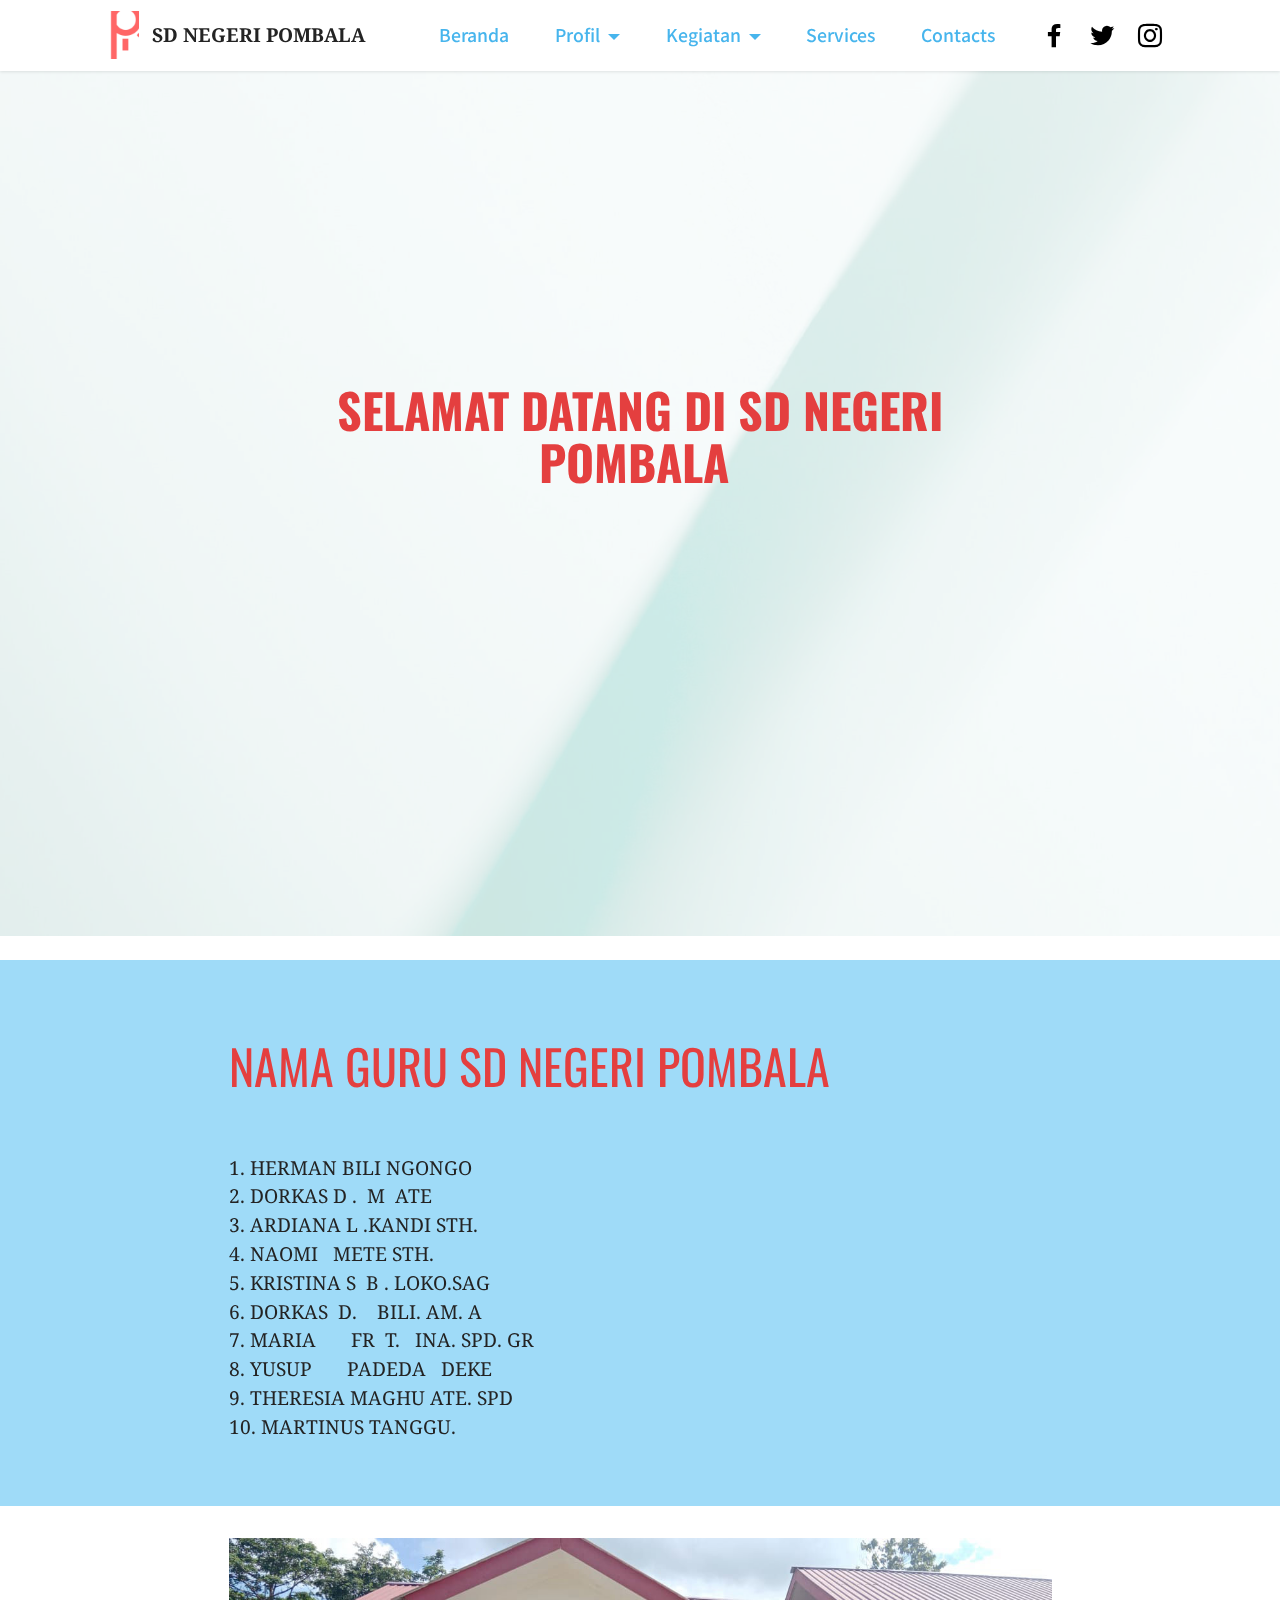
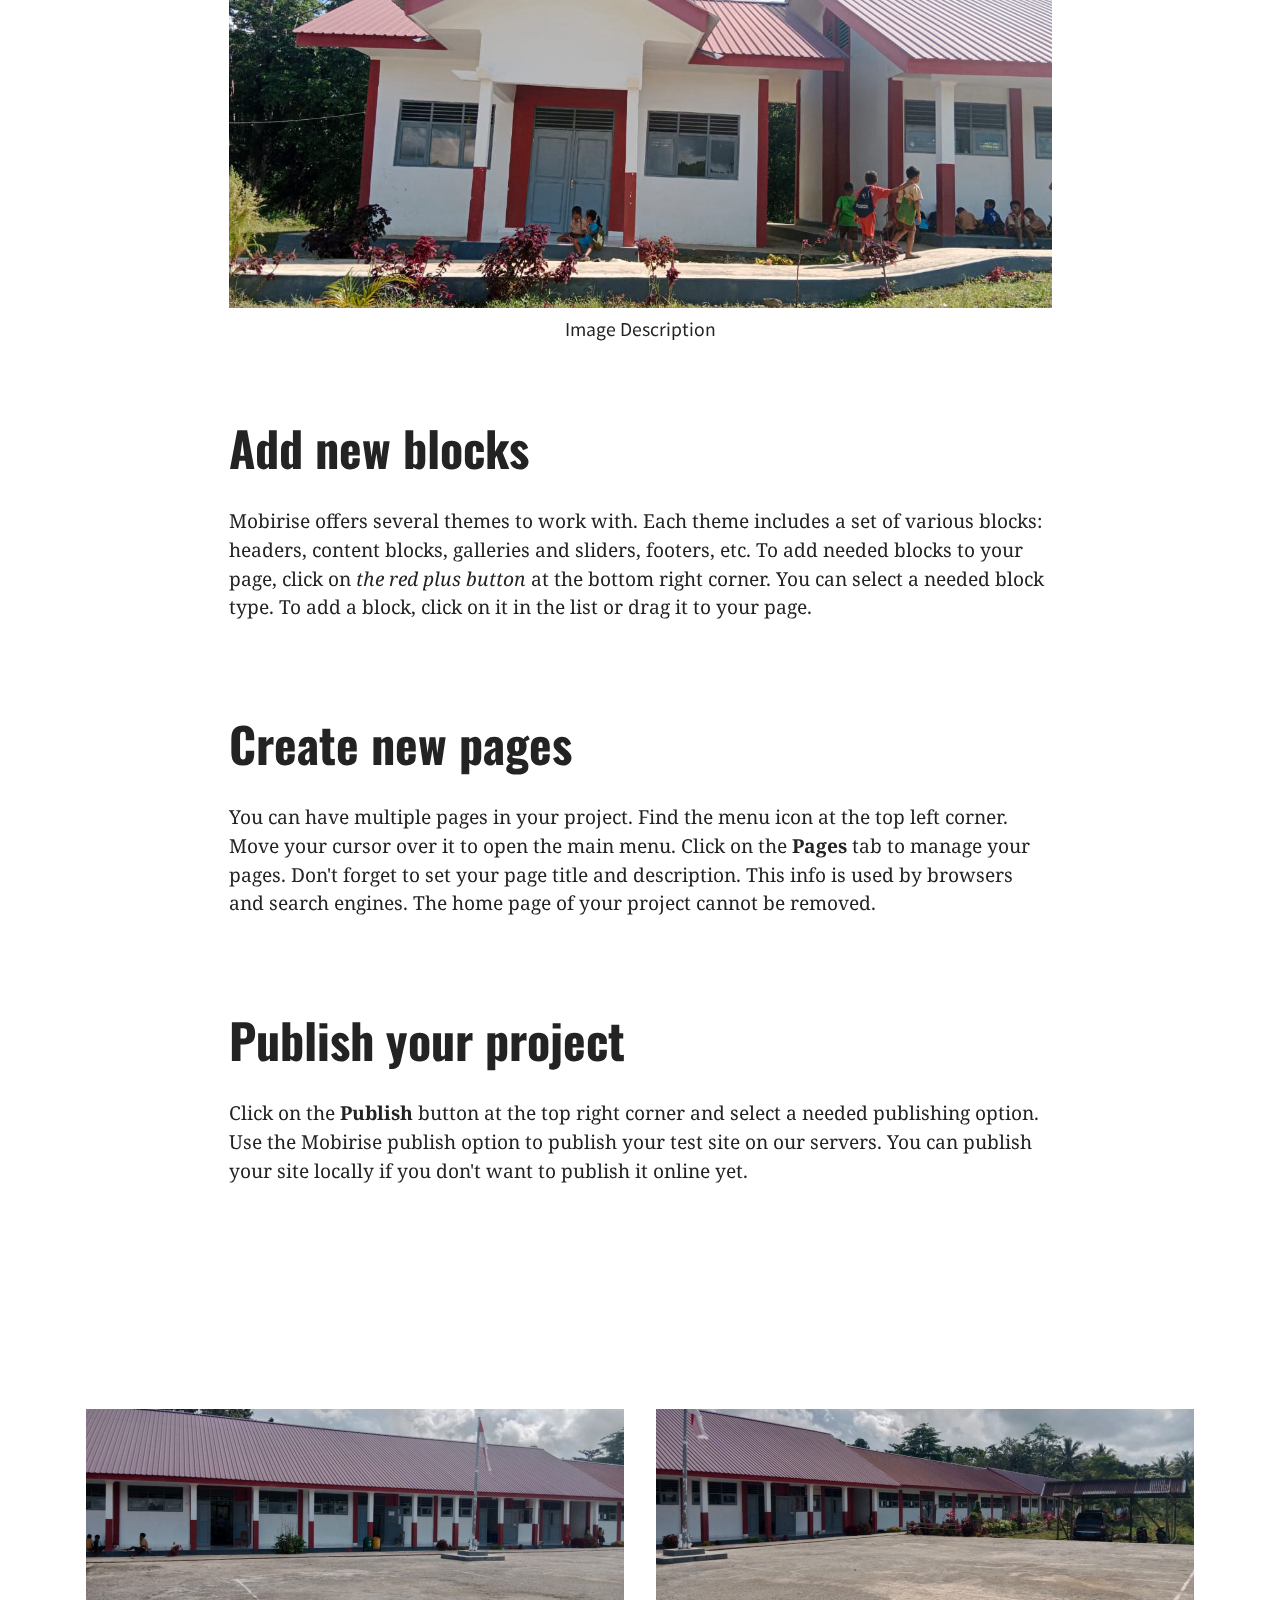
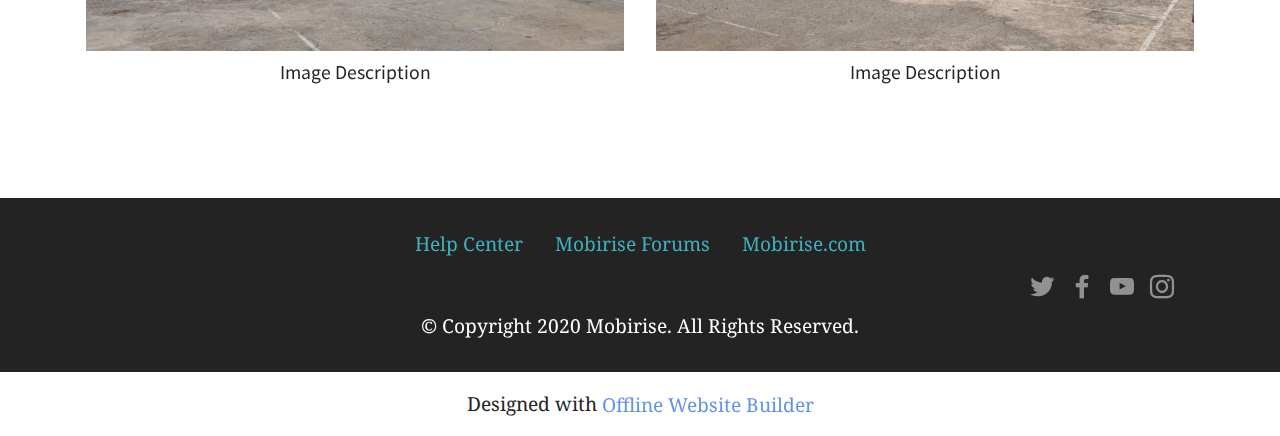
<file: index.html>
<!DOCTYPE html>
<html  >
<head>
  <!-- Site made with Mobirise Website Builder v5.6.13, https://mobirise.com -->
  <meta charset="UTF-8">
  <meta http-equiv="X-UA-Compatible" content="IE=edge">
  <meta name="generator" content="Mobirise v5.6.13, mobirise.com">
  <meta name="twitter:card" content="summary_large_image"/>
  <meta name="twitter:image:src" content="">
  <meta property="og:image" content="">
  <meta name="twitter:title" content="Home">
  <meta name="viewport" content="width=device-width, initial-scale=1, minimum-scale=1">
  <link rel="shortcut icon" href="assets/images/logo-2.png" type="image/x-icon">
  <meta name="description" content="">
  
  
  <title>Home</title>
  <link rel="stylesheet" href="assets/bootstrap/css/bootstrap.min.css">
  <link rel="stylesheet" href="assets/bootstrap/css/bootstrap-grid.min.css">
  <link rel="stylesheet" href="assets/bootstrap/css/bootstrap-reboot.min.css">
  <link rel="stylesheet" href="assets/parallax/jarallax.css">
  <link rel="stylesheet" href="assets/dropdown/css/style.css">
  <link rel="stylesheet" href="assets/socicon/css/styles.css">
  <link rel="stylesheet" href="assets/theme/css/style.css">
  <link rel="preload" href="https://fonts.googleapis.com/css?family=Jost:100,200,300,400,500,600,700,800,900,100i,200i,300i,400i,500i,600i,700i,800i,900i&display=swap" as="style" onload="this.onload=null;this.rel='stylesheet'">
  <noscript><link rel="stylesheet" href="https://fonts.googleapis.com/css?family=Jost:100,200,300,400,500,600,700,800,900,100i,200i,300i,400i,500i,600i,700i,800i,900i&display=swap"></noscript>
  <link rel="preload" href="https://fonts.googleapis.com/css?family=Oswald:200,300,400,500,600,700&display=swap" as="style" onload="this.onload=null;this.rel='stylesheet'">
  <noscript><link rel="stylesheet" href="https://fonts.googleapis.com/css?family=Oswald:200,300,400,500,600,700&display=swap"></noscript>
  <link rel="preload" href="https://fonts.googleapis.com/css?family=Kanit:100,100i,200,200i,300,300i,400,400i,500,500i,600,600i,700,700i,800,800i,900,900i&display=swap" as="style" onload="this.onload=null;this.rel='stylesheet'">
  <noscript><link rel="stylesheet" href="https://fonts.googleapis.com/css?family=Kanit:100,100i,200,200i,300,300i,400,400i,500,500i,600,600i,700,700i,800,800i,900,900i&display=swap"></noscript>
  <link rel="preload" href="https://fonts.googleapis.com/css?family=Noto+Serif:400,400i,700,700i&display=swap" as="style" onload="this.onload=null;this.rel='stylesheet'">
  <noscript><link rel="stylesheet" href="https://fonts.googleapis.com/css?family=Noto+Serif:400,400i,700,700i&display=swap"></noscript>
  <link rel="preload" href="https://fonts.googleapis.com/css?family=Noto+Sans+TC:100,300,400,500,700,900&display=swap" as="style" onload="this.onload=null;this.rel='stylesheet'">
  <noscript><link rel="stylesheet" href="https://fonts.googleapis.com/css?family=Noto+Sans+TC:100,300,400,500,700,900&display=swap"></noscript>
  <link rel="preload" as="style" href="assets/mobirise/css/mbr-additional.css"><link rel="stylesheet" href="assets/mobirise/css/mbr-additional.css" type="text/css">
  
  
  
  
</head>
<body>
  
  <section data-bs-version="5.1" class="menu menu3 cid-tya2ruj77z" once="menu" id="menu3-k">
    
    <nav class="navbar navbar-dropdown navbar-fixed-top navbar-expand-lg">
        <div class="container">
            <div class="navbar-brand">
                <span class="navbar-logo">
                    <a href="https://mobiri.se">
                        <img src="assets/images/logo-2.png" alt="SDN POMBALA" style="height: 3rem;">
                    </a>
                </span>
                <span class="navbar-caption-wrap"><a class="navbar-caption text-black display-7" href="https://mobiri.se">SD NEGERI POMBALA</a></span>
            </div>
            <button class="navbar-toggler" type="button" data-toggle="collapse" data-bs-toggle="collapse" data-target="#navbarSupportedContent" data-bs-target="#navbarSupportedContent" aria-controls="navbarNavAltMarkup" aria-expanded="false" aria-label="Toggle navigation">
                <div class="hamburger">
                    <span></span>
                    <span></span>
                    <span></span>
                    <span></span>
                </div>
            </button>
            <div class="collapse navbar-collapse" id="navbarSupportedContent">
                <ul class="navbar-nav nav-dropdown nav-right" data-app-modern-menu="true"><li class="nav-item"><a class="nav-link link text-info display-4" href="https://mobiri.se">Beranda</a></li><li class="nav-item dropdown"><a class="nav-link link text-info dropdown-toggle display-4" href="https://mobiri.se" data-toggle="dropdown-submenu" data-bs-toggle="dropdown" data-bs-auto-close="outside" aria-expanded="false">Profil</a><div class="dropdown-menu" aria-labelledby="dropdown-848"><div class="dropdown"><a class="text-info dropdown-item dropdown-toggle display-4" href="https://mobiri.se" data-toggle="dropdown-submenu" data-bs-toggle="dropdown" data-bs-auto-close="outside">New Item</a><div class="dropdown-menu dropdown-submenu" data-bs-popper="none" aria-labelledby="dropdown-219"><a class="text-info dropdown-item display-4" href="https://mobiri.se">New Item</a></div></div></div></li><li class="nav-item dropdown"><a class="nav-link link text-info dropdown-toggle show display-4" href="https://mobiri.se" data-toggle="dropdown-submenu" data-bs-toggle="dropdown" data-bs-auto-close="outside" aria-expanded="true">Kegiatan</a><div class="dropdown-menu show" aria-labelledby="dropdown-979" data-bs-popper="none"><a class="text-info dropdown-item display-4" href="https://mobiri.se">New Item</a></div></li>
                    <li class="nav-item"><a class="nav-link link text-info display-4" href="https://mobiri.se">
                            Services</a></li>
                    <li class="nav-item"><a class="nav-link link text-info display-4" href="https://mobiri.se">Contacts</a>
                    </li></ul>
                <div class="icons-menu">
                    <a class="iconfont-wrapper" href="https://mobiri.se" target="_blank">
                        <span class="p-2 mbr-iconfont socicon-facebook socicon"></span>
                    </a>
                    <a class="iconfont-wrapper" href="https://mobiri.se" target="_blank">
                        <span class="p-2 mbr-iconfont socicon-twitter socicon"></span>
                    </a>
                    <a class="iconfont-wrapper" href="https://mobiri.se" target="_blank">
                        <span class="p-2 mbr-iconfont socicon-instagram socicon"></span>
                    </a>
                    
                </div>
                
            </div>
        </div>
    </nav>
</section>

<section data-bs-version="5.1" class="header1 cid-s48MCQYojq mbr-fullscreen mbr-parallax-background" id="header1-f">

    

    <div class="mbr-overlay" style="opacity: 0.8; background-color: rgb(255, 255, 255);"></div>

    <div class="align-center container">
        <div class="row justify-content-center">
            <div class="col-12 col-lg-8">
                <h1 class="mbr-section-title mbr-fonts-style mb-3 display-2"><strong>SELAMAT DATANG DI SD NEGERI POMBALA&nbsp;</strong></h1>
                
                <p class="mbr-text mbr-fonts-style display-7">&nbsp;<br><br><br><br></p>
                
            </div>
        </div>
    </div>
</section>

<section data-bs-version="5.1" class="content1 cid-s48udlf8KU" id="content1-8">
    
    <div class="container">
        <div class="row justify-content-center">
            <div class="title col-12 col-md-9">
                <h3 class="mbr-section-title mbr-fonts-style align-center mb-4 display-2">NAMA GURU SD NEGERI POMBALA&nbsp;</h3>
                <h4 class="mbr-section-subtitle align-center mbr-fonts-style mb-4 display-7"><br>1. HERMAN BILI NGONGO<br>2. DORKAS D .&nbsp; M&nbsp; ATE<br>3. ARDIANA L .KANDI STH.&nbsp;&nbsp;<br>4. NAOMI&nbsp; &nbsp;METE STH.<br>5. KRISTINA S&nbsp; B . LOKO.SAG<br>6. DORKAS&nbsp; D.&nbsp; &nbsp; BILI. AM. A&nbsp;<br>7. MARIA&nbsp; &nbsp; &nbsp;&nbsp; FR&nbsp; T.&nbsp; &nbsp;INA. SPD. GR<br>8. YUSUP&nbsp; &nbsp; &nbsp; &nbsp;PADEDA&nbsp; &nbsp;DEKE&nbsp;<br>9. THERESIA MAGHU ATE. SPD<br>10. MARTINUS TANGGU.</h4>
                
            </div>
        </div>
    </div>
</section>

<section data-bs-version="5.1" class="image3 cid-s48upRUlSD" data-bg-video="https://vimeo.com/428046504" id="image3-9">
    

    <div class="mbr-overlay" style="opacity: 0.7; background-color: rgb(255, 255, 255);">
    </div>

    <div class="container">
        <div class="row justify-content-center">
            <div class="col-12 col-lg-9">
                <div class="image-wrapper">
                    <img src="assets/images/whatsapp-image-2023-03-11-at-08.36.21-1280x576.jpg" alt="Mobirise Website Builder">
                    <p class="mbr-description mbr-fonts-style mt-2 align-center display-4">
                        Image Description</p>
                </div>
            </div>
        </div>
    </div>
</section>

<section data-bs-version="5.1" class="content1 cid-s48vaXqeL6" id="content1-b">
    
    <div class="container">
        <div class="row justify-content-center">
            <div class="title col-12 col-md-9">
                <h3 class="mbr-section-title mbr-fonts-style align-center mb-4 display-2"><strong>Add new blocks</strong></h3>
                <h4 class="mbr-section-subtitle align-center mbr-fonts-style mb-4 display-7">Mobirise offers several themes to work with. Each theme includes a set of various blocks: headers, content blocks, galleries and sliders, footers, etc. To add needed blocks to your page, click on <em>the red plus button </em>at the bottom right corner. You can select a needed block type. To add a block, click on it in the list or drag it to your page.</h4>
                
            </div>
        </div>
    </div>
</section>

<section data-bs-version="5.1" class="content1 cid-s48vnjULo4" id="content1-c">
    
    <div class="container">
        <div class="row justify-content-center">
            <div class="title col-12 col-md-9">
                <h3 class="mbr-section-title mbr-fonts-style align-center mb-4 display-2"><strong>Create new pages</strong></h3>
                <h4 class="mbr-section-subtitle align-center mbr-fonts-style mb-4 display-7">You can have multiple pages in your project. Find the menu icon at the top left corner. Move your cursor over it to open the main menu. Click on the <strong>Pages </strong>tab to manage your pages. Don't forget to set your page title and description. This info is used by browsers and search engines. The home page of your project cannot be removed.</h4>
                
            </div>
        </div>
    </div>
</section>

<section data-bs-version="5.1" class="content1 cid-s48vrXhP0J" id="content1-d">
    
    <div class="container">
        <div class="row justify-content-center">
            <div class="title col-12 col-md-9">
                <h3 class="mbr-section-title mbr-fonts-style align-center mb-4 display-2"><strong>Publish your project
</strong></h3>
                <h4 class="mbr-section-subtitle align-center mbr-fonts-style mb-4 display-7">Click on the <strong>Publish </strong>button at the top right corner and select a needed publishing option. Use the Mobirise publish option to publish your test site on our servers. You can publish your site locally if you don't want to publish it online yet.</h4>
                
            </div>
        </div>
    </div>
</section>

<section data-bs-version="5.1" class="image4 cid-tya5JEyql5" id="image4-m">
    

    
    

    <div class="container">
        <div class="row">
            <div class="col-12 col-lg-6">
                <div class="image-wrapper">
                    <img src="assets/images/whatsapp-image-2023-03-11-at-08.32.18-1076x484.jpg" alt="Mobirise Website Builder">
                    <p class="mbr-text mbr-fonts-style mt-2 align-center display-4">
                        Image Description</p>
                </div>
            </div>
            <div class="col-12 col-lg-6">
                <div class="image-wrapper">
                    <img src="assets/images/whatsapp-image-2023-03-11-at-08.32.57-1076x484.jpg" alt="Mobirise Website Builder">
                    <p class="mbr-text mbr-fonts-style mt-2 align-center display-4">
                        Image Description</p>
                </div>
            </div>
        </div>
    </div>
</section>

<section data-bs-version="5.1" class="footer3 cid-s48P1Icc8J" once="footers" id="footer3-i">

    

    

    <div class="container">
        <div class="media-container-row align-center mbr-white">
            <div class="row row-links">
                <ul class="foot-menu">
                    
                    
                    
                    
                    
                <li class="foot-menu-item mbr-fonts-style display-7"><a href="https://mobirise.com/help/" class="text-success">Help Center</a></li><li class="foot-menu-item mbr-fonts-style display-7"><a href="http://forums.mobirise.com/" class="text-success">Mobirise Forums</a></li><li class="foot-menu-item mbr-fonts-style display-7"><a href="https://mobirise.com/" class="text-success">Mobirise.com</a></li></ul>
            </div>
            <div class="row social-row">
                <div class="social-list align-right pb-2">
                    
                    
                    
                    
                    
                    
                <div class="soc-item">
                        <a href="https://twitter.com/mobirise" target="_blank">
                            <span class="socicon-twitter socicon mbr-iconfont mbr-iconfont-social"></span>
                        </a>
                    </div><div class="soc-item">
                        <a href="https://www.facebook.com/pages/Mobirise/1616226671953247" target="_blank">
                            <span class="socicon-facebook socicon mbr-iconfont mbr-iconfont-social"></span>
                        </a>
                    </div><div class="soc-item">
                        <a href="https://www.youtube.com/c/mobirise" target="_blank">
                            <span class="socicon-youtube socicon mbr-iconfont mbr-iconfont-social"></span>
                        </a>
                    </div><div class="soc-item">
                        <a href="https://instagram.com/mobirise" target="_blank">
                            <span class="mbr-iconfont mbr-iconfont-social socicon-instagram socicon"></span>
                        </a>
                    </div></div>
            </div>
            <div class="row row-copirayt">
                <p class="mbr-text mb-0 mbr-fonts-style mbr-white align-center display-7">
                    © Copyright 2020 Mobirise. All Rights Reserved.
                </p>
            </div>
        </div>
    </div>
</section><section class="display-7" style="padding: 0;align-items: center;justify-content: center;flex-wrap: wrap;    align-content: center;display: flex;position: relative;height: 4rem;"><a href="https://mobiri.se/2971488" style="flex: 1 1;height: 4rem;position: absolute;width: 100%;z-index: 1;"><img alt="" style="height: 4rem;" src="[data-uri]"></a><p style="margin: 0;text-align: center;" class="display-7">Designed with &#8204;</p><a style="z-index:1" href="https://mobirise.com/offline-website-builder.html">Offline Website Builder</a></section><script src="assets/bootstrap/js/bootstrap.bundle.min.js"></script>  <script src="assets/parallax/jarallax.js"></script>  <script src="assets/smoothscroll/smooth-scroll.js"></script>  <script src="assets/ytplayer/index.js"></script>  <script src="assets/dropdown/js/navbar-dropdown.js"></script>  <script src="assets/vimeoplayer/player.js"></script>  <script src="assets/theme/js/script.js"></script>  
  
  
</body>
</html>
</file>
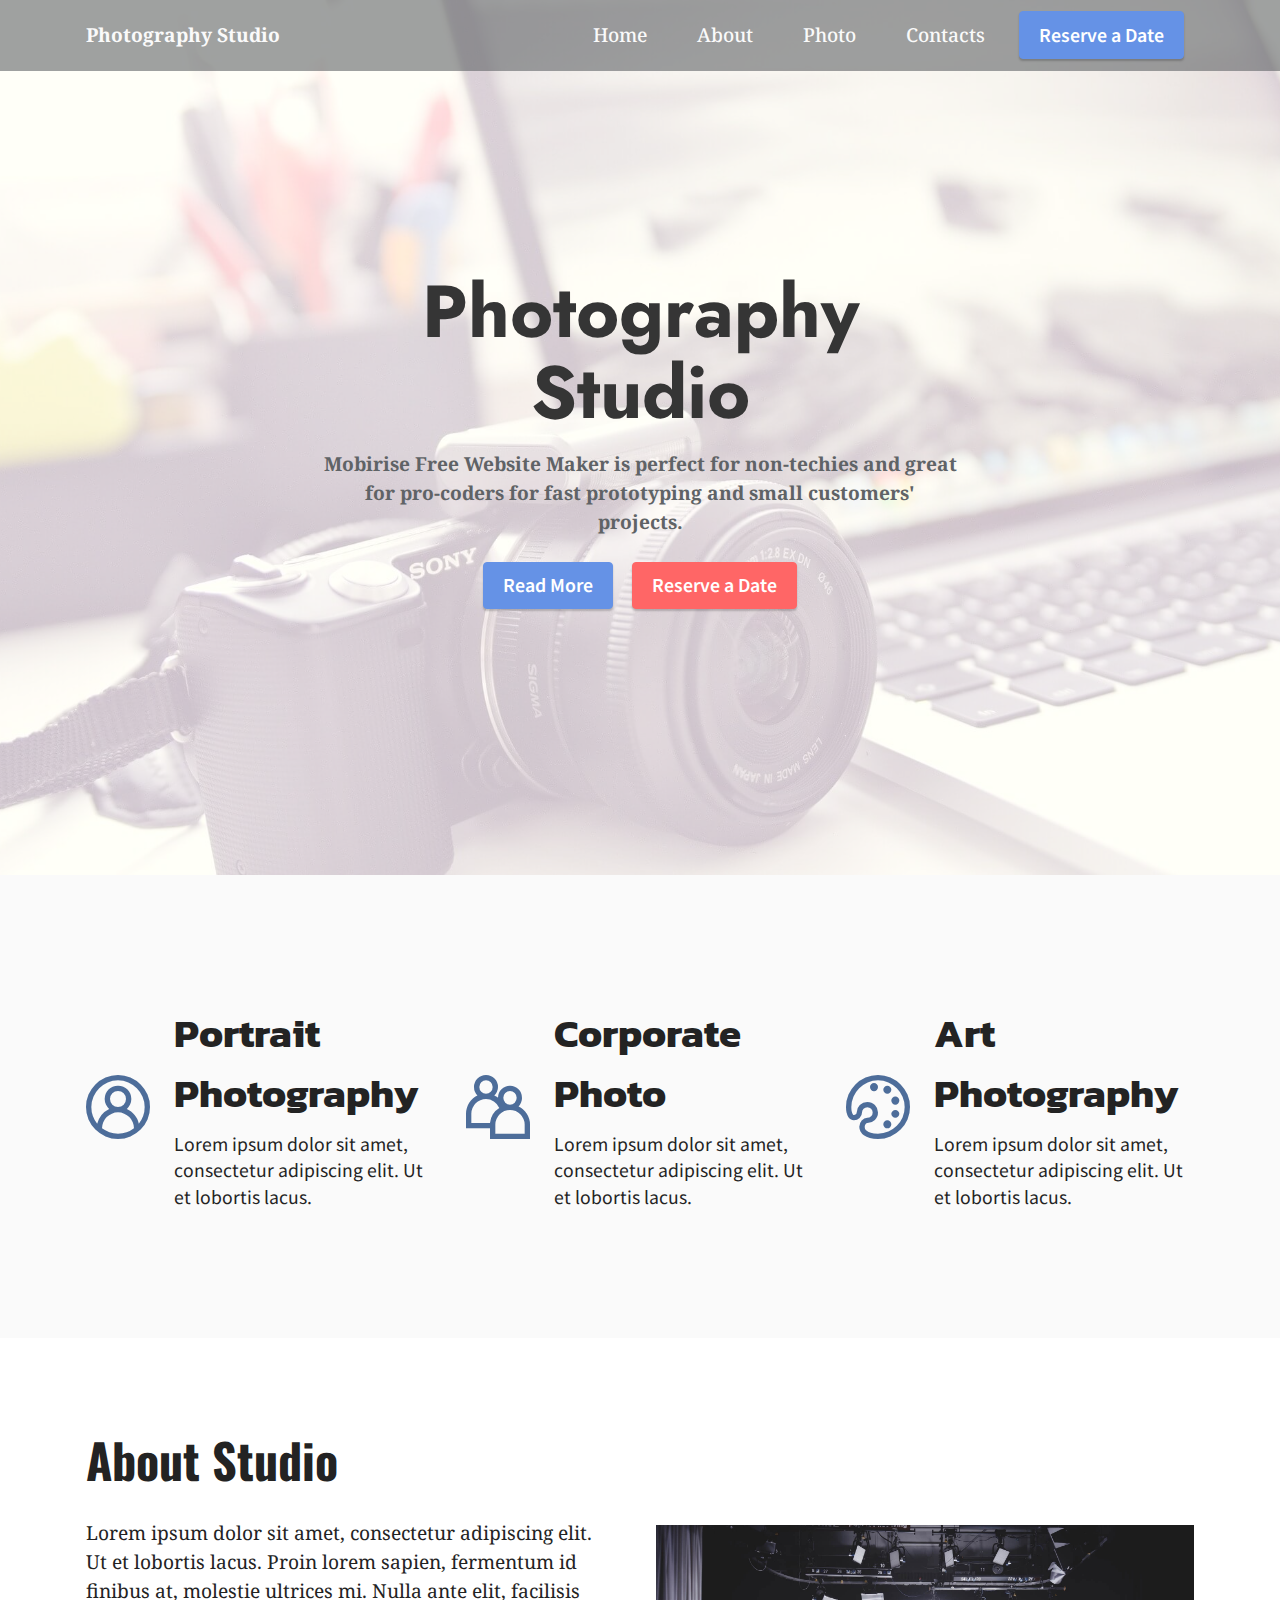
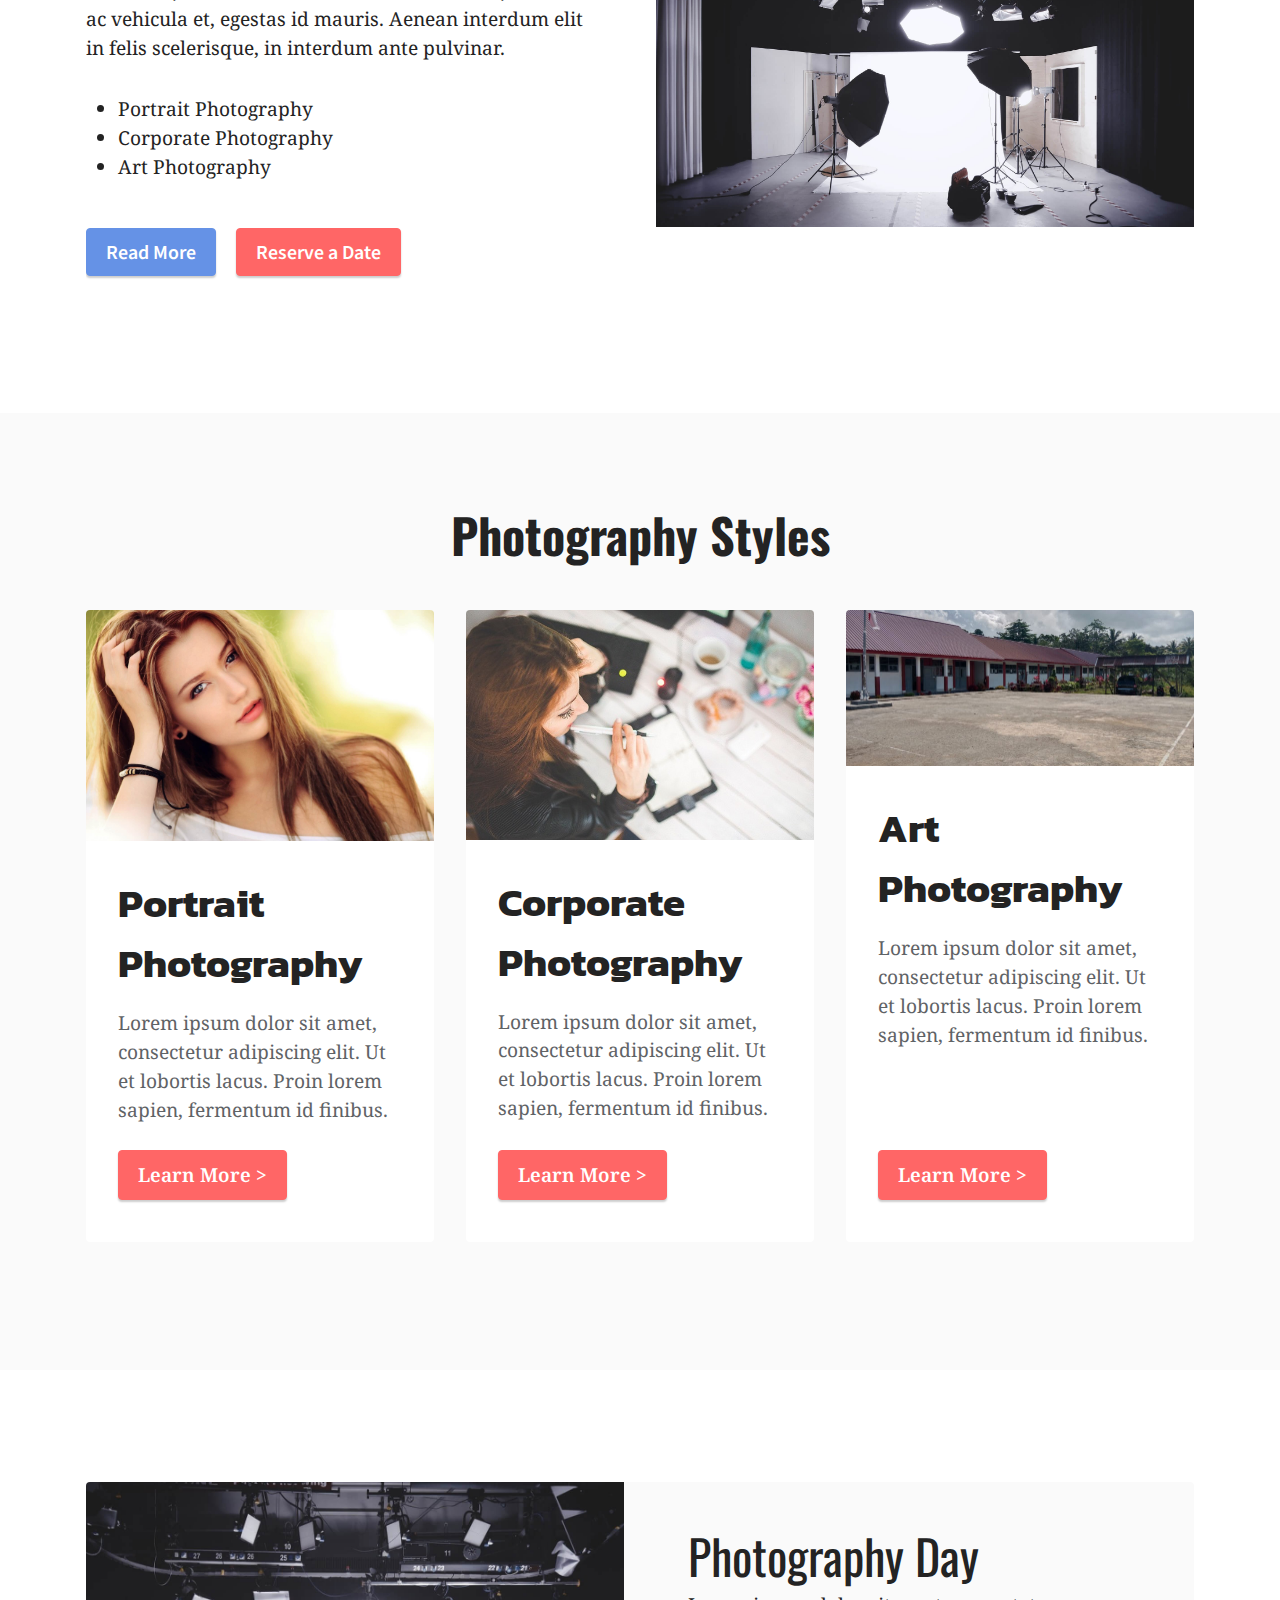
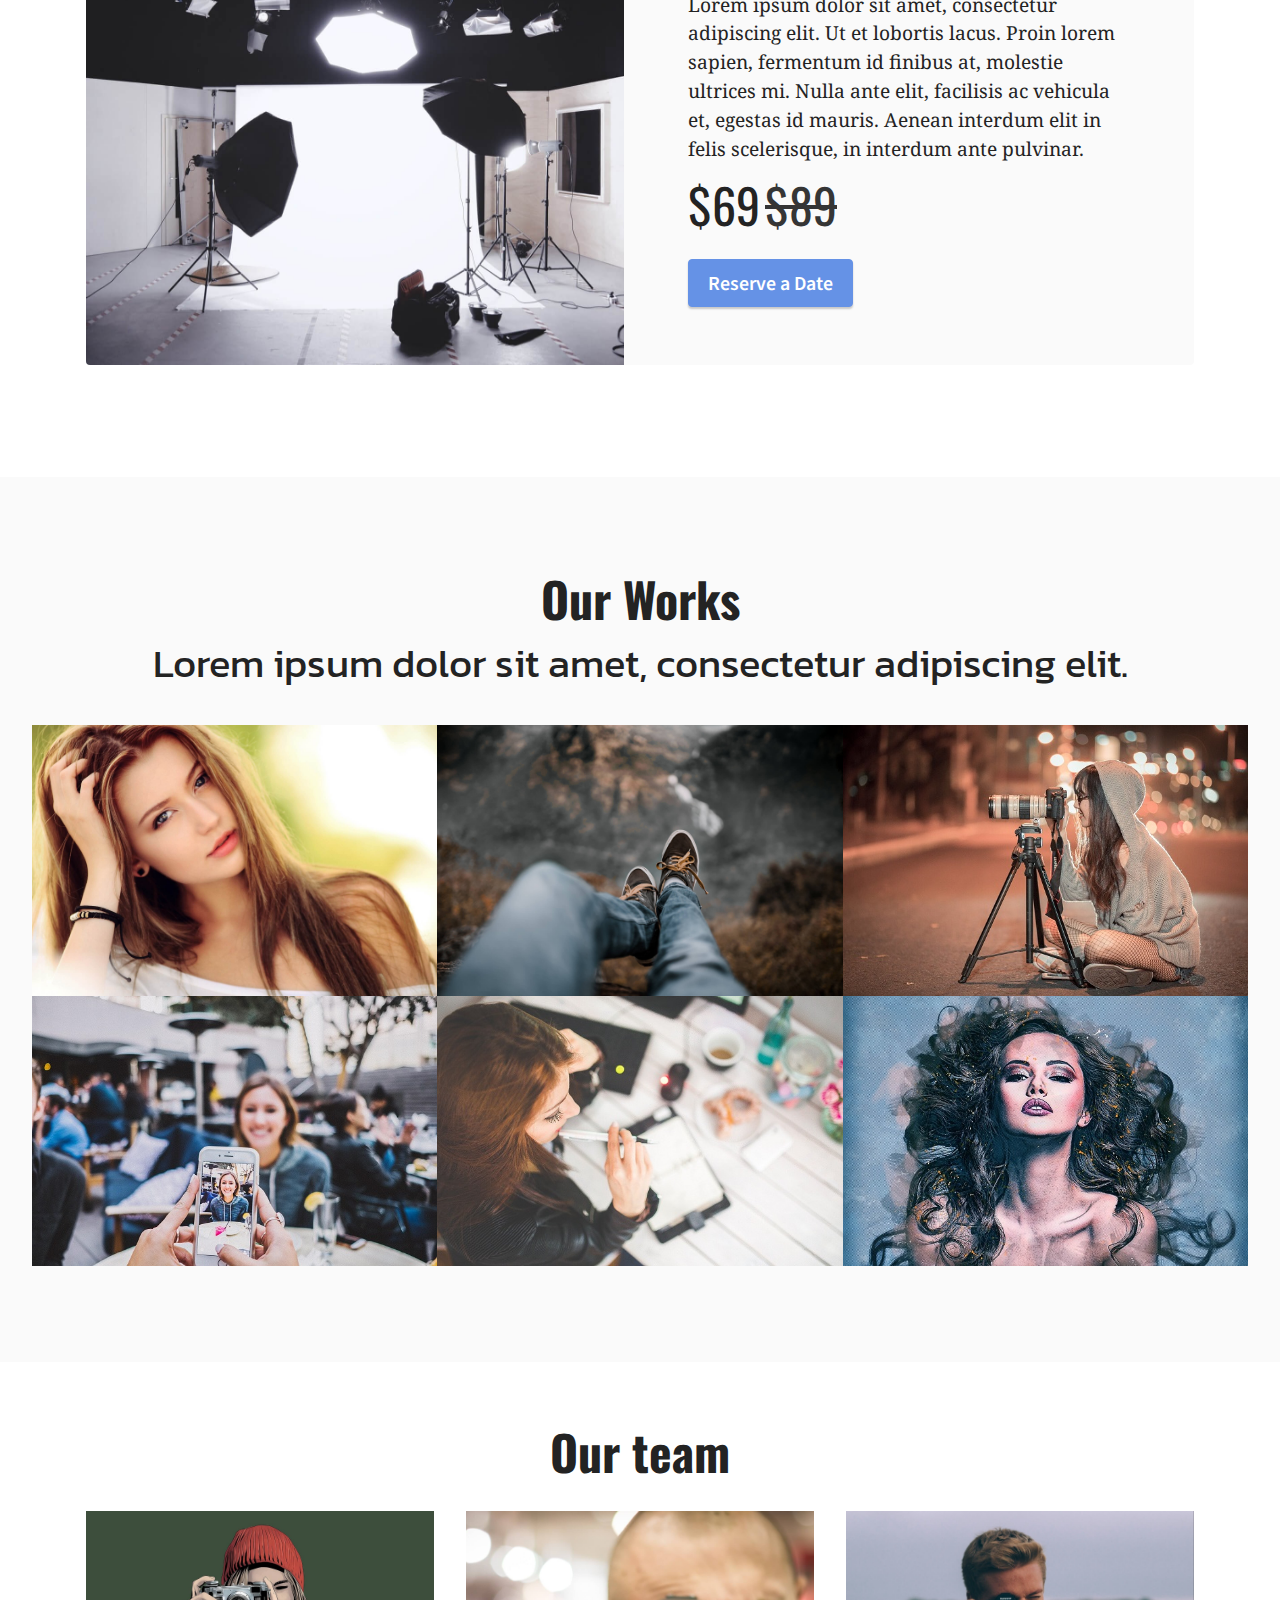
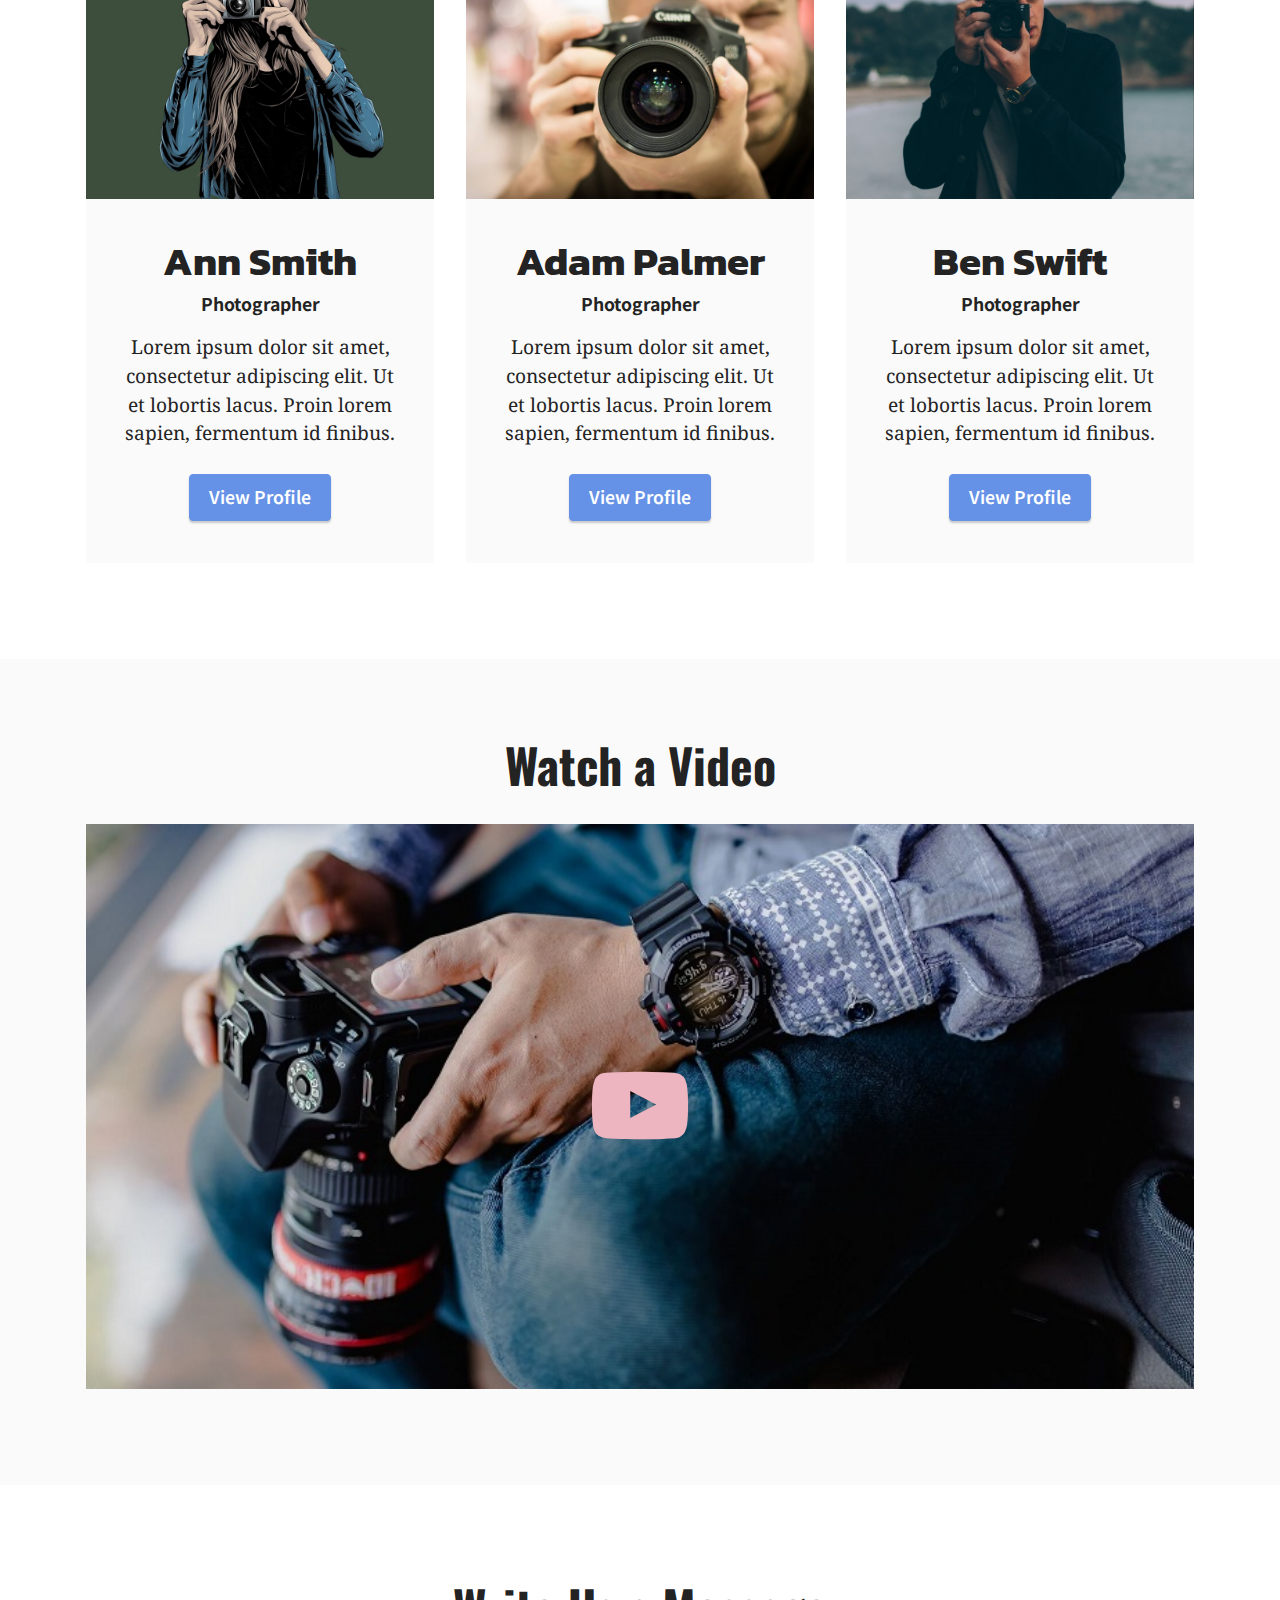
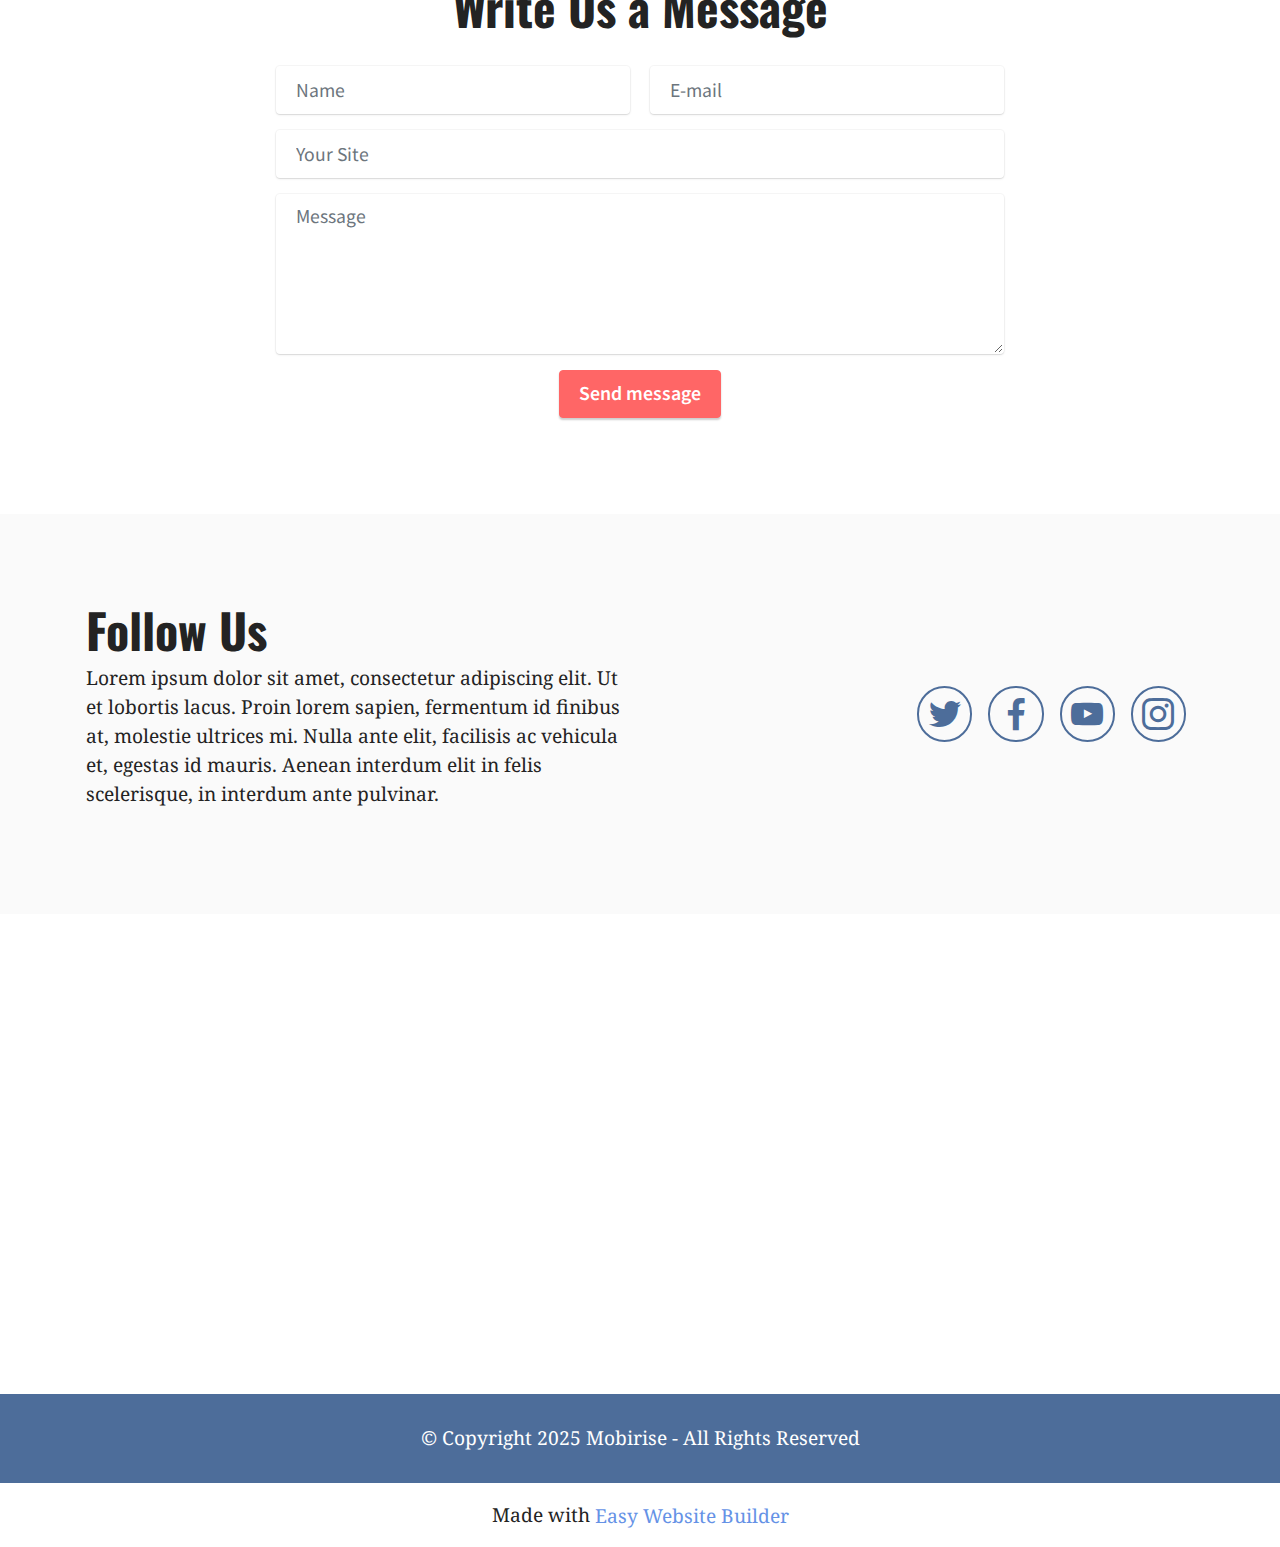
<file: page1.html>
<!DOCTYPE html>
<html  >
<head>
  <!-- Site made with Mobirise Website Builder v5.6.13, https://mobirise.com -->
  <meta charset="UTF-8">
  <meta http-equiv="X-UA-Compatible" content="IE=edge">
  <meta name="generator" content="Mobirise v5.6.13, mobirise.com">
  <meta name="twitter:card" content="summary_large_image"/>
  <meta name="twitter:image:src" content="">
  <meta property="og:image" content="">
  <meta name="twitter:title" content="Page 1">
  <meta name="viewport" content="width=device-width, initial-scale=1, minimum-scale=1">
  <link rel="shortcut icon" href="assets/images/logo-2.png" type="image/x-icon">
  <meta name="description" content="">
  
  
  <title>Page 1</title>
  <link rel="stylesheet" href="assets/web/assets/mobirise-icons2/mobirise2.css">
  <link rel="stylesheet" href="assets/bootstrap/css/bootstrap.min.css">
  <link rel="stylesheet" href="assets/bootstrap/css/bootstrap-grid.min.css">
  <link rel="stylesheet" href="assets/bootstrap/css/bootstrap-reboot.min.css">
  <link rel="stylesheet" href="assets/dropdown/css/style.css">
  <link rel="stylesheet" href="assets/socicon/css/styles.css">
  <link rel="stylesheet" href="assets/theme/css/style.css">
  <link rel="preload" href="https://fonts.googleapis.com/css?family=Jost:100,200,300,400,500,600,700,800,900,100i,200i,300i,400i,500i,600i,700i,800i,900i&display=swap" as="style" onload="this.onload=null;this.rel='stylesheet'">
  <noscript><link rel="stylesheet" href="https://fonts.googleapis.com/css?family=Jost:100,200,300,400,500,600,700,800,900,100i,200i,300i,400i,500i,600i,700i,800i,900i&display=swap"></noscript>
  <link rel="preload" href="https://fonts.googleapis.com/css?family=Oswald:200,300,400,500,600,700&display=swap" as="style" onload="this.onload=null;this.rel='stylesheet'">
  <noscript><link rel="stylesheet" href="https://fonts.googleapis.com/css?family=Oswald:200,300,400,500,600,700&display=swap"></noscript>
  <link rel="preload" href="https://fonts.googleapis.com/css?family=Kanit:100,100i,200,200i,300,300i,400,400i,500,500i,600,600i,700,700i,800,800i,900,900i&display=swap" as="style" onload="this.onload=null;this.rel='stylesheet'">
  <noscript><link rel="stylesheet" href="https://fonts.googleapis.com/css?family=Kanit:100,100i,200,200i,300,300i,400,400i,500,500i,600,600i,700,700i,800,800i,900,900i&display=swap"></noscript>
  <link rel="preload" href="https://fonts.googleapis.com/css?family=Noto+Serif:400,400i,700,700i&display=swap" as="style" onload="this.onload=null;this.rel='stylesheet'">
  <noscript><link rel="stylesheet" href="https://fonts.googleapis.com/css?family=Noto+Serif:400,400i,700,700i&display=swap"></noscript>
  <link rel="preload" href="https://fonts.googleapis.com/css?family=Noto+Sans+TC:100,300,400,500,700,900&display=swap" as="style" onload="this.onload=null;this.rel='stylesheet'">
  <noscript><link rel="stylesheet" href="https://fonts.googleapis.com/css?family=Noto+Sans+TC:100,300,400,500,700,900&display=swap"></noscript>
  <link rel="preload" as="style" href="assets/mobirise/css/mbr-additional.css"><link rel="stylesheet" href="assets/mobirise/css/mbr-additional.css" type="text/css">
  
  
  
  
</head>
<body>
  
  <section data-bs-version="5.1" class="menu menu1 cid-sFGMsvHDIa" once="menu" id="menu1-1">
    

    <nav class="navbar navbar-dropdown navbar-expand-lg">
        <div class="container">
            <div class="navbar-brand">
                
                <span class="navbar-caption-wrap"><a class="navbar-caption text-white display-7" href="https://mobiri.se">Photography Studio</a></span>
            </div>
            <button class="navbar-toggler" type="button" data-toggle="collapse" data-bs-toggle="collapse" data-target="#navbarSupportedContent" data-bs-target="#navbarSupportedContent" aria-controls="navbarNavAltMarkup" aria-expanded="false" aria-label="Toggle navigation">
                <div class="hamburger">
                    <span></span>
                    <span></span>
                    <span></span>
                    <span></span>
                </div>
            </button>
            <div class="collapse navbar-collapse" id="navbarSupportedContent">
                <ul class="navbar-nav nav-dropdown" data-app-modern-menu="true"><li class="nav-item"><a class="nav-link link text-white text-primary display-7" href="#top">Home</a></li><li class="nav-item"><a class="nav-link link text-white text-primary display-7" href="index.html#features12-6">About</a></li>
                    <li class="nav-item"><a class="nav-link link text-white text-primary display-7" href="index.html#features3-4">Photo</a></li>
                    <li class="nav-item"><a class="nav-link link text-white text-primary display-7" href="index.html#form5-d">Contacts</a>
                    </li></ul>
                
                <div class="navbar-buttons mbr-section-btn"><a class="btn btn-primary display-4" href="https://mobiri.se">Reserve a Date</a></div>
            </div>
        </div>
    </nav>
</section>

<section data-bs-version="5.1" class="header1 cid-sFGMfPD7iT" id="header1-0">

    

    <div class="mbr-overlay" style="opacity: 0.7; background-color: rgb(255, 255, 255);"></div>

    <div class="container">
        <div class="row justify-content-center">
            <div class="col-12 col-lg-7">
                <h1 class="mbr-section-title mbr-fonts-style mb-3 display-1"><strong>Photography Studio</strong></h1>
                
                <p class="mbr-text mbr-fonts-style display-7"><strong>
                    Mobirise Free Website Maker is perfect for non-techies and great for pro-coders for fast prototyping and small customers' projects.</strong></p>
                <div class="mbr-section-btn mt-3"><a class="btn btn-primary display-4" href="index.html#features12-6">Read More</a> <a class="btn btn-secondary display-4" href="https://mobiri.se">Reserve a Date</a></div>
            </div>
        </div>
    </div>
</section>

<section data-bs-version="5.1" class="features14 cid-sFGNHRkFsi" id="features15-5">

    
    
    <div class="container">
        <div class="row justify-content-center">
            <div class="card col-12 col-md-6 col-lg-4">
                <div class="card-wrapper">
                    <span class="mbr-iconfont m-auto mobi-mbri-user-2 mobi-mbri"></span>
                    <div class="card-box">
                        <h4 class="card-title mbr-fonts-style mb-2 display-5"><strong>Portrait Photography</strong></h4>
                        <h5 class="card-text mbr-fonts-style display-4">Lorem ipsum dolor sit amet, consectetur adipiscing elit. Ut et lobortis lacus.</h5>
                    </div>
                </div>
            </div>
            <div class="card col-12 col-md-6 col-lg-4">
                <div class="card-wrapper">
                    <span class="mbr-iconfont m-auto mobi-mbri-users mobi-mbri"></span>
                    <div class="card-box">
                        <h4 class="card-title mbr-fonts-style mb-2 display-5"><strong>Corporate Photo</strong></h4>
                        <h5 class="card-text mbr-fonts-style display-4">Lorem ipsum dolor sit amet, consectetur adipiscing elit. Ut et lobortis lacus.</h5>
                    </div>
                </div>
            </div>
            <div class="card col-12 col-md-6 col-lg-4">
                <div class="card-wrapper">
                    <span class="mbr-iconfont m-auto mobi-mbri-change-style mobi-mbri"></span>
                    <div class="card-box">
                        <h4 class="card-title mbr-fonts-style mb-2 display-5"><strong>Art Photography</strong></h4>
                        <h5 class="card-text mbr-fonts-style display-4">Lorem ipsum dolor sit amet, consectetur adipiscing elit. Ut et lobortis lacus.</h5>
                    </div>

                </div>
            </div>
            
        </div>
    </div>
</section>

<section data-bs-version="5.1" class="features11 cid-sFGOTvnvck" id="features12-6">

    
    
    <div class="container">
        <div class="row align-items-center">
            <div class="col-12 col-lg">
                <div class="card-wrapper">
                    <div class="card-box">
                        <h4 class="card-title mbr-fonts-style mb-4 display-2">
                            <strong>About Studio</strong></h4>
                        <p class="mbr-text mbr-fonts-style mb-4 display-7">
                            Lorem ipsum dolor sit amet, consectetur adipiscing elit. Ut et lobortis lacus. Proin lorem sapien, fermentum id finibus at, molestie ultrices mi. Nulla ante elit, facilisis ac vehicula et, egestas id mauris. Aenean interdum elit in felis scelerisque, in interdum ante pulvinar.<br></p>
                        <div class="mbr-text mbr-fonts-style counter-container display-7">
                            <ul>
                                <li>Portrait Photography</li><li>Corporate Photography</li><li>Art Photography</li>
                            </ul>
                        </div>
                        <div class="mbr-section-btn mb-4"><a class="btn btn-primary display-4" href="https://mobiri.se">Read More</a> <a class="btn btn-secondary display-4" href="https://mobiri.se">Reserve a Date</a></div>
                    </div>
                </div>
            </div>
            <div class="col-12 col-lg-6 md-pb">
                <div class="image-wrapper">
                    <img src="assets/images/mbr-2.jpg" alt="Mobirise Website Builder">
                </div>
            </div>
        </div>
    </div>
</section>

<section data-bs-version="5.1" class="features3 cid-sFGNGNNW5A" id="features3-4">
    
    
    <div class="container">
        <div class="mbr-section-head">
            <h4 class="mbr-section-title mbr-fonts-style align-center mb-5 display-2"><strong>Photography Styles</strong></h4>
            
        </div>
        <div class="row mt-4">
            <div class="item features-image сol-12 col-md-6 col-lg-4">
                <div class="item-wrapper">
                    <div class="item-img">
                        <img src="assets/images/mbr-6.jpeg" alt="Mobirise Website Builder">
                    </div>
                    <div class="item-content">
                        <h5 class="item-title mbr-fonts-style display-5"><strong>Portrait Photography</strong></h5>
                        
                        <p class="mbr-text mbr-fonts-style mt-3 display-7">Lorem ipsum dolor sit amet, consectetur adipiscing elit. Ut et lobortis lacus. Proin lorem sapien, fermentum id finibus.</p>
                    </div>
                    <div class="mbr-section-btn item-footer mt-2"><a href="" class="btn item-btn btn-secondary display-7" target="_blank">Learn More
                            &gt;</a></div>
                </div>
            </div>
            <div class="item features-image сol-12 col-md-6 col-lg-4">
                <div class="item-wrapper">
                    <div class="item-img">
                        <img src="assets/images/mbr-4.jpeg" alt="Mobirise Website Builder">
                    </div>
                    <div class="item-content">
                        <h5 class="item-title mbr-fonts-style display-5"><div><strong>Corporate Photography</strong></div></h5>
                        
                        <p class="mbr-text mbr-fonts-style mt-3 display-7">Lorem ipsum dolor sit amet, consectetur adipiscing elit. Ut et lobortis lacus. Proin lorem sapien, fermentum id finibus.</p>
                    </div>
                    <div class="mbr-section-btn item-footer mt-2"><a href="" class="btn item-btn btn-secondary display-7" target="_blank">Learn More
                            &gt;</a></div>
                </div>
            </div>
            <div class="item features-image сol-12 col-md-6 col-lg-4">
                <div class="item-wrapper">
                    <div class="item-img">
                        <img src="assets/images/whatsapp-image-2023-03-11-at-08.32.18-696x313.jpg" alt="Mobirise Website Builder">
                    </div>
                    <div class="item-content">
                        <h5 class="item-title mbr-fonts-style display-5"><div><strong>Art Photography</strong></div></h5>
                        
                        <p class="mbr-text mbr-fonts-style mt-3 display-7">Lorem ipsum dolor sit amet, consectetur adipiscing elit. Ut et lobortis lacus. Proin lorem sapien, fermentum id finibus.<br></p>
                    </div>
                    <div class="mbr-section-btn item-footer mt-2"><a href="" class="btn item-btn btn-secondary display-7" target="_blank">Learn More
                            &gt;</a></div>
                </div>
            </div>
        </div>
    </div>
</section>

<section data-bs-version="5.1" class="features6 cid-sFGS12H2E8" id="features7-7">
    <!---->
    

    
    <div class="container">
        <div class="card-wrapper">
            <div class="row align-items-center">
                <div class="col-12 col-lg-6">
                    <div class="image-wrapper">
                        <img src="assets/images/mbr-3.jpeg" alt="Mobirise Website Builder">
                    </div>
                </div>
                <div class="col-12 col-lg">
                    <div class="text-box">
                        <h5 class="mbr-title mbr-fonts-style display-2">Photography Day</h5>
                        <p class="mbr-text mbr-fonts-style display-7">Lorem ipsum dolor sit amet, consectetur adipiscing elit. Ut et lobortis lacus. Proin lorem sapien, fermentum id finibus at, molestie ultrices mi. Nulla ante elit, facilisis ac vehicula et, egestas id mauris. Aenean interdum elit in felis scelerisque, in interdum ante pulvinar.</p>
                        <div class="cost">
                            <span class="currentcost mbr-fonts-style pr-2 display-2">$69</span>
                            <span class="oldcost mbr-fonts-style display-2">$89</span>
                        </div>
                        <div class="mbr-section-btn pt-3"><a href="https://mobiri.se" class="btn btn-primary display-4">Reserve a Date</a></div>
                    </div>
                </div>
            </div>
        </div>
    </div>
</section>

<section data-bs-version="5.1" class="gallery4 mbr-gallery cid-sFGSX04rSl" id="gallery4-b">
    

    

    <div class="container-fluid">
        <div class="mbr-section-head">
            <h3 class="mbr-section-title mbr-fonts-style align-center m-0 display-2"><strong>Our Works</strong></h3>
            <h4 class="mbr-section-subtitle mbr-fonts-style align-center mb-0 mt-2 display-5">Lorem ipsum dolor sit amet, consectetur adipiscing elit.</h4>
        </div>
        <div class="row mbr-gallery mt-4">
            <div class="col-12 col-md-6 col-lg-4 item gallery-image">
                <div class="item-wrapper" data-toggle="modal" data-bs-toggle="modal" data-target="#tybfJBoI0S-modal" data-bs-target="#tybfJBoI0S-modal">
                    <img class="w-100" src="assets/images/mbr-6.jpeg" alt="Mobirise Website Builder" data-slide-to="0" data-bs-slide-to="0" data-target="#lb-tybfJBoI0S" data-bs-target="#lb-tybfJBoI0S">
                    <div class="icon-wrapper">
                        <span class="mobi-mbri mobi-mbri-search mbr-iconfont mbr-iconfont-btn"></span>
                    </div>
                </div>
                
            </div>
            <div class="col-12 col-md-6 col-lg-4 item gallery-image">
                <div class="item-wrapper" data-toggle="modal" data-bs-toggle="modal" data-target="#tybfJBoI0S-modal" data-bs-target="#tybfJBoI0S-modal">
                    <img class="w-100" src="assets/images/mbr-5.jpg" alt="Mobirise Website Builder" data-slide-to="1" data-bs-slide-to="1" data-target="#lb-tybfJBoI0S" data-bs-target="#lb-tybfJBoI0S">
                    <div class="icon-wrapper">
                        <span class="mobi-mbri mobi-mbri-search mbr-iconfont mbr-iconfont-btn"></span>
                    </div>
                </div>
                
            </div>
            <div class="col-12 col-md-6 col-lg-4 item gallery-image">
                <div class="item-wrapper" data-toggle="modal" data-bs-toggle="modal" data-target="#tybfJBoI0S-modal" data-bs-target="#tybfJBoI0S-modal">
                    <img class="w-100" src="assets/images/mbr-7.jpg" alt="Mobirise Website Builder" data-slide-to="2" data-bs-slide-to="2" data-target="#lb-tybfJBoI0S" data-bs-target="#lb-tybfJBoI0S">
                    <div class="icon-wrapper">
                        <span class="mobi-mbri mobi-mbri-search mbr-iconfont mbr-iconfont-btn"></span>
                    </div>
                </div>
                
            </div>
            <div class="col-12 col-md-6 col-lg-4 item gallery-image">
                <div class="item-wrapper" data-toggle="modal" data-bs-toggle="modal" data-target="#tybfJBoI0S-modal" data-bs-target="#tybfJBoI0S-modal">
                    <img class="w-100" src="assets/images/mbr-8.jpg" alt="Mobirise Website Builder" data-slide-to="3" data-bs-slide-to="3" data-target="#lb-tybfJBoI0S" data-bs-target="#lb-tybfJBoI0S">
                    <div class="icon-wrapper">
                        <span class="mobi-mbri mobi-mbri-search mbr-iconfont mbr-iconfont-btn"></span>
                    </div>
                </div>
                
            </div><div class="col-12 col-md-6 col-lg-4 item gallery-image">
                <div class="item-wrapper" data-toggle="modal" data-bs-toggle="modal" data-target="#tybfJBoI0S-modal" data-bs-target="#tybfJBoI0S-modal">
                    <img class="w-100" src="assets/images/mbr-4.jpg" alt="Mobirise Website Builder" data-slide-to="4" data-bs-slide-to="4" data-target="#lb-tybfJBoI0S" data-bs-target="#lb-tybfJBoI0S">
                    <div class="icon-wrapper">
                        <span class="mobi-mbri mobi-mbri-search mbr-iconfont mbr-iconfont-btn"></span>
                    </div>
                </div>
                
            </div><div class="col-12 col-md-6 col-lg-4 item gallery-image">
                <div class="item-wrapper" data-toggle="modal" data-bs-toggle="modal" data-target="#tybfJBoI0S-modal" data-bs-target="#tybfJBoI0S-modal">
                    <img class="w-100" src="assets/images/mbr-11.jpeg" alt="Mobirise Website Builder" data-slide-to="5" data-bs-slide-to="5" data-target="#lb-tybfJBoI0S" data-bs-target="#lb-tybfJBoI0S">
                    <div class="icon-wrapper">
                        <span class="mobi-mbri mobi-mbri-search mbr-iconfont mbr-iconfont-btn"></span>
                    </div>
                </div>
                
            </div>
        </div>

        <div class="modal mbr-slider" tabindex="-1" role="dialog" aria-hidden="true" id="tybfJBoI0S-modal">
            <div class="modal-dialog" role="document">
                <div class="modal-content">
                    <div class="modal-body">
                        <div class="carousel slide" id="lb-tybfJBoI0S" data-interval="5000" data-bs-interval="5000">
                            <div class="carousel-inner">
                                <div class="carousel-item active">
                                    <img class="d-block w-100" src="assets/images/mbr-6.jpeg" alt="Mobirise Website Builder">
                                </div>
                                <div class="carousel-item">
                                    <img class="d-block w-100" src="assets/images/mbr-5.jpg" alt="Mobirise Website Builder">
                                </div>
                                <div class="carousel-item">
                                    <img class="d-block w-100" src="assets/images/mbr-7.jpg" alt="Mobirise Website Builder">
                                </div>
                                <div class="carousel-item">
                                    <img class="d-block w-100" src="assets/images/mbr-8.jpg" alt="Mobirise Website Builder">
                                </div><div class="carousel-item">
                                    <img class="d-block w-100" src="assets/images/mbr-4.jpg" alt="Mobirise Website Builder">
                                </div><div class="carousel-item">
                                    <img class="d-block w-100" src="assets/images/mbr-11.jpeg" alt="Mobirise Website Builder">
                                </div>
                            </div>
                            <ol class="carousel-indicators">
                                <li data-slide-to="0" data-bs-slide-to="0" class="active" data-target="#lb-tybfJBoI0S" data-bs-target="#lb-tybfJBoI0S"></li>
                                <li data-slide-to="1" data-bs-slide-to="1" data-target="#lb-tybfJBoI0S" data-bs-target="#lb-tybfJBoI0S"></li>
                                <li data-slide-to="2" data-bs-slide-to="2" data-target="#lb-tybfJBoI0S" data-bs-target="#lb-tybfJBoI0S"></li>
                                <li data-slide-to="3" data-bs-slide-to="3" data-target="#lb-tybfJBoI0S" data-bs-target="#lb-tybfJBoI0S"></li><li data-slide-to="4" data-bs-slide-to="4" data-target="#lb-tybfJBoI0S" data-bs-target="#lb-tybfJBoI0S"></li><li data-slide-to="5" data-bs-slide-to="5" data-target="#lb-tybfJBoI0S" data-bs-target="#lb-tybfJBoI0S"></li>
                            </ol>
                            <a role="button" href="" class="close" data-dismiss="modal" data-bs-dismiss="modal" aria-label="Close">
                            </a>
                            <a class="carousel-control-prev carousel-control" role="button" data-slide="prev" data-bs-slide="prev" href="#lb-tybfJBoI0S">
                                <span class="mobi-mbri mobi-mbri-arrow-prev" aria-hidden="true"></span>
                                <span class="sr-only visually-hidden">Previous</span>
                            </a>
                            <a class="carousel-control-next carousel-control" role="button" data-slide="next" data-bs-slide="next" href="#lb-tybfJBoI0S">
                                <span class="mobi-mbri mobi-mbri-arrow-next" aria-hidden="true"></span>
                                <span class="sr-only visually-hidden">Next</span>
                            </a>
                        </div>
                    </div>
                </div>
            </div>
        </div>
    </div>
</section>

<section data-bs-version="5.1" class="team1 cid-sFGSUpvomC" id="team1-a">
    

    
    <div class="container">
        <div class="row justify-content-center">
            <div class="col-12">
                <h3 class="mbr-section-title mbr-fonts-style align-center mb-4 display-2">
                    <strong>Our team</strong>
                </h3>
                
            </div>
            <div class="col-sm-6 col-lg-4">
                <div class="card-wrap">
                    <div class="image-wrap">
                        <img src="assets/images/mbr-15.jpeg" alt="Mobirise Website Builder">
                    </div>
                    <div class="content-wrap">
                        <h5 class="mbr-section-title card-title mbr-fonts-style align-center m-0 display-5">
                            <strong>Ann Smith</strong>
                        </h5>
                        <h6 class="mbr-role mbr-fonts-style align-center mb-3 display-4">
                            <strong>Photographer</strong></h6>
                        <p class="card-text mbr-fonts-style align-center display-7">
                            Lorem ipsum dolor sit amet, consectetur adipiscing elit. Ut et lobortis lacus. Proin lorem sapien, fermentum id finibus.</p>
                        
                        <div class="mbr-section-btn card-btn align-center">
                            <a class="btn btn-primary display-4" href="https://mobiri.se">View
                                Profile</a>
                        </div>
                    </div>
                </div>
            </div>

            <div class="col-sm-6 col-lg-4">
                <div class="card-wrap">
                    <div class="image-wrap">
                        <img src="assets/images/mbr-16.jpeg" alt="Mobirise Website Builder">
                    </div>
                    <div class="content-wrap">
                        <h5 class="mbr-section-title card-title mbr-fonts-style align-center m-0 display-5">
                            <strong>Adam Palmer</strong>
                        </h5>
                        <h6 class="mbr-role mbr-fonts-style align-center mb-3 display-4">
                            <strong>Photographer</strong>
                        </h6>
                        <p class="card-text mbr-fonts-style align-center display-7">
                            Lorem ipsum dolor sit amet, consectetur adipiscing elit. Ut et lobortis lacus. Proin lorem sapien, fermentum id finibus.
                        </p>
                        
                        <div class="mbr-section-btn card-btn align-center">
                            <a class="btn btn-primary display-4" href="https://mobiri.se">View
                                Profile</a>
                        </div>
                    </div>
                </div>
            </div>

            <div class="col-sm-6 col-lg-4">
                <div class="card-wrap">
                    <div class="image-wrap">
                        <img src="assets/images/mbr-20.jpeg" alt="Mobirise Website Builder">
                    </div>
                    <div class="content-wrap">
                        <h5 class="mbr-section-title card-title mbr-fonts-style align-center m-0 display-5">
                            <strong>Ben Swift</strong>
                        </h5>
                        <h6 class="mbr-role mbr-fonts-style align-center mb-3 display-4">
                            <strong>Photographer</strong>
                        </h6>
                        <p class="card-text mbr-fonts-style align-center display-7">
                            Lorem ipsum dolor sit amet, consectetur adipiscing elit. Ut et lobortis lacus. Proin lorem sapien, fermentum id finibus.
                        </p>
                        
                        <div class="mbr-section-btn card-btn align-center">
                            <a class="btn btn-primary display-4" href="https://mobiri.se">View
                                Profile</a>
                        </div>
                    </div>
                </div>
            </div>

            
        </div>
    </div>
</section>

<section data-bs-version="5.1" class="video1 cid-sFGThwwRWM" id="video1-e">
    
    
    <div class="align-center container">
        <div class="mbr-section-head">
            <h4 class="mbr-section-title mbr-fonts-style mb-0 display-2">
                <strong>Watch a Video</strong></h4>
            
        </div>
        <div class="row justify-content-center mt-4">
            <div class="col-12 col-lg-12">
                <div class="box">
                    <div class="mbr-media show-modal align-center" data-modal=".modalWindow">
                        <img src="assets/images/mbr-12.jpeg" alt="Mobirise Website Builder">
                        <div class="icon-wrap">
                            <a class="text-primary" href="#"><span class="mbr-iconfont socicon-youtube socicon" style="color: rgb(237, 181, 191); fill: rgb(237, 181, 191);"></span></a>
                        </div>
                    </div>
                </div>
            </div>
        </div>
    </div>
    <div>
        <div class="modalWindow" style="display: none;">
            <div class="modalWindow-container">
                <div class="modalWindow-video-container">
                    <div class="modalWindow-video">
                        <iframe width="100%" height="100%" frameborder="0" allowfullscreen="1" data-src="https://www.youtube.com/watch?v=VA8PzkQa8d8"></iframe>
                    </div>
                    <a class="close" role="button" data-dismiss="modal" data-bs-dismiss="modal">
                        <span aria-hidden="true" class="mbr-iconfont mobi-mbri-close mobi-mbri closeModal"></span>
                        <span class="sr-only visually-hidden">Close</span>
                    </a>
                </div>
            </div>
        </div>
    </div>
</section>

<section data-bs-version="5.1" class="form5 cid-sFGTcFRqw0" id="form5-d">
    
    
    <div class="container">
        <div class="mbr-section-head">
            <h3 class="mbr-section-title mbr-fonts-style align-center mb-0 display-2">
                <strong>Write Us a Message</strong></h3>
            
        </div>
        <div class="row justify-content-center mt-4">
            <div class="col-lg-8 mx-auto mbr-form" data-form-type="formoid">
                <form action="https://mobirise.eu/" method="POST" class="mbr-form form-with-styler" data-form-title="Form Name"><input type="hidden" name="email" data-form-email="true" value="T8uZ9CVAfkIl2Q3KQ1DS9gSMEeLPzqSalyLoz7JTHpQYekYqI/yegBUQ7l5/RUT3JMJfdaVyY0B8Pl1DKdokdxaLJnPjEpuVq8XNZTQNQZuHzCQsmF1e7/TyqLtlqHdY">
                    <div class="row">
                        <div hidden="hidden" data-form-alert="" class="alert alert-success col-12">Thanks for filling out
                            the form!</div>
                        <div hidden="hidden" data-form-alert-danger="" class="alert alert-danger col-12">Oops...! some
                            problem!</div>
                    </div>
                    <div class="dragArea row">
                        <div class="col-md col-sm-12 form-group mb-3" data-for="name">
                            <input type="text" name="name" placeholder="Name" data-form-field="name" class="form-control" value="" id="name-form5-d">
                        </div>
                        <div class="col-md col-sm-12 form-group mb-3" data-for="email">
                            <input type="email" name="email" placeholder="E-mail" data-form-field="email" class="form-control" value="" id="email-form5-d">
                        </div>
                        <div class="col-12 form-group mb-3" data-for="url">
                            <input type="url" name="url" placeholder="Your Site" data-form-field="url" class="form-control" value="" id="url-form5-d">
                        </div>
                        <div class="col-12 form-group mb-3" data-for="textarea">
                            <textarea name="textarea" placeholder="Message" data-form-field="textarea" class="form-control" id="textarea-form5-d"></textarea>
                        </div>
                        <div class="col-lg-12 col-md-12 col-sm-12 align-center mbr-section-btn"><button type="submit" class="btn btn-secondary display-4">Send message</button></div>
                    </div>
                </form>
            </div>
        </div>
    </div>
</section>

<section data-bs-version="5.1" class="contacts4 cid-sFGVxOqzIN" id="contacts4-f">

    

    

    <div class="container">
        <div class="row align-items-center justify-content-center">
            <div class="text-content col-12 col-md-6">
                <h2 class="mbr-section-title mbr-fonts-style display-2">
                    <strong>Follow Us</strong>
                </h2>
                <p class="mbr-text mbr-fonts-style display-7">Lorem ipsum dolor sit amet, consectetur adipiscing elit. Ut et lobortis lacus. Proin lorem sapien, fermentum id finibus at, molestie ultrices mi. Nulla ante elit, facilisis ac vehicula et, egestas id mauris. Aenean interdum elit in felis scelerisque, in interdum ante pulvinar.</p>
            </div>
            <div class="icons d-flex align-items-center col-12 col-md-6 justify-content-end mt-md-0 mt-2 flex-wrap">
                <a href="https://twitter.com/mobirise" target="_blank">
                    <span class="socicon-twitter socicon mbr-iconfont mbr-iconfont-social"></span>
                </a>
                <a href="https://www.facebook.com/pages/Mobirise/1616226671953247" target="_blank">
                    <span class="socicon-facebook socicon mbr-iconfont mbr-iconfont-social"></span>
                </a>
                <a href="https://www.youtube.com/c/mobirise" target="_blank">
                    <span class="socicon-youtube socicon mbr-iconfont mbr-iconfont-social"></span>
                </a>
                <a href="https://instagram.com/mobirise" target="_blank">
                    <span class="socicon-instagram socicon mbr-iconfont mbr-iconfont-social"></span>
                </a>
                
                
                
                
                
                
            </div>
        </div>
    </div>
    
</section>

<section data-bs-version="5.1" class="map2 cid-sFGSPUeMie" id="map2-9">
    
    
    <div>
        
        <div class="google-map"><iframe frameborder="0" style="border:0" src="https://www.google.com/maps/embed/v1/place?key=AIzaSyCNveGQ9bfpKFwWzQLLftrR9hNiHwdqQG8&amp;q=350 5th Ave, New York, NY 10118" allowfullscreen=""></iframe></div>
    </div>
</section>

<section data-bs-version="5.1" class="footer7 cid-sFGSOnwtIp" once="footers" id="footer7-8">

    

    

    <div class="container">
        <div class="media-container-row align-center mbr-white">
            <div class="col-12">
                <p class="mbr-text mb-0 mbr-fonts-style display-7">
                    © Copyright 2025 Mobirise - All Rights Reserved
                </p>
            </div>
        </div>
    </div>
</section><section class="display-7" style="padding: 0;align-items: center;justify-content: center;flex-wrap: wrap;    align-content: center;display: flex;position: relative;height: 4rem;"><a href="https://mobiri.se/2971488" style="flex: 1 1;height: 4rem;position: absolute;width: 100%;z-index: 1;"><img alt="" style="height: 4rem;" src="[data-uri]"></a><p style="margin: 0;text-align: center;" class="display-7">Made with &#8204;</p><a style="z-index:1" href="https://mobirise.com/builder/easiest-website-builder.html">Easy Website Builder</a></section><script src="assets/bootstrap/js/bootstrap.bundle.min.js"></script>  <script src="assets/smoothscroll/smooth-scroll.js"></script>  <script src="assets/ytplayer/index.js"></script>  <script src="assets/dropdown/js/navbar-dropdown.js"></script>  <script src="assets/playervimeo/vimeo_player.js"></script>  <script src="assets/sociallikes/social-likes.js"></script>  <script src="assets/theme/js/script.js"></script>  <script src="assets/formoid/formoid.min.js"></script>  
  
  
</body>
</html>
</file>
<file: assets/parallax/jarallax.css>
.jarallax {
    position: relative;
    z-index: 0;
}
.jarallax > .jarallax-img {
    position: absolute;
    object-fit: cover;
    /* support for plugin https://github.com/bfred-it/object-fit-images */
    font-family: 'object-fit: cover;';
    top: 0;
    left: 0;
    width: 100%;
    height: 100%;
    z-index: -1;
}
</file>
<file: assets/dropdown/css/style.css>
.navbar-dropdown {
  left: 0;
  padding: 0;
  position: absolute;
  right: 0;
  top: 0;
  transition: all 0.45s ease;
  z-index: 1030;
  background: #282828; }
  .navbar-dropdown .navbar-logo {
    margin-right: 0.8rem;
    transition: margin 0.3s ease-in-out;
    vertical-align: middle; }
    .navbar-dropdown .navbar-logo img {
      height: 3.125rem;
      transition: all 0.3s ease-in-out; }
    .navbar-dropdown .navbar-logo.mbr-iconfont {
      font-size: 3.125rem;
      line-height: 3.125rem; }
  .navbar-dropdown .navbar-caption {
    font-weight: 700;
    white-space: normal;
    vertical-align: -4px;
    line-height: 3.125rem !important; }
    .navbar-dropdown .navbar-caption, .navbar-dropdown .navbar-caption:hover {
      color: inherit;
      text-decoration: none; }
  .navbar-dropdown .mbr-iconfont + .navbar-caption {
    vertical-align: -1px; }
  .navbar-dropdown.navbar-fixed-top {
    position: fixed; }
  .navbar-dropdown .navbar-brand span {
    vertical-align: -4px; }
  .navbar-dropdown.bg-color.transparent {
    background: none; }
  .navbar-dropdown.navbar-short .navbar-brand {
    padding: 0.625rem 0; }
    .navbar-dropdown.navbar-short .navbar-brand span {
      vertical-align: -1px; }
  .navbar-dropdown.navbar-short .navbar-caption {
    line-height: 2.375rem !important;
    vertical-align: -2px; }
  .navbar-dropdown.navbar-short .navbar-logo {
    margin-right: 0.5rem; }
    .navbar-dropdown.navbar-short .navbar-logo img {
      height: 2.375rem; }
    .navbar-dropdown.navbar-short .navbar-logo.mbr-iconfont {
      font-size: 2.375rem;
      line-height: 2.375rem; }
  .navbar-dropdown.navbar-short .mbr-table-cell {
    height: 3.625rem; }
  .navbar-dropdown .navbar-close {
    left: 0.6875rem;
    position: fixed;
    top: 0.75rem;
    z-index: 1000; }
  .navbar-dropdown .hamburger-icon {
    content: "";
    display: inline-block;
    vertical-align: middle;
    width: 16px;
    -webkit-box-shadow: 0 -6px 0 1px #282828,0 0 0 1px #282828,0 6px 0 1px #282828;
    -moz-box-shadow: 0 -6px 0 1px #282828,0 0 0 1px #282828,0 6px 0 1px #282828;
    box-shadow: 0 -6px 0 1px #282828,0 0 0 1px #282828,0 6px 0 1px #282828; }

.dropdown-menu .dropdown-toggle[data-toggle="dropdown-submenu"]::after {
  border-bottom: 0.35em solid transparent;
  border-left: 0.35em solid;
  border-right: 0;
  border-top: 0.35em solid transparent;
  margin-left: 0.3rem; }

.dropdown-menu .dropdown-item:focus {
  outline: 0; }

.nav-dropdown {
  font-size: 0.75rem;
  font-weight: 500;
  height: auto !important; }
  .nav-dropdown .nav-btn {
    padding-left: 1rem; }
  .nav-dropdown .link {
    margin: .667em 1.667em;
    font-weight: 500;
    padding: 0;
    transition: color .2s ease-in-out; }
    .nav-dropdown .link.dropdown-toggle {
      margin-right: 2.583em; }
      .nav-dropdown .link.dropdown-toggle::after {
        margin-left: .25rem;
        border-top: 0.35em solid;
        border-right: 0.35em solid transparent;
        border-left: 0.35em solid transparent;
        border-bottom: 0; }
      .nav-dropdown .link.dropdown-toggle[aria-expanded="true"] {
        margin: 0;
        padding: 0.667em 3.263em  0.667em 1.667em; }
  .nav-dropdown .link::after,
  .nav-dropdown .dropdown-item::after {
    color: inherit; }
  .nav-dropdown .btn {
    font-size: 0.75rem;
    font-weight: 700;
    letter-spacing: 0;
    margin-bottom: 0;
    padding-left: 1.25rem;
    padding-right: 1.25rem; }
  .nav-dropdown .dropdown-menu {
    border-radius: 0;
    border: 0;
    left: 0;
    margin: 0;
    padding-bottom: 1.25rem;
    padding-top: 1.25rem;
    position: relative; }
  .nav-dropdown .dropdown-submenu {
    margin-left: 0.125rem;
    top: 0; }
  .nav-dropdown .dropdown-item {
    font-weight: 500;
    line-height: 2;
    padding: 0.3846em 4.615em 0.3846em 1.5385em;
    position: relative;
    transition: color .2s ease-in-out, background-color .2s ease-in-out; }
    .nav-dropdown .dropdown-item::after {
      margin-top: -0.3077em;
      position: absolute;
      right: 1.1538em;
      top: 50%; }
    .nav-dropdown .dropdown-item:focus, .nav-dropdown .dropdown-item:hover {
      background: none; }

@media (max-width: 767px) {
  .nav-dropdown.navbar-toggleable-sm {
    bottom: 0;
    display: none;
    left: 0;
    overflow-x: hidden;
    position: fixed;
    top: 0;
    transform: translateX(-100%);
    -ms-transform: translateX(-100%);
    -webkit-transform: translateX(-100%);
    width: 18.75rem;
    z-index: 999; } }
.nav-dropdown.navbar-toggleable-xl {
  bottom: 0;
  display: none;
  left: 0;
  overflow-x: hidden;
  position: fixed;
  top: 0;
  transform: translateX(-100%);
  -ms-transform: translateX(-100%);
  -webkit-transform: translateX(-100%);
  width: 18.75rem;
  z-index: 999; }

.nav-dropdown-sm {
  display: block !important;
  overflow-x: hidden;
  overflow: auto;
  padding-top: 3.875rem; }
  .nav-dropdown-sm::after {
    content: "";
    display: block;
    height: 3rem;
    width: 100%; }
  .nav-dropdown-sm.collapse.in ~ .navbar-close {
    display: block !important; }
  .nav-dropdown-sm.collapsing, .nav-dropdown-sm.collapse.in {
    transform: translateX(0);
    -ms-transform: translateX(0);
    -webkit-transform: translateX(0);
    transition: all 0.25s ease-out;
    -webkit-transition: all 0.25s ease-out;
    background: #282828; }
  .nav-dropdown-sm.collapsing[aria-expanded="false"] {
    transform: translateX(-100%);
    -ms-transform: translateX(-100%);
    -webkit-transform: translateX(-100%); }
  .nav-dropdown-sm .nav-item {
    display: block;
    margin-left: 0 !important;
    padding-left: 0; }
  .nav-dropdown-sm .link,
  .nav-dropdown-sm .dropdown-item {
    border-top: 1px dotted rgba(255, 255, 255, 0.1);
    font-size: 0.8125rem;
    line-height: 1.6;
    margin: 0 !important;
    padding: 0.875rem 2.4rem 0.875rem 1.5625rem !important;
    position: relative;
    white-space: normal; }
    .nav-dropdown-sm .link:focus, .nav-dropdown-sm .link:hover,
    .nav-dropdown-sm .dropdown-item:focus,
    .nav-dropdown-sm .dropdown-item:hover {
      background: rgba(0, 0, 0, 0.2) !important;
      color: #c0a375; }
  .nav-dropdown-sm .nav-btn {
    position: relative;
    padding: 1.5625rem 1.5625rem 0 1.5625rem; }
    .nav-dropdown-sm .nav-btn::before {
      border-top: 1px dotted rgba(255, 255, 255, 0.1);
      content: "";
      left: 0;
      position: absolute;
      top: 0;
      width: 100%; }
    .nav-dropdown-sm .nav-btn + .nav-btn {
      padding-top: 0.625rem; }
      .nav-dropdown-sm .nav-btn + .nav-btn::before {
        display: none; }
  .nav-dropdown-sm .btn {
    padding: 0.625rem 0; }
  .nav-dropdown-sm .dropdown-toggle[data-toggle="dropdown-submenu"]::after {
    margin-left: .25rem;
    border-top: 0.35em solid;
    border-right: 0.35em solid transparent;
    border-left: 0.35em solid transparent;
    border-bottom: 0; }
  .nav-dropdown-sm .dropdown-toggle[data-toggle="dropdown-submenu"][aria-expanded="true"]::after {
    border-top: 0;
    border-right: 0.35em solid transparent;
    border-left: 0.35em solid transparent;
    border-bottom: 0.35em solid; }
  .nav-dropdown-sm .dropdown-menu {
    margin: 0;
    padding: 0;
    position: relative;
    top: 0;
    left: 0;
    width: 100%;
    border: 0;
    float: none;
    border-radius: 0;
    background: none; }
  .nav-dropdown-sm .dropdown-submenu {
    left: 100%;
    margin-left: 0.125rem;
    margin-top: -1.25rem;
    top: 0; }

.navbar-toggleable-sm .nav-dropdown .dropdown-menu {
  position: absolute; }

.navbar-toggleable-sm .nav-dropdown .dropdown-submenu {
  left: 100%;
  margin-left: 0.125rem;
  margin-top: -1.25rem;
  top: 0; }

.navbar-toggleable-sm.opened .nav-dropdown .dropdown-menu {
  position: relative; }

.navbar-toggleable-sm.opened .nav-dropdown .dropdown-submenu {
  left: 0;
  margin-left: 00rem;
  margin-top: 0rem;
  top: 0; }

.is-builder .nav-dropdown.collapsing {
  transition: none !important; }
</file>
<file: assets/socicon/css/styles.css>
@charset "UTF-8";

@font-face {
  font-family: 'Socicon';
  src:  url('../fonts/socicon.eot');
  src:  url('../fonts/socicon.eot?#iefix') format('embedded-opentype'),
    url('../fonts/socicon.woff2') format('woff2'),
    url('../fonts/socicon.ttf') format('truetype'),
    url('../fonts/socicon.woff') format('woff'),
    url('../fonts/socicon.svg#socicon') format('svg');
  font-weight: normal;
  font-style: normal;
  font-display: swap;
}

[data-icon]:before {
  font-family: "socicon" !important;
  content: attr(data-icon);
  font-style: normal !important;
  font-weight: normal !important;
  font-variant: normal !important;
  text-transform: none !important;
  speak: none;
  line-height: 1;
  -webkit-font-smoothing: antialiased;
  -moz-osx-font-smoothing: grayscale;
}

[class^="socicon-"], [class*=" socicon-"] {
  /* use !important to prevent issues with browser extensions that change fonts */
  font-family: 'Socicon' !important;
  speak: none;
  font-style: normal;
  font-weight: normal;
  font-variant: normal;
  text-transform: none;
  line-height: 1;

  /* Better Font Rendering =========== */
  -webkit-font-smoothing: antialiased;
  -moz-osx-font-smoothing: grayscale;
}

.socicon-eitaa:before {
  content: "\e97c";
}
.socicon-soroush:before {
  content: "\e97d";
}
.socicon-bale:before {
  content: "\e97e";
}
.socicon-zazzle:before {
  content: "\e97b";
}
.socicon-society6:before {
  content: "\e97a";
}
.socicon-redbubble:before {
  content: "\e979";
}
.socicon-avvo:before {
  content: "\e978";
}
.socicon-stitcher:before {
  content: "\e977";
}
.socicon-googlehangouts:before {
  content: "\e974";
}
.socicon-dlive:before {
  content: "\e975";
}
.socicon-vsco:before {
  content: "\e976";
}
.socicon-flipboard:before {
  content: "\e973";
}
.socicon-ubuntu:before {
  content: "\e958";
}
.socicon-artstation:before {
  content: "\e959";
}
.socicon-invision:before {
  content: "\e95a";
}
.socicon-torial:before {
  content: "\e95b";
}
.socicon-collectorz:before {
  content: "\e95c";
}
.socicon-seenthis:before {
  content: "\e95d";
}
.socicon-googleplaymusic:before {
  content: "\e95e";
}
.socicon-debian:before {
  content: "\e95f";
}
.socicon-filmfreeway:before {
  content: "\e960";
}
.socicon-gnome:before {
  content: "\e961";
}
.socicon-itchio:before {
  content: "\e962";
}
.socicon-jamendo:before {
  content: "\e963";
}
.socicon-mix:before {
  content: "\e964";
}
.socicon-sharepoint:before {
  content: "\e965";
}
.socicon-tinder:before {
  content: "\e966";
}
.socicon-windguru:before {
  content: "\e967";
}
.socicon-cdbaby:before {
  content: "\e968";
}
.socicon-elementaryos:before {
  content: "\e969";
}
.socicon-stage32:before {
  content: "\e96a";
}
.socicon-tiktok:before {
  content: "\e96b";
}
.socicon-gitter:before {
  content: "\e96c";
}
.socicon-letterboxd:before {
  content: "\e96d";
}
.socicon-threema:before {
  content: "\e96e";
}
.socicon-splice:before {
  content: "\e96f";
}
.socicon-metapop:before {
  content: "\e970";
}
.socicon-naver:before {
  content: "\e971";
}
.socicon-remote:before {
  content: "\e972";
}
.socicon-internet:before {
  content: "\e957";
}
.socicon-moddb:before {
  content: "\e94b";
}
.socicon-indiedb:before {
  content: "\e94c";
}
.socicon-traxsource:before {
  content: "\e94d";
}
.socicon-gamefor:before {
  content: "\e94e";
}
.socicon-pixiv:before {
  content: "\e94f";
}
.socicon-myanimelist:before {
  content: "\e950";
}
.socicon-blackberry:before {
  content: "\e951";
}
.socicon-wickr:before {
  content: "\e952";
}
.socicon-spip:before {
  content: "\e953";
}
.socicon-napster:before {
  content: "\e954";
}
.socicon-beatport:before {
  content: "\e955";
}
.socicon-hackerone:before {
  content: "\e956";
}
.socicon-hackernews:before {
  content: "\e946";
}
.socicon-smashwords:before {
  content: "\e947";
}
.socicon-kobo:before {
  content: "\e948";
}
.socicon-bookbub:before {
  content: "\e949";
}
.socicon-mailru:before {
  content: "\e94a";
}
.socicon-gitlab:before {
  content: "\e945";
}
.socicon-instructables:before {
  content: "\e944";
}
.socicon-portfolio:before {
  content: "\e943";
}
.socicon-codered:before {
  content: "\e940";
}
.socicon-origin:before {
  content: "\e941";
}
.socicon-nextdoor:before {
  content: "\e942";
}
.socicon-udemy:before {
  content: "\e93f";
}
.socicon-livemaster:before {
  content: "\e93e";
}
.socicon-crunchbase:before {
  content: "\e93b";
}
.socicon-homefy:before {
  content: "\e93c";
}
.socicon-calendly:before {
  content: "\e93d";
}
.socicon-realtor:before {
  content: "\e90f";
}
.socicon-tidal:before {
  content: "\e910";
}
.socicon-qobuz:before {
  content: "\e911";
}
.socicon-natgeo:before {
  content: "\e912";
}
.socicon-mastodon:before {
  content: "\e913";
}
.socicon-unsplash:before {
  content: "\e914";
}
.socicon-homeadvisor:before {
  content: "\e915";
}
.socicon-angieslist:before {
  content: "\e916";
}
.socicon-codepen:before {
  content: "\e917";
}
.socicon-slack:before {
  content: "\e918";
}
.socicon-openaigym:before {
  content: "\e919";
}
.socicon-logmein:before {
  content: "\e91a";
}
.socicon-fiverr:before {
  content: "\e91b";
}
.socicon-gotomeeting:before {
  content: "\e91c";
}
.socicon-aliexpress:before {
  content: "\e91d";
}
.socicon-guru:before {
  content: "\e91e";
}
.socicon-appstore:before {
  content: "\e91f";
}
.socicon-homes:before {
  content: "\e920";
}
.socicon-zoom:before {
  content: "\e921";
}
.socicon-alibaba:before {
  content: "\e922";
}
.socicon-craigslist:before {
  content: "\e923";
}
.socicon-wix:before {
  content: "\e924";
}
.socicon-redfin:before {
  content: "\e925";
}
.socicon-googlecalendar:before {
  content: "\e926";
}
.socicon-shopify:before {
  content: "\e927";
}
.socicon-freelancer:before {
  content: "\e928";
}
.socicon-seedrs:before {
  content: "\e929";
}
.socicon-bing:before {
  content: "\e92a";
}
.socicon-doodle:before {
  content: "\e92b";
}
.socicon-bonanza:before {
  content: "\e92c";
}
.socicon-squarespace:before {
  content: "\e92d";
}
.socicon-toptal:before {
  content: "\e92e";
}
.socicon-gust:before {
  content: "\e92f";
}
.socicon-ask:before {
  content: "\e930";
}
.socicon-trulia:before {
  content: "\e931";
}
.socicon-loomly:before {
  content: "\e932";
}
.socicon-ghost:before {
  content: "\e933";
}
.socicon-upwork:before {
  content: "\e934";
}
.socicon-fundable:before {
  content: "\e935";
}
.socicon-booking:before {
  content: "\e936";
}
.socicon-googlemaps:before {
  content: "\e937";
}
.socicon-zillow:before {
  content: "\e938";
}
.socicon-niconico:before {
  content: "\e939";
}
.socicon-toneden:before {
  content: "\e93a";
}
.socicon-augment:before {
  content: "\e908";
}
.socicon-bitbucket:before {
  content: "\e909";
}
.socicon-fyuse:before {
  content: "\e90a";
}
.socicon-yt-gaming:before {
  content: "\e90b";
}
.socicon-sketchfab:before {
  content: "\e90c";
}
.socicon-mobcrush:before {
  content: "\e90d";
}
.socicon-microsoft:before {
  content: "\e90e";
}
.socicon-pandora:before {
  content: "\e907";
}
.socicon-messenger:before {
  content: "\e906";
}
.socicon-gamewisp:before {
  content: "\e905";
}
.socicon-bloglovin:before {
  content: "\e904";
}
.socicon-tunein:before {
  content: "\e903";
}
.socicon-gamejolt:before {
  content: "\e901";
}
.socicon-trello:before {
  content: "\e902";
}
.socicon-spreadshirt:before {
  content: "\e900";
}
.socicon-500px:before {
  content: "\e000";
}
.socicon-8tracks:before {
  content: "\e001";
}
.socicon-airbnb:before {
  content: "\e002";
}
.socicon-alliance:before {
  content: "\e003";
}
.socicon-amazon:before {
  content: "\e004";
}
.socicon-amplement:before {
  content: "\e005";
}
.socicon-android:before {
  content: "\e006";
}
.socicon-angellist:before {
  content: "\e007";
}
.socicon-apple:before {
  content: "\e008";
}
.socicon-appnet:before {
  content: "\e009";
}
.socicon-baidu:before {
  content: "\e00a";
}
.socicon-bandcamp:before {
  content: "\e00b";
}
.socicon-battlenet:before {
  content: "\e00c";
}
.socicon-mixer:before {
  content: "\e00d";
}
.socicon-bebee:before {
  content: "\e00e";
}
.socicon-bebo:before {
  content: "\e00f";
}
.socicon-behance:before {
  content: "\e010";
}
.socicon-blizzard:before {
  content: "\e011";
}
.socicon-blogger:before {
  content: "\e012";
}
.socicon-buffer:before {
  content: "\e013";
}
.socicon-chrome:before {
  content: "\e014";
}
.socicon-coderwall:before {
  content: "\e015";
}
.socicon-curse:before {
  content: "\e016";
}
.socicon-dailymotion:before {
  content: "\e017";
}
.socicon-deezer:before {
  content: "\e018";
}
.socicon-delicious:before {
  content: "\e019";
}
.socicon-deviantart:before {
  content: "\e01a";
}
.socicon-diablo:before {
  content: "\e01b";
}
.socicon-digg:before {
  content: "\e01c";
}
.socicon-discord:before {
  content: "\e01d";
}
.socicon-disqus:before {
  content: "\e01e";
}
.socicon-douban:before {
  content: "\e01f";
}
.socicon-draugiem:before {
  content: "\e020";
}
.socicon-dribbble:before {
  content: "\e021";
}
.socicon-drupal:before {
  content: "\e022";
}
.socicon-ebay:before {
  content: "\e023";
}
.socicon-ello:before {
  content: "\e024";
}
.socicon-endomodo:before {
  content: "\e025";
}
.socicon-envato:before {
  content: "\e026";
}
.socicon-etsy:before {
  content: "\e027";
}
.socicon-facebook:before {
  content: "\e028";
}
.socicon-feedburner:before {
  content: "\e029";
}
.socicon-filmweb:before {
  content: "\e02a";
}
.socicon-firefox:before {
  content: "\e02b";
}
.socicon-flattr:before {
  content: "\e02c";
}
.socicon-flickr:before {
  content: "\e02d";
}
.socicon-formulr:before {
  content: "\e02e";
}
.socicon-forrst:before {
  content: "\e02f";
}
.socicon-foursquare:before {
  content: "\e030";
}
.socicon-friendfeed:before {
  content: "\e031";
}
.socicon-github:before {
  content: "\e032";
}
.socicon-goodreads:before {
  content: "\e033";
}
.socicon-google:before {
  content: "\e034";
}
.socicon-googlescholar:before {
  content: "\e035";
}
.socicon-googlegroups:before {
  content: "\e036";
}
.socicon-googlephotos:before {
  content: "\e037";
}
.socicon-googleplus:before {
  content: "\e038";
}
.socicon-grooveshark:before {
  content: "\e039";
}
.socicon-hackerrank:before {
  content: "\e03a";
}
.socicon-hearthstone:before {
  content: "\e03b";
}
.socicon-hellocoton:before {
  content: "\e03c";
}
.socicon-heroes:before {
  content: "\e03d";
}
.socicon-smashcast:before {
  content: "\e03e";
}
.socicon-horde:before {
  content: "\e03f";
}
.socicon-houzz:before {
  content: "\e040";
}
.socicon-icq:before {
  content: "\e041";
}
.socicon-identica:before {
  content: "\e042";
}
.socicon-imdb:before {
  content: "\e043";
}
.socicon-instagram:before {
  content: "\e044";
}
.socicon-issuu:before {
  content: "\e045";
}
.socicon-istock:before {
  content: "\e046";
}
.socicon-itunes:before {
  content: "\e047";
}
.socicon-keybase:before {
  content: "\e048";
}
.socicon-lanyrd:before {
  content: "\e049";
}
.socicon-lastfm:before {
  content: "\e04a";
}
.socicon-line:before {
  content: "\e04b";
}
.socicon-linkedin:before {
  content: "\e04c";
}
.socicon-livejournal:before {
  content: "\e04d";
}
.socicon-lyft:before {
  content: "\e04e";
}
.socicon-macos:before {
  content: "\e04f";
}
.socicon-mail:before {
  content: "\e050";
}
.socicon-medium:before {
  content: "\e051";
}
.socicon-meetup:before {
  content: "\e052";
}
.socicon-mixcloud:before {
  content: "\e053";
}
.socicon-modelmayhem:before {
  content: "\e054";
}
.socicon-mumble:before {
  content: "\e055";
}
.socicon-myspace:before {
  content: "\e056";
}
.socicon-newsvine:before {
  content: "\e057";
}
.socicon-nintendo:before {
  content: "\e058";
}
.socicon-npm:before {
  content: "\e059";
}
.socicon-odnoklassniki:before {
  content: "\e05a";
}
.socicon-openid:before {
  content: "\e05b";
}
.socicon-opera:before {
  content: "\e05c";
}
.socicon-outlook:before {
  content: "\e05d";
}
.socicon-overwatch:before {
  content: "\e05e";
}
.socicon-patreon:before {
  content: "\e05f";
}
.socicon-paypal:before {
  content: "\e060";
}
.socicon-periscope:before {
  content: "\e061";
}
.socicon-persona:before {
  content: "\e062";
}
.socicon-pinterest:before {
  content: "\e063";
}
.socicon-play:before {
  content: "\e064";
}
.socicon-player:before {
  content: "\e065";
}
.socicon-playstation:before {
  content: "\e066";
}
.socicon-pocket:before {
  content: "\e067";
}
.socicon-qq:before {
  content: "\e068";
}
.socicon-quora:before {
  content: "\e069";
}
.socicon-raidcall:before {
  content: "\e06a";
}
.socicon-ravelry:before {
  content: "\e06b";
}
.socicon-reddit:before {
  content: "\e06c";
}
.socicon-renren:before {
  content: "\e06d";
}
.socicon-researchgate:before {
  content: "\e06e";
}
.socicon-residentadvisor:before {
  content: "\e06f";
}
.socicon-reverbnation:before {
  content: "\e070";
}
.socicon-rss:before {
  content: "\e071";
}
.socicon-sharethis:before {
  content: "\e072";
}
.socicon-skype:before {
  content: "\e073";
}
.socicon-slideshare:before {
  content: "\e074";
}
.socicon-smugmug:before {
  content: "\e075";
}
.socicon-snapchat:before {
  content: "\e076";
}
.socicon-songkick:before {
  content: "\e077";
}
.socicon-soundcloud:before {
  content: "\e078";
}
.socicon-spotify:before {
  content: "\e079";
}
.socicon-stackexchange:before {
  content: "\e07a";
}
.socicon-stackoverflow:before {
  content: "\e07b";
}
.socicon-starcraft:before {
  content: "\e07c";
}
.socicon-stayfriends:before {
  content: "\e07d";
}
.socicon-steam:before {
  content: "\e07e";
}
.socicon-storehouse:before {
  content: "\e07f";
}
.socicon-strava:before {
  content: "\e080";
}
.socicon-streamjar:before {
  content: "\e081";
}
.socicon-stumbleupon:before {
  content: "\e082";
}
.socicon-swarm:before {
  content: "\e083";
}
.socicon-teamspeak:before {
  content: "\e084";
}
.socicon-teamviewer:before {
  content: "\e085";
}
.socicon-technorati:before {
  content: "\e086";
}
.socicon-telegram:before {
  content: "\e087";
}
.socicon-tripadvisor:before {
  content: "\e088";
}
.socicon-tripit:before {
  content: "\e089";
}
.socicon-triplej:before {
  content: "\e08a";
}
.socicon-tumblr:before {
  content: "\e08b";
}
.socicon-twitch:before {
  content: "\e08c";
}
.socicon-twitter:before {
  content: "\e08d";
}
.socicon-uber:before {
  content: "\e08e";
}
.socicon-ventrilo:before {
  content: "\e08f";
}
.socicon-viadeo:before {
  content: "\e090";
}
.socicon-viber:before {
  content: "\e091";
}
.socicon-viewbug:before {
  content: "\e092";
}
.socicon-vimeo:before {
  content: "\e093";
}
.socicon-vine:before {
  content: "\e094";
}
.socicon-vkontakte:before {
  content: "\e095";
}
.socicon-warcraft:before {
  content: "\e096";
}
.socicon-wechat:before {
  content: "\e097";
}
.socicon-weibo:before {
  content: "\e098";
}
.socicon-whatsapp:before {
  content: "\e099";
}
.socicon-wikipedia:before {
  content: "\e09a";
}
.socicon-windows:before {
  content: "\e09b";
}
.socicon-wordpress:before {
  content: "\e09c";
}
.socicon-wykop:before {
  content: "\e09d";
}
.socicon-xbox:before {
  content: "\e09e";
}
.socicon-xing:before {
  content: "\e09f";
}
.socicon-yahoo:before {
  content: "\e0a0";
}
.socicon-yammer:before {
  content: "\e0a1";
}
.socicon-yandex:before {
  content: "\e0a2";
}
.socicon-yelp:before {
  content: "\e0a3";
}
.socicon-younow:before {
  content: "\e0a4";
}
.socicon-youtube:before {
  content: "\e0a5";
}
.socicon-zapier:before {
  content: "\e0a6";
}
.socicon-zerply:before {
  content: "\e0a7";
}
.socicon-zomato:before {
  content: "\e0a8";
}
.socicon-zynga:before {
  content: "\e0a9";
}
</file>
<file: assets/theme/css/style.css>
@charset "UTF-8";
section {
  background-color: #ffffff;
}

body {
  font-style: normal;
  line-height: 1.5;
  font-weight: 400;
  color: #232323;
  position: relative;
}

button {
  background-color: transparent;
  border-color: transparent;
}

section,
.container,
.container-fluid {
  position: relative;
  word-wrap: break-word;
}

a.mbr-iconfont:hover {
  text-decoration: none;
}

.article .lead p,
.article .lead ul,
.article .lead ol,
.article .lead pre,
.article .lead blockquote {
  margin-bottom: 0;
}

a {
  font-style: normal;
  font-weight: 400;
  cursor: pointer;
}
a, a:hover {
  text-decoration: none;
}

.mbr-section-title {
  font-style: normal;
  line-height: 1.3;
}

.mbr-section-subtitle {
  line-height: 1.3;
}

.mbr-text {
  font-style: normal;
  line-height: 1.7;
}

h1,
h2,
h3,
h4,
h5,
h6,
.display-1,
.display-2,
.display-4,
.display-5,
.display-7,
span,
p,
a {
  line-height: 1;
  word-break: break-word;
  word-wrap: break-word;
  font-weight: 400;
}

b,
strong {
  font-weight: bold;
}

input:-webkit-autofill, input:-webkit-autofill:hover, input:-webkit-autofill:focus, input:-webkit-autofill:active {
  transition-delay: 9999s;
  -webkit-transition-property: background-color, color;
  transition-property: background-color, color;
}

textarea[type=hidden] {
  display: none;
}

section {
  background-position: 50% 50%;
  background-repeat: no-repeat;
  background-size: cover;
}
section .mbr-background-video,
section .mbr-background-video-preview {
  position: absolute;
  bottom: 0;
  left: 0;
  right: 0;
  top: 0;
}

.hidden {
  visibility: hidden;
}

.mbr-z-index20 {
  z-index: 20;
}

/*! Base colors */
.mbr-white {
  color: #ffffff;
}

.mbr-black {
  color: #111111;
}

.mbr-bg-white {
  background-color: #ffffff;
}

.mbr-bg-black {
  background-color: #000000;
}

/*! Text-aligns */
.align-left {
  text-align: left;
}

.align-center {
  text-align: center;
}

.align-right {
  text-align: right;
}

/*! Font-weight  */
.mbr-light {
  font-weight: 300;
}

.mbr-regular {
  font-weight: 400;
}

.mbr-semibold {
  font-weight: 500;
}

.mbr-bold {
  font-weight: 700;
}

/*! Media  */
.media-content {
  flex-basis: 100%;
}

.media-container-row {
  display: flex;
  flex-direction: row;
  flex-wrap: wrap;
  justify-content: center;
  align-content: center;
  align-items: start;
}
.media-container-row .media-size-item {
  width: 400px;
}

.media-container-column {
  display: flex;
  flex-direction: column;
  flex-wrap: wrap;
  justify-content: center;
  align-content: center;
  align-items: stretch;
}
.media-container-column > * {
  width: 100%;
}

@media (min-width: 992px) {
  .media-container-row {
    flex-wrap: nowrap;
  }
}
figure {
  margin-bottom: 0;
  overflow: hidden;
}

figure[mbr-media-size] {
  transition: width 0.1s;
}

img,
iframe {
  display: block;
  width: 100%;
}

.card {
  background-color: transparent;
  border: none;
}

.card-box {
  width: 100%;
}

.card-img {
  text-align: center;
  flex-shrink: 0;
  -webkit-flex-shrink: 0;
}

.media {
  max-width: 100%;
  margin: 0 auto;
}

.mbr-figure {
  align-self: center;
}

.media-container > div {
  max-width: 100%;
}

.mbr-figure img,
.card-img img {
  width: 100%;
}

@media (max-width: 991px) {
  .media-size-item {
    width: auto !important;
  }

  .media {
    width: auto;
  }

  .mbr-figure {
    width: 100% !important;
  }
}
/*! Buttons */
.mbr-section-btn {
  margin-left: -0.6rem;
  margin-right: -0.6rem;
  font-size: 0;
}

.btn {
  font-weight: 600;
  border-width: 1px;
  font-style: normal;
  margin: 0.6rem 0.6rem;
  white-space: normal;
  transition: all 0.2s ease-in-out;
  display: inline-flex;
  align-items: center;
  justify-content: center;
  word-break: break-word;
}

.btn-sm {
  font-weight: 600;
  letter-spacing: 0px;
  transition: all 0.3s ease-in-out;
}

.btn-md {
  font-weight: 600;
  letter-spacing: 0px;
  transition: all 0.3s ease-in-out;
}

.btn-lg {
  font-weight: 600;
  letter-spacing: 0px;
  transition: all 0.3s ease-in-out;
}

.btn-form {
  margin: 0;
}
.btn-form:hover {
  cursor: pointer;
}

nav .mbr-section-btn {
  margin-left: 0rem;
  margin-right: 0rem;
}

/*! Btn icon margin */
.btn .mbr-iconfont,
.btn.btn-sm .mbr-iconfont {
  order: 1;
  cursor: pointer;
  margin-left: 0.5rem;
  vertical-align: sub;
}

.btn.btn-md .mbr-iconfont,
.btn.btn-md .mbr-iconfont {
  margin-left: 0.8rem;
}

.mbr-regular {
  font-weight: 400;
}

.mbr-semibold {
  font-weight: 500;
}

.mbr-bold {
  font-weight: 700;
}

[type=submit] {
  -webkit-appearance: none;
}

/*! Full-screen */
.mbr-fullscreen .mbr-overlay {
  min-height: 100vh;
}

.mbr-fullscreen {
  display: flex;
  display: -moz-flex;
  display: -ms-flex;
  display: -o-flex;
  align-items: center;
  min-height: 100vh;
  padding-top: 3rem;
  padding-bottom: 3rem;
}

/*! Map */
.map {
  height: 25rem;
  position: relative;
}
.map iframe {
  width: 100%;
  height: 100%;
}

/*! Scroll to top arrow */
.mbr-arrow-up {
  bottom: 25px;
  right: 90px;
  position: fixed;
  text-align: right;
  z-index: 5000;
  color: #ffffff;
  font-size: 22px;
}

.mbr-arrow-up a {
  background: rgba(0, 0, 0, 0.2);
  border-radius: 50%;
  color: #fff;
  display: inline-block;
  height: 60px;
  width: 60px;
  border: 2px solid #fff;
  outline-style: none !important;
  position: relative;
  text-decoration: none;
  transition: all 0.3s ease-in-out;
  cursor: pointer;
  text-align: center;
}
.mbr-arrow-up a:hover {
  background-color: rgba(0, 0, 0, 0.4);
}
.mbr-arrow-up a i {
  line-height: 60px;
}

.mbr-arrow-up-icon {
  display: block;
  color: #fff;
}

.mbr-arrow-up-icon::before {
  content: "›";
  display: inline-block;
  font-family: serif;
  font-size: 22px;
  line-height: 1;
  font-style: normal;
  position: relative;
  top: 6px;
  left: -4px;
  transform: rotate(-90deg);
}

/*! Arrow Down */
.mbr-arrow {
  position: absolute;
  bottom: 45px;
  left: 50%;
  width: 60px;
  height: 60px;
  cursor: pointer;
  background-color: rgba(80, 80, 80, 0.5);
  border-radius: 50%;
  transform: translateX(-50%);
}
@media (max-width: 767px) {
  .mbr-arrow {
    display: none;
  }
}
.mbr-arrow > a {
  display: inline-block;
  text-decoration: none;
  outline-style: none;
  -webkit-animation: arrowdown 1.7s ease-in-out infinite;
          animation: arrowdown 1.7s ease-in-out infinite;
  color: #ffffff;
}
.mbr-arrow > a > i {
  position: absolute;
  top: -2px;
  left: 15px;
  font-size: 2rem;
}

#scrollToTop a i::before {
  content: "";
  position: absolute;
  display: block;
  border-bottom: 2.5px solid #fff;
  border-left: 2.5px solid #fff;
  width: 27.8%;
  height: 27.8%;
  left: 50%;
  top: 51%;
  transform: translateY(-30%) translateX(-50%) rotate(135deg);
}

@keyframes arrowdown {
  0% {
    transform: translateY(0px);
  }
  50% {
    transform: translateY(-5px);
  }
  100% {
    transform: translateY(0px);
  }
}
@-webkit-keyframes arrowdown {
  0% {
    transform: translateY(0px);
  }
  50% {
    transform: translateY(-5px);
  }
  100% {
    transform: translateY(0px);
  }
}
@media (max-width: 500px) {
  .mbr-arrow-up {
    left: 0;
    right: 0;
    text-align: center;
  }
}
/*Gradients animation*/
@keyframes gradient-animation {
  from {
    background-position: 0% 100%;
    -webkit-animation-timing-function: ease-in-out;
            animation-timing-function: ease-in-out;
  }
  to {
    background-position: 100% 0%;
    -webkit-animation-timing-function: ease-in-out;
            animation-timing-function: ease-in-out;
  }
}
@-webkit-keyframes gradient-animation {
  from {
    background-position: 0% 100%;
    -webkit-animation-timing-function: ease-in-out;
            animation-timing-function: ease-in-out;
  }
  to {
    background-position: 100% 0%;
    -webkit-animation-timing-function: ease-in-out;
            animation-timing-function: ease-in-out;
  }
}
.bg-gradient {
  background-size: 200% 200%;
  animation: gradient-animation 5s infinite alternate;
  -webkit-animation: gradient-animation 5s infinite alternate;
}

.menu .navbar-brand {
  display: -webkit-flex;
}
.menu .navbar-brand span {
  display: flex;
  display: -webkit-flex;
}
.menu .navbar-brand .navbar-caption-wrap {
  display: -webkit-flex;
}
.menu .navbar-brand .navbar-logo img {
  display: -webkit-flex;
  width: auto;
}
@media (min-width: 768px) and (max-width: 991px) {
  .menu .navbar-toggleable-sm .navbar-nav {
    display: -ms-flexbox;
  }
}
@media (max-width: 991px) {
  .menu .navbar-collapse {
    max-height: 93.5vh;
  }
  .menu .navbar-collapse.show {
    overflow: auto;
  }
}
@media (min-width: 992px) {
  .menu .navbar-nav.nav-dropdown {
    display: -webkit-flex;
  }
  .menu .navbar-toggleable-sm .navbar-collapse {
    display: -webkit-flex !important;
  }
  .menu .collapsed .navbar-collapse {
    max-height: 93.5vh;
  }
  .menu .collapsed .navbar-collapse.show {
    overflow: auto;
  }
}
@media (max-width: 767px) {
  .menu .navbar-collapse {
    max-height: 80vh;
  }
}

.nav-link .mbr-iconfont {
  margin-right: 0.5rem;
}

.navbar {
  display: -webkit-flex;
  -webkit-flex-wrap: wrap;
  -webkit-align-items: center;
  -webkit-justify-content: space-between;
}

.navbar-collapse {
  -webkit-flex-basis: 100%;
  -webkit-flex-grow: 1;
  -webkit-align-items: center;
}

.nav-dropdown .link {
  padding: 0.667em 1.667em !important;
  margin: 0 !important;
}

.nav {
  display: -webkit-flex;
  -webkit-flex-wrap: wrap;
}

.row {
  display: -webkit-flex;
  -webkit-flex-wrap: wrap;
}

.justify-content-center {
  -webkit-justify-content: center;
}

.form-inline {
  display: -webkit-flex;
}

.card-wrapper {
  -webkit-flex: 1;
}

.carousel-control {
  z-index: 10;
  display: -webkit-flex;
}

.carousel-controls {
  display: -webkit-flex;
}

.media {
  display: -webkit-flex;
}

.form-group:focus {
  outline: none;
}

.jq-selectbox__select {
  padding: 7px 0;
  position: relative;
}

.jq-selectbox__dropdown {
  overflow: hidden;
  border-radius: 10px;
  position: absolute;
  top: 100%;
  left: 0 !important;
  width: 100% !important;
}

.jq-selectbox__trigger-arrow {
  right: 0;
  transform: translateY(-50%);
}

.jq-selectbox li {
  padding: 1.07em 0.5em;
}

input[type=range] {
  padding-left: 0 !important;
  padding-right: 0 !important;
}

.modal-dialog,
.modal-content {
  height: 100%;
}

.modal-dialog .carousel-inner {
  height: calc(100vh - 1.75rem);
}
@media (max-width: 575px) {
  .modal-dialog .carousel-inner {
    height: calc(100vh - 1rem);
  }
}

.carousel-item {
  text-align: center;
}

.carousel-item img {
  margin: auto;
}

.navbar-toggler {
  align-self: flex-start;
  padding: 0.25rem 0.75rem;
  font-size: 1.25rem;
  line-height: 1;
  background: transparent;
  border: 1px solid transparent;
  border-radius: 0.25rem;
}

.navbar-toggler:focus,
.navbar-toggler:hover {
  text-decoration: none;
  box-shadow: none;
}

.navbar-toggler-icon {
  display: inline-block;
  width: 1.5em;
  height: 1.5em;
  vertical-align: middle;
  content: "";
  background: no-repeat center center;
  background-size: 100% 100%;
}

.navbar-toggler-left {
  position: absolute;
  left: 1rem;
}

.navbar-toggler-right {
  position: absolute;
  right: 1rem;
}

.card-img {
  width: auto;
}

.menu .navbar.collapsed:not(.beta-menu) {
  flex-direction: column;
}

.carousel-item.active,
.carousel-item-next,
.carousel-item-prev {
  display: flex;
}

.note-air-layout .dropup .dropdown-menu,
.note-air-layout .navbar-fixed-bottom .dropdown .dropdown-menu {
  bottom: initial !important;
}

html,
body {
  height: auto;
  min-height: 100vh;
}

.dropup .dropdown-toggle::after {
  display: none;
}

.form-asterisk {
  font-family: initial;
  position: absolute;
  top: -2px;
  font-weight: normal;
}

.form-control-label {
  position: relative;
  cursor: pointer;
  margin-bottom: 0.357em;
  padding: 0;
}

.alert {
  color: #ffffff;
  border-radius: 0;
  border: 0;
  font-size: 1.1rem;
  line-height: 1.5;
  margin-bottom: 1.875rem;
  padding: 1.25rem;
  position: relative;
  text-align: center;
}
.alert.alert-form::after {
  background-color: inherit;
  bottom: -7px;
  content: "";
  display: block;
  height: 14px;
  left: 50%;
  margin-left: -7px;
  position: absolute;
  transform: rotate(45deg);
  width: 14px;
}

.form-control {
  background-color: #ffffff;
  background-clip: border-box;
  color: #232323;
  line-height: 1rem !important;
  height: auto;
  padding: 0.6rem 1.2rem;
  transition: border-color 0.25s ease 0s;
  border: 1px solid transparent !important;
  border-radius: 4px;
  box-shadow: rgba(0, 0, 0, 0.07) 0px 1px 1px 0px, rgba(0, 0, 0, 0.07) 0px 1px 3px 0px, rgba(0, 0, 0, 0.03) 0px 0px 0px 1px;
}
.form-active .form-control:invalid {
  border-color: red;
}

form .row {
  margin-left: -0.6rem;
  margin-right: -0.6rem;
}
form .row [class*=col] {
  padding-left: 0.6rem;
  padding-right: 0.6rem;
}

form .mbr-section-btn {
  margin: 0;
  padding-left: 0.6rem;
  padding-right: 0.6rem;
}

form .btn {
  display: flex;
  padding: 0.6rem 1.2rem;
  margin: 0;
}

form .form-check-input {
  margin-top: 0.5;
}

textarea.form-control {
  line-height: 1.5rem !important;
}

.form-group {
  margin-bottom: 1.2rem;
}

.form-control,
form .btn {
  min-height: 48px;
}

.gdpr-block label span.textGDPR input[name=gdpr] {
  top: 7px;
}

.form-control:focus {
  box-shadow: none;
}

:focus {
  outline: none;
}

.mbr-overlay {
  background-color: #000;
  bottom: 0;
  left: 0;
  opacity: 0.5;
  position: absolute;
  right: 0;
  top: 0;
  z-index: 0;
  pointer-events: none;
}

blockquote {
  font-style: italic;
  padding: 3rem;
  font-size: 1.09rem;
  position: relative;
  border-left: 3px solid;
}

ul,
ol,
pre,
blockquote {
  margin-bottom: 2.3125rem;
}

.mt-4 {
  margin-top: 2rem !important;
}

.mb-4 {
  margin-bottom: 2rem !important;
}

@media (min-width: 992px) {
  .container {
    padding-left: 16px;
    padding-right: 16px;
  }

  .row {
    margin-left: -16px;
    margin-right: -16px;
  }
  .row > [class*=col] {
    padding-left: 16px;
    padding-right: 16px;
  }
}
@media (min-width: 768px) {
  .container-fluid {
    padding-left: 32px;
    padding-right: 32px;
  }
}
@media (min-width: 768px) and (max-width: 991px) {
  .mbr-container {
    padding-left: 32px;
    padding-right: 32px;
  }
}
@media (max-width: 767px) {
  .mbr-container {
    padding-left: 16px;
    padding-right: 16px;
  }
}
.card-wrapper,
.item-wrapper {
  overflow: hidden;
}

.app-video-wrapper > img {
  opacity: 1;
}

.item {
  position: relative;
}

.dropdown-menu .dropdown-menu {
  left: 100%;
}

.dropdown-item + .dropdown-menu {
  display: none;
}

.dropdown-item:hover + .dropdown-menu,
.dropdown-menu:hover {
  display: block;
}

@media (min-aspect-ratio: 16/9) {
  .mbr-video-foreground {
    height: 300% !important;
    top: -100% !important;
  }
}
@media (max-aspect-ratio: 16/9) {
  .mbr-video-foreground {
    width: 300% !important;
    left: -100% !important;
  }
}.engine {
	position: absolute;
	text-indent: -2400px;
	text-align: center;
	padding: 0;
	top: 0;
	left: -2400px;
}
</file>
<file: assets/mobirise/css/mbr-additional.css>
body {
  font-family: Jost;
}
.display-1 {
  font-family: 'Jost', sans-serif;
  font-size: 4.6rem;
  line-height: 1.1;
}
.display-1 > .mbr-iconfont {
  font-size: 5.75rem;
}
.display-2 {
  font-family: 'Oswald', sans-serif;
  font-size: 3rem;
  line-height: 1.1;
}
.display-2 > .mbr-iconfont {
  font-size: 3.75rem;
}
.display-4 {
  font-family: 'Noto Sans TC', sans-serif;
  font-size: 1.1rem;
  line-height: 1.5;
}
.display-4 > .mbr-iconfont {
  font-size: 1.375rem;
}
.display-5 {
  font-family: 'Kanit', sans-serif;
  font-size: 2.5rem;
  line-height: 1.5;
}
.display-5 > .mbr-iconfont {
  font-size: 3.125rem;
}
.display-7 {
  font-family: 'Noto Serif', serif;
  font-size: 1.2rem;
  line-height: 1.5;
}
.display-7 > .mbr-iconfont {
  font-size: 1.5rem;
}
/* ---- Fluid typography for mobile devices ---- */
/* 1.4 - font scale ratio ( bootstrap == 1.42857 ) */
/* 100vw - current viewport width */
/* (48 - 20)  48 == 48rem == 768px, 20 == 20rem == 320px(minimal supported viewport) */
/* 0.65 - min scale variable, may vary */
@media (max-width: 992px) {
  .display-1 {
    font-size: 3.68rem;
  }
}
@media (max-width: 768px) {
  .display-1 {
    font-size: 3.22rem;
    font-size: calc( 2.26rem + (4.6 - 2.26) * ((100vw - 20rem) / (48 - 20)));
    line-height: calc( 1.1 * (2.26rem + (4.6 - 2.26) * ((100vw - 20rem) / (48 - 20))));
  }
  .display-2 {
    font-size: 2.4rem;
    font-size: calc( 1.7rem + (3 - 1.7) * ((100vw - 20rem) / (48 - 20)));
    line-height: calc( 1.3 * (1.7rem + (3 - 1.7) * ((100vw - 20rem) / (48 - 20))));
  }
  .display-4 {
    font-size: 0.88rem;
    font-size: calc( 1.0350000000000001rem + (1.1 - 1.0350000000000001) * ((100vw - 20rem) / (48 - 20)));
    line-height: calc( 1.4 * (1.0350000000000001rem + (1.1 - 1.0350000000000001) * ((100vw - 20rem) / (48 - 20))));
  }
  .display-5 {
    font-size: 2rem;
    font-size: calc( 1.525rem + (2.5 - 1.525) * ((100vw - 20rem) / (48 - 20)));
    line-height: calc( 1.4 * (1.525rem + (2.5 - 1.525) * ((100vw - 20rem) / (48 - 20))));
  }
  .display-7 {
    font-size: 0.96rem;
    font-size: calc( 1.07rem + (1.2 - 1.07) * ((100vw - 20rem) / (48 - 20)));
    line-height: calc( 1.4 * (1.07rem + (1.2 - 1.07) * ((100vw - 20rem) / (48 - 20))));
  }
}
/* Buttons */
.btn {
  padding: 0.6rem 1.2rem;
  border-radius: 4px;
}
.btn-sm {
  padding: 0.6rem 1.2rem;
  border-radius: 4px;
}
.btn-md {
  padding: 0.6rem 1.2rem;
  border-radius: 4px;
}
.btn-lg {
  padding: 1rem 2.6rem;
  border-radius: 4px;
}
.bg-primary {
  background-color: #6592e6 !important;
}
.bg-success {
  background-color: #40b0bf !important;
}
.bg-info {
  background-color: #47b5ed !important;
}
.bg-warning {
  background-color: #ffe161 !important;
}
.bg-danger {
  background-color: #ff9966 !important;
}
.btn-primary,
.btn-primary:active {
  background-color: #6592e6 !important;
  border-color: #6592e6 !important;
  color: #ffffff !important;
  box-shadow: 0 2px 2px 0 rgba(0, 0, 0, 0.2);
}
.btn-primary:hover,
.btn-primary:focus,
.btn-primary.focus,
.btn-primary.active {
  color: #ffffff !important;
  background-color: #2260d2 !important;
  border-color: #2260d2 !important;
  box-shadow: 0 2px 5px 0 rgba(0, 0, 0, 0.2);
}
.btn-primary.disabled,
.btn-primary:disabled {
  color: #ffffff !important;
  background-color: #2260d2 !important;
  border-color: #2260d2 !important;
}
.btn-secondary,
.btn-secondary:active {
  background-color: #ff6666 !important;
  border-color: #ff6666 !important;
  color: #ffffff !important;
  box-shadow: 0 2px 2px 0 rgba(0, 0, 0, 0.2);
}
.btn-secondary:hover,
.btn-secondary:focus,
.btn-secondary.focus,
.btn-secondary.active {
  color: #ffffff !important;
  background-color: #ff0f0f !important;
  border-color: #ff0f0f !important;
  box-shadow: 0 2px 5px 0 rgba(0, 0, 0, 0.2);
}
.btn-secondary.disabled,
.btn-secondary:disabled {
  color: #ffffff !important;
  background-color: #ff0f0f !important;
  border-color: #ff0f0f !important;
}
.btn-info,
.btn-info:active {
  background-color: #47b5ed !important;
  border-color: #47b5ed !important;
  color: #ffffff !important;
  box-shadow: 0 2px 2px 0 rgba(0, 0, 0, 0.2);
}
.btn-info:hover,
.btn-info:focus,
.btn-info.focus,
.btn-info.active {
  color: #ffffff !important;
  background-color: #148cca !important;
  border-color: #148cca !important;
  box-shadow: 0 2px 5px 0 rgba(0, 0, 0, 0.2);
}
.btn-info.disabled,
.btn-info:disabled {
  color: #ffffff !important;
  background-color: #148cca !important;
  border-color: #148cca !important;
}
.btn-success,
.btn-success:active {
  background-color: #40b0bf !important;
  border-color: #40b0bf !important;
  color: #ffffff !important;
  box-shadow: 0 2px 2px 0 rgba(0, 0, 0, 0.2);
}
.btn-success:hover,
.btn-success:focus,
.btn-success.focus,
.btn-success.active {
  color: #ffffff !important;
  background-color: #2a747e !important;
  border-color: #2a747e !important;
  box-shadow: 0 2px 5px 0 rgba(0, 0, 0, 0.2);
}
.btn-success.disabled,
.btn-success:disabled {
  color: #ffffff !important;
  background-color: #2a747e !important;
  border-color: #2a747e !important;
}
.btn-warning,
.btn-warning:active {
  background-color: #ffe161 !important;
  border-color: #ffe161 !important;
  color: #614f00 !important;
  box-shadow: 0 2px 2px 0 rgba(0, 0, 0, 0.2);
}
.btn-warning:hover,
.btn-warning:focus,
.btn-warning.focus,
.btn-warning.active {
  color: #0a0800 !important;
  background-color: #ffd10a !important;
  border-color: #ffd10a !important;
  box-shadow: 0 2px 5px 0 rgba(0, 0, 0, 0.2);
}
.btn-warning.disabled,
.btn-warning:disabled {
  color: #614f00 !important;
  background-color: #ffd10a !important;
  border-color: #ffd10a !important;
}
.btn-danger,
.btn-danger:active {
  background-color: #ff9966 !important;
  border-color: #ff9966 !important;
  color: #ffffff !important;
  box-shadow: 0 2px 2px 0 rgba(0, 0, 0, 0.2);
}
.btn-danger:hover,
.btn-danger:focus,
.btn-danger.focus,
.btn-danger.active {
  color: #ffffff !important;
  background-color: #ff5f0f !important;
  border-color: #ff5f0f !important;
  box-shadow: 0 2px 5px 0 rgba(0, 0, 0, 0.2);
}
.btn-danger.disabled,
.btn-danger:disabled {
  color: #ffffff !important;
  background-color: #ff5f0f !important;
  border-color: #ff5f0f !important;
}
.btn-white,
.btn-white:active {
  background-color: #fafafa !important;
  border-color: #fafafa !important;
  color: #7a7a7a !important;
  box-shadow: 0 2px 2px 0 rgba(0, 0, 0, 0.2);
}
.btn-white:hover,
.btn-white:focus,
.btn-white.focus,
.btn-white.active {
  color: #4f4f4f !important;
  background-color: #cfcfcf !important;
  border-color: #cfcfcf !important;
  box-shadow: 0 2px 5px 0 rgba(0, 0, 0, 0.2);
}
.btn-white.disabled,
.btn-white:disabled {
  color: #7a7a7a !important;
  background-color: #cfcfcf !important;
  border-color: #cfcfcf !important;
}
.btn-black,
.btn-black:active {
  background-color: #232323 !important;
  border-color: #232323 !important;
  color: #ffffff !important;
  box-shadow: 0 2px 2px 0 rgba(0, 0, 0, 0.2);
}
.btn-black:hover,
.btn-black:focus,
.btn-black.focus,
.btn-black.active {
  color: #ffffff !important;
  background-color: #000000 !important;
  border-color: #000000 !important;
  box-shadow: 0 2px 5px 0 rgba(0, 0, 0, 0.2);
}
.btn-black.disabled,
.btn-black:disabled {
  color: #ffffff !important;
  background-color: #000000 !important;
  border-color: #000000 !important;
}
.btn-primary-outline,
.btn-primary-outline:active {
  background-color: transparent !important;
  border-color: transparent;
  color: #6592e6;
}
.btn-primary-outline:hover,
.btn-primary-outline:focus,
.btn-primary-outline.focus,
.btn-primary-outline.active {
  color: #2260d2 !important;
  background-color: transparent!important;
  border-color: transparent!important;
  box-shadow: none!important;
}
.btn-primary-outline.disabled,
.btn-primary-outline:disabled {
  color: #ffffff !important;
  background-color: #6592e6 !important;
  border-color: #6592e6 !important;
}
.btn-secondary-outline,
.btn-secondary-outline:active {
  background-color: transparent !important;
  border-color: transparent;
  color: #ff6666;
}
.btn-secondary-outline:hover,
.btn-secondary-outline:focus,
.btn-secondary-outline.focus,
.btn-secondary-outline.active {
  color: #ff0f0f !important;
  background-color: transparent!important;
  border-color: transparent!important;
  box-shadow: none!important;
}
.btn-secondary-outline.disabled,
.btn-secondary-outline:disabled {
  color: #ffffff !important;
  background-color: #ff6666 !important;
  border-color: #ff6666 !important;
}
.btn-info-outline,
.btn-info-outline:active {
  background-color: transparent !important;
  border-color: transparent;
  color: #47b5ed;
}
.btn-info-outline:hover,
.btn-info-outline:focus,
.btn-info-outline.focus,
.btn-info-outline.active {
  color: #148cca !important;
  background-color: transparent!important;
  border-color: transparent!important;
  box-shadow: none!important;
}
.btn-info-outline.disabled,
.btn-info-outline:disabled {
  color: #ffffff !important;
  background-color: #47b5ed !important;
  border-color: #47b5ed !important;
}
.btn-success-outline,
.btn-success-outline:active {
  background-color: transparent !important;
  border-color: transparent;
  color: #40b0bf;
}
.btn-success-outline:hover,
.btn-success-outline:focus,
.btn-success-outline.focus,
.btn-success-outline.active {
  color: #2a747e !important;
  background-color: transparent!important;
  border-color: transparent!important;
  box-shadow: none!important;
}
.btn-success-outline.disabled,
.btn-success-outline:disabled {
  color: #ffffff !important;
  background-color: #40b0bf !important;
  border-color: #40b0bf !important;
}
.btn-warning-outline,
.btn-warning-outline:active {
  background-color: transparent !important;
  border-color: transparent;
  color: #ffe161;
}
.btn-warning-outline:hover,
.btn-warning-outline:focus,
.btn-warning-outline.focus,
.btn-warning-outline.active {
  color: #ffd10a !important;
  background-color: transparent!important;
  border-color: transparent!important;
  box-shadow: none!important;
}
.btn-warning-outline.disabled,
.btn-warning-outline:disabled {
  color: #614f00 !important;
  background-color: #ffe161 !important;
  border-color: #ffe161 !important;
}
.btn-danger-outline,
.btn-danger-outline:active {
  background-color: transparent !important;
  border-color: transparent;
  color: #ff9966;
}
.btn-danger-outline:hover,
.btn-danger-outline:focus,
.btn-danger-outline.focus,
.btn-danger-outline.active {
  color: #ff5f0f !important;
  background-color: transparent!important;
  border-color: transparent!important;
  box-shadow: none!important;
}
.btn-danger-outline.disabled,
.btn-danger-outline:disabled {
  color: #ffffff !important;
  background-color: #ff9966 !important;
  border-color: #ff9966 !important;
}
.btn-black-outline,
.btn-black-outline:active {
  background-color: transparent !important;
  border-color: transparent;
  color: #232323;
}
.btn-black-outline:hover,
.btn-black-outline:focus,
.btn-black-outline.focus,
.btn-black-outline.active {
  color: #000000 !important;
  background-color: transparent!important;
  border-color: transparent!important;
  box-shadow: none!important;
}
.btn-black-outline.disabled,
.btn-black-outline:disabled {
  color: #ffffff !important;
  background-color: #232323 !important;
  border-color: #232323 !important;
}
.btn-white-outline,
.btn-white-outline:active {
  background-color: transparent !important;
  border-color: transparent;
  color: #fafafa;
}
.btn-white-outline:hover,
.btn-white-outline:focus,
.btn-white-outline.focus,
.btn-white-outline.active {
  color: #cfcfcf !important;
  background-color: transparent!important;
  border-color: transparent!important;
  box-shadow: none!important;
}
.btn-white-outline.disabled,
.btn-white-outline:disabled {
  color: #7a7a7a !important;
  background-color: #fafafa !important;
  border-color: #fafafa !important;
}
.text-primary {
  color: #6592e6 !important;
}
.text-secondary {
  color: #ff6666 !important;
}
.text-success {
  color: #40b0bf !important;
}
.text-info {
  color: #47b5ed !important;
}
.text-warning {
  color: #ffe161 !important;
}
.text-danger {
  color: #ff9966 !important;
}
.text-white {
  color: #fafafa !important;
}
.text-black {
  color: #232323 !important;
}
a.text-primary:hover,
a.text-primary:focus,
a.text-primary.active {
  color: #205ac5 !important;
}
a.text-secondary:hover,
a.text-secondary:focus,
a.text-secondary.active {
  color: #ff0000 !important;
}
a.text-success:hover,
a.text-success:focus,
a.text-success.active {
  color: #266a73 !important;
}
a.text-info:hover,
a.text-info:focus,
a.text-info.active {
  color: #1283bc !important;
}
a.text-warning:hover,
a.text-warning:focus,
a.text-warning.active {
  color: #facb00 !important;
}
a.text-danger:hover,
a.text-danger:focus,
a.text-danger.active {
  color: #ff5500 !important;
}
a.text-white:hover,
a.text-white:focus,
a.text-white.active {
  color: #c7c7c7 !important;
}
a.text-black:hover,
a.text-black:focus,
a.text-black.active {
  color: #000000 !important;
}
a[class*="text-"]:not(.nav-link):not(.dropdown-item):not([role]):not(.navbar-caption) {
  position: relative;
  background-image: transparent;
  background-size: 10000px 2px;
  background-repeat: no-repeat;
  background-position: 0px 1.2em;
  background-position: -10000px 1.2em;
}
a[class*="text-"]:not(.nav-link):not(.dropdown-item):not([role]):not(.navbar-caption):hover {
  transition: background-position 2s ease-in-out;
  background-image: linear-gradient(currentColor 50%, currentColor 50%);
  background-position: 0px 1.2em;
}
.nav-tabs .nav-link.active {
  color: #6592e6;
}
.nav-tabs .nav-link:not(.active) {
  color: #232323;
}
.alert-success {
  background-color: #70c770;
}
.alert-info {
  background-color: #47b5ed;
}
.alert-warning {
  background-color: #ffe161;
}
.alert-danger {
  background-color: #ff9966;
}
.mbr-gallery-filter li.active .btn {
  background-color: #6592e6;
  border-color: #6592e6;
  color: #ffffff;
}
.mbr-gallery-filter li.active .btn:focus {
  box-shadow: none;
}
a,
a:hover {
  color: #6592e6;
}
.mbr-plan-header.bg-primary .mbr-plan-subtitle,
.mbr-plan-header.bg-primary .mbr-plan-price-desc {
  color: #ffffff;
}
.mbr-plan-header.bg-success .mbr-plan-subtitle,
.mbr-plan-header.bg-success .mbr-plan-price-desc {
  color: #a0d8df;
}
.mbr-plan-header.bg-info .mbr-plan-subtitle,
.mbr-plan-header.bg-info .mbr-plan-price-desc {
  color: #ffffff;
}
.mbr-plan-header.bg-warning .mbr-plan-subtitle,
.mbr-plan-header.bg-warning .mbr-plan-price-desc {
  color: #ffffff;
}
.mbr-plan-header.bg-danger .mbr-plan-subtitle,
.mbr-plan-header.bg-danger .mbr-plan-price-desc {
  color: #ffffff;
}
/* Scroll to top button*/
.scrollToTop_wraper {
  display: none;
}
.form-control {
  font-family: 'Noto Sans TC', sans-serif;
  font-size: 1.1rem;
  line-height: 1.5;
  font-weight: 400;
}
.form-control > .mbr-iconfont {
  font-size: 1.375rem;
}
.form-control:hover,
.form-control:focus {
  box-shadow: rgba(0, 0, 0, 0.07) 0px 1px 1px 0px, rgba(0, 0, 0, 0.07) 0px 1px 3px 0px, rgba(0, 0, 0, 0.03) 0px 0px 0px 1px;
  border-color: #6592e6 !important;
}
.form-control:-webkit-input-placeholder {
  font-family: 'Noto Sans TC', sans-serif;
  font-size: 1.1rem;
  line-height: 1.5;
  font-weight: 400;
}
.form-control:-webkit-input-placeholder > .mbr-iconfont {
  font-size: 1.375rem;
}
blockquote {
  border-color: #6592e6;
}
/* Forms */
.jq-selectbox li:hover,
.jq-selectbox li.selected {
  background-color: #6592e6;
  color: #ffffff;
}
.jq-number__spin {
  transition: 0.25s ease;
}
.jq-number__spin:hover {
  border-color: #6592e6;
}
.jq-selectbox .jq-selectbox__trigger-arrow,
.jq-number__spin.minus:after,
.jq-number__spin.plus:after {
  transition: 0.4s;
  border-top-color: #353535;
  border-bottom-color: #353535;
}
.jq-selectbox:hover .jq-selectbox__trigger-arrow,
.jq-number__spin.minus:hover:after,
.jq-number__spin.plus:hover:after {
  border-top-color: #6592e6;
  border-bottom-color: #6592e6;
}
.xdsoft_datetimepicker .xdsoft_calendar td.xdsoft_default,
.xdsoft_datetimepicker .xdsoft_calendar td.xdsoft_current,
.xdsoft_datetimepicker .xdsoft_timepicker .xdsoft_time_box > div > div.xdsoft_current {
  color: #ffffff !important;
  background-color: #6592e6 !important;
  box-shadow: none !important;
}
.xdsoft_datetimepicker .xdsoft_calendar td:hover,
.xdsoft_datetimepicker .xdsoft_timepicker .xdsoft_time_box > div > div:hover {
  color: #000000 !important;
  background: #ff6666 !important;
  box-shadow: none !important;
}
.lazy-bg {
  background-image: none !important;
}
.lazy-placeholder:not(section),
.lazy-none {
  display: block;
  position: relative;
  padding-bottom: 56.25%;
  width: 100%;
  height: auto;
}
iframe.lazy-placeholder,
.lazy-placeholder:after {
  content: '';
  position: absolute;
  width: 200px;
  height: 200px;
  background: transparent no-repeat center;
  background-size: contain;
  top: 50%;
  left: 50%;
  transform: translateX(-50%) translateY(-50%);
  background-image: url("data:image/svg+xml;charset=UTF-8,%3csvg width='32' height='32' viewBox='0 0 64 64' xmlns='http://www.w3.org/2000/svg' stroke='%236592e6' %3e%3cg fill='none' fill-rule='evenodd'%3e%3cg transform='translate(16 16)' stroke-width='2'%3e%3ccircle stroke-opacity='.5' cx='16' cy='16' r='16'/%3e%3cpath d='M32 16c0-9.94-8.06-16-16-16'%3e%3canimateTransform attributeName='transform' type='rotate' from='0 16 16' to='360 16 16' dur='1s' repeatCount='indefinite'/%3e%3c/path%3e%3c/g%3e%3c/g%3e%3c/svg%3e");
}
section.lazy-placeholder:after {
  opacity: 0.5;
}
body {
  overflow-x: hidden;
}
a {
  transition: color 0.6s;
}
.cid-tya2ruj77z {
  z-index: 1000;
  width: 100%;
  position: relative;
  min-height: 60px;
}
.cid-tya2ruj77z nav.navbar {
  position: fixed;
}
.cid-tya2ruj77z .dropdown-item:before {
  font-family: Moririse2 !important;
  content: "\e966";
  display: inline-block;
  width: 0;
  position: absolute;
  left: 1rem;
  top: 0.5rem;
  margin-right: 0.5rem;
  line-height: 1;
  font-size: inherit;
  vertical-align: middle;
  text-align: center;
  overflow: hidden;
  transform: scale(0, 1);
  transition: all 0.25s ease-in-out;
}
.cid-tya2ruj77z .dropdown-menu {
  padding: 0;
  border-radius: 4px;
  box-shadow: 0 1px 3px 0 rgba(0, 0, 0, 0.1);
}
.cid-tya2ruj77z .dropdown-item {
  border-bottom: 1px solid #e6e6e6;
}
.cid-tya2ruj77z .dropdown-item:hover,
.cid-tya2ruj77z .dropdown-item:focus {
  background: #6592e6 !important;
  color: white !important;
}
.cid-tya2ruj77z .dropdown-item:hover span {
  color: white;
}
.cid-tya2ruj77z .dropdown-item:first-child {
  border-top-left-radius: 4px;
  border-top-right-radius: 4px;
}
.cid-tya2ruj77z .dropdown-item:last-child {
  border-bottom: none;
  border-bottom-left-radius: 4px;
  border-bottom-right-radius: 4px;
}
.cid-tya2ruj77z .nav-dropdown .link {
  padding: 0 0.3em !important;
  margin: 0.667em 1em !important;
}
.cid-tya2ruj77z .nav-dropdown .link.dropdown-toggle::after {
  margin-left: 0.5rem;
  margin-top: 0.2rem;
}
.cid-tya2ruj77z .nav-link {
  position: relative;
}
.cid-tya2ruj77z .container {
  display: flex;
  margin: auto;
}
@media (min-width: 992px) {
  .cid-tya2ruj77z .container {
    flex-wrap: nowrap;
  }
}
.cid-tya2ruj77z .iconfont-wrapper {
  color: #000000 !important;
  font-size: 1.5rem;
  padding-right: 0.5rem;
}
.cid-tya2ruj77z .dropdown-menu,
.cid-tya2ruj77z .navbar.opened {
  background: #ffffff !important;
}
.cid-tya2ruj77z .nav-item:focus,
.cid-tya2ruj77z .nav-link:focus {
  outline: none;
}
.cid-tya2ruj77z .dropdown .dropdown-menu .dropdown-item {
  width: auto;
  transition: all 0.25s ease-in-out;
}
.cid-tya2ruj77z .dropdown .dropdown-menu .dropdown-item::after {
  right: 0.5rem;
}
.cid-tya2ruj77z .dropdown .dropdown-menu .dropdown-item .mbr-iconfont {
  margin-right: 0.5rem;
  vertical-align: sub;
}
.cid-tya2ruj77z .dropdown .dropdown-menu .dropdown-item .mbr-iconfont:before {
  display: inline-block;
  transform: scale(1, 1);
  transition: all 0.25s ease-in-out;
}
.cid-tya2ruj77z .collapsed .dropdown-menu .dropdown-item:before {
  display: none;
}
.cid-tya2ruj77z .collapsed .dropdown .dropdown-menu .dropdown-item {
  padding: 0.235em 1.5em 0.235em 1.5em !important;
  transition: none;
  margin: 0 !important;
}
.cid-tya2ruj77z .navbar {
  min-height: 70px;
  transition: all 0.3s;
  border-bottom: 1px solid transparent;
  box-shadow: 0 1px 3px 0 rgba(0, 0, 0, 0.1);
  background: #ffffff;
}
.cid-tya2ruj77z .navbar.opened {
  transition: all 0.3s;
}
.cid-tya2ruj77z .navbar .dropdown-item {
  padding: 0.5rem 1.8rem;
}
.cid-tya2ruj77z .navbar .navbar-logo img {
  width: auto;
}
.cid-tya2ruj77z .navbar .navbar-collapse {
  justify-content: flex-end;
  z-index: 1;
}
.cid-tya2ruj77z .navbar.collapsed {
  justify-content: center;
}
.cid-tya2ruj77z .navbar.collapsed .nav-item .nav-link::before {
  display: none;
}
.cid-tya2ruj77z .navbar.collapsed.opened .dropdown-menu {
  top: 0;
}
@media (min-width: 992px) {
  .cid-tya2ruj77z .navbar.collapsed.opened:not(.navbar-short) .navbar-collapse {
    max-height: calc(98.5vh - 3rem);
  }
}
.cid-tya2ruj77z .navbar.collapsed .dropdown-menu .dropdown-submenu {
  left: 0 !important;
}
.cid-tya2ruj77z .navbar.collapsed .dropdown-menu .dropdown-item:after {
  right: auto;
}
.cid-tya2ruj77z .navbar.collapsed .dropdown-menu .dropdown-toggle[data-toggle="dropdown-submenu"]:after {
  margin-left: 0.5rem;
  margin-top: 0.2rem;
  border-top: 0.35em solid;
  border-right: 0.35em solid transparent;
  border-left: 0.35em solid transparent;
  border-bottom: 0;
  top: 41%;
}
.cid-tya2ruj77z .navbar.collapsed ul.navbar-nav li {
  margin: auto;
}
.cid-tya2ruj77z .navbar.collapsed .dropdown-menu .dropdown-item {
  padding: 0.25rem 1.5rem;
  text-align: center;
}
.cid-tya2ruj77z .navbar.collapsed .icons-menu {
  padding-left: 0;
  padding-right: 0;
  padding-top: 0.5rem;
  padding-bottom: 0.5rem;
}
@media (max-width: 991px) {
  .cid-tya2ruj77z .navbar .nav-item .nav-link::before {
    display: none;
  }
  .cid-tya2ruj77z .navbar.opened .dropdown-menu {
    top: 0;
  }
  .cid-tya2ruj77z .navbar .dropdown-menu .dropdown-submenu {
    left: 0 !important;
  }
  .cid-tya2ruj77z .navbar .dropdown-menu .dropdown-item:after {
    right: auto;
  }
  .cid-tya2ruj77z .navbar .dropdown-menu .dropdown-toggle[data-toggle="dropdown-submenu"]:after {
    margin-left: 0.5rem;
    margin-top: 0.2rem;
    border-top: 0.35em solid;
    border-right: 0.35em solid transparent;
    border-left: 0.35em solid transparent;
    border-bottom: 0;
    top: 40%;
  }
  .cid-tya2ruj77z .navbar .navbar-logo img {
    height: 3rem !important;
  }
  .cid-tya2ruj77z .navbar ul.navbar-nav li {
    margin: auto;
  }
  .cid-tya2ruj77z .navbar .dropdown-menu .dropdown-item {
    padding: 0.25rem 1.5rem !important;
    text-align: center;
  }
  .cid-tya2ruj77z .navbar .navbar-brand {
    flex-shrink: initial;
    flex-basis: auto;
    word-break: break-word;
    padding-right: 2rem;
  }
  .cid-tya2ruj77z .navbar .navbar-toggler {
    flex-basis: auto;
  }
  .cid-tya2ruj77z .navbar .icons-menu {
    padding-left: 0;
    padding-top: 0.5rem;
    padding-bottom: 0.5rem;
  }
}
@media (max-width: 991px) and (max-width: 767px) {
  .cid-tya2ruj77z .navbar .navbar-brand {
    width: calc(100% - 31px);
  }
}
.cid-tya2ruj77z .navbar.navbar-short {
  min-height: 60px;
}
.cid-tya2ruj77z .navbar.navbar-short .navbar-logo img {
  height: 2.5rem !important;
}
.cid-tya2ruj77z .navbar.navbar-short .navbar-brand {
  min-height: 60px;
  padding: 0;
}
.cid-tya2ruj77z .navbar-brand {
  min-height: 70px;
  flex-shrink: 0;
  align-items: center;
  margin-right: 0;
  padding: 10px 0;
  transition: all 0.3s;
  word-break: break-word;
  z-index: 1;
}
.cid-tya2ruj77z .navbar-brand .navbar-caption {
  line-height: inherit !important;
}
.cid-tya2ruj77z .navbar-brand .navbar-logo a {
  outline: none;
}
.cid-tya2ruj77z .dropdown-item.active,
.cid-tya2ruj77z .dropdown-item:active {
  background-color: transparent;
}
.cid-tya2ruj77z .navbar-expand-lg .navbar-nav .nav-link {
  padding: 0;
}
.cid-tya2ruj77z .nav-dropdown .link.dropdown-toggle {
  margin-right: 1.667em;
}
.cid-tya2ruj77z .nav-dropdown .link.dropdown-toggle[aria-expanded="true"] {
  margin-right: 0;
  padding: 0.667em 1.667em;
}
.cid-tya2ruj77z .navbar.navbar-expand-lg .dropdown .dropdown-menu {
  background: #ffffff;
}
.cid-tya2ruj77z .navbar.navbar-expand-lg .dropdown .dropdown-menu .dropdown-submenu {
  margin: 0;
  left: 100%;
}
.cid-tya2ruj77z .navbar .dropdown.open > .dropdown-menu {
  display: block;
}
.cid-tya2ruj77z ul.navbar-nav {
  flex-wrap: wrap;
}
.cid-tya2ruj77z .navbar-buttons {
  text-align: center;
  min-width: 170px;
}
.cid-tya2ruj77z button.navbar-toggler {
  outline: none;
  width: 31px;
  height: 20px;
  cursor: pointer;
  transition: all 0.2s;
  position: relative;
  align-self: center;
}
.cid-tya2ruj77z button.navbar-toggler .hamburger span {
  position: absolute;
  right: 0;
  width: 30px;
  height: 2px;
  border-right: 5px;
  background-color: #000000;
}
.cid-tya2ruj77z button.navbar-toggler .hamburger span:nth-child(1) {
  top: 0;
  transition: all 0.2s;
}
.cid-tya2ruj77z button.navbar-toggler .hamburger span:nth-child(2) {
  top: 8px;
  transition: all 0.15s;
}
.cid-tya2ruj77z button.navbar-toggler .hamburger span:nth-child(3) {
  top: 8px;
  transition: all 0.15s;
}
.cid-tya2ruj77z button.navbar-toggler .hamburger span:nth-child(4) {
  top: 16px;
  transition: all 0.2s;
}
.cid-tya2ruj77z nav.opened .hamburger span:nth-child(1) {
  top: 8px;
  width: 0;
  opacity: 0;
  right: 50%;
  transition: all 0.2s;
}
.cid-tya2ruj77z nav.opened .hamburger span:nth-child(2) {
  transform: rotate(45deg);
  transition: all 0.25s;
}
.cid-tya2ruj77z nav.opened .hamburger span:nth-child(3) {
  transform: rotate(-45deg);
  transition: all 0.25s;
}
.cid-tya2ruj77z nav.opened .hamburger span:nth-child(4) {
  top: 8px;
  width: 0;
  opacity: 0;
  right: 50%;
  transition: all 0.2s;
}
.cid-tya2ruj77z .navbar-dropdown {
  padding: 0 1rem;
  position: fixed;
}
.cid-tya2ruj77z a.nav-link {
  display: flex;
  align-items: center;
  justify-content: center;
}
.cid-tya2ruj77z .icons-menu {
  flex-wrap: nowrap;
  display: flex;
  justify-content: center;
  padding-left: 1rem;
  padding-right: 1rem;
  padding-top: 0.3rem;
  text-align: center;
}
@media screen and (-ms-high-contrast: active), (-ms-high-contrast: none) {
  .cid-tya2ruj77z .navbar {
    height: 70px;
  }
  .cid-tya2ruj77z .navbar.opened {
    height: auto;
  }
  .cid-tya2ruj77z .nav-item .nav-link:hover::before {
    width: 175%;
    max-width: calc(100% + 2rem);
    left: -1rem;
  }
}
.cid-s48MCQYojq {
  background-image: url("../../../assets/images/background7.jpg");
}
.cid-s48MCQYojq .mbr-section-title {
  text-align: center;
  color: #e43f3f;
}
.cid-s48MCQYojq .mbr-text,
.cid-s48MCQYojq .mbr-section-btn {
  color: #232323;
  text-align: center;
}
@media (max-width: 991px) {
  .cid-s48MCQYojq .mbr-section-title,
  .cid-s48MCQYojq .mbr-section-btn,
  .cid-s48MCQYojq .mbr-text {
    text-align: center;
  }
}
.cid-s48udlf8KU {
  padding-top: 5rem;
  padding-bottom: 2rem;
  background-color: #9fdbf8;
}
.cid-s48udlf8KU .mbr-section-title {
  text-align: left;
  color: #e43f3f;
}
.cid-s48udlf8KU .mbr-section-subtitle {
  text-align: left;
}
.cid-s48upRUlSD {
  padding-top: 2rem;
  padding-bottom: 2rem;
}
@media (max-width: 991px) {
  .cid-s48upRUlSD .image-wrapper {
    margin-bottom: 1rem;
  }
}
.cid-s48upRUlSD .row {
  flex-direction: row-reverse;
}
.cid-s48upRUlSD img {
  width: 100%;
}
.cid-s48vaXqeL6 {
  padding-top: 2rem;
  padding-bottom: 2rem;
  background-color: #ffffff;
}
.cid-s48vaXqeL6 .mbr-section-title {
  text-align: left;
}
.cid-s48vaXqeL6 .mbr-section-subtitle {
  text-align: left;
}
.cid-s48vnjULo4 {
  padding-top: 2rem;
  padding-bottom: 2rem;
  background-color: #ffffff;
}
.cid-s48vnjULo4 .mbr-section-title {
  text-align: left;
}
.cid-s48vnjULo4 .mbr-section-subtitle {
  text-align: left;
}
.cid-s48vrXhP0J {
  padding-top: 2rem;
  padding-bottom: 6rem;
  background-color: #ffffff;
}
.cid-s48vrXhP0J .mbr-section-title {
  text-align: left;
}
.cid-s48vrXhP0J .mbr-section-subtitle {
  text-align: left;
}
.cid-tya5JEyql5 {
  padding-top: 6rem;
  padding-bottom: 6rem;
  background-color: #ffffff;
}
.cid-tya5JEyql5 .mbr-fallback-image.disabled {
  display: none;
}
.cid-tya5JEyql5 .mbr-fallback-image {
  display: block;
  background-size: cover;
  background-position: center center;
  width: 100%;
  height: 100%;
  position: absolute;
  top: 0;
}
@media (max-width: 991px) {
  .cid-tya5JEyql5 .image-wrapper {
    margin-bottom: 1rem;
  }
}
.cid-tya5JEyql5 .row {
  flex-direction: row-reverse;
}
.cid-tya5JEyql5 img {
  width: 100%;
}
.cid-s48P1Icc8J {
  padding-top: 2rem;
  padding-bottom: 2rem;
  background-color: #232323;
}
.cid-s48P1Icc8J .row-links {
  width: 100%;
  justify-content: center;
}
.cid-s48P1Icc8J .social-row {
  width: 100%;
  justify-content: center;
}
.cid-s48P1Icc8J .media-container-row {
  flex-direction: column;
  justify-content: center;
  align-items: center;
}
.cid-s48P1Icc8J .media-container-row .foot-menu {
  list-style: none;
  display: flex;
  justify-content: center;
  flex-wrap: wrap;
  padding: 0;
  margin-bottom: 0;
}
.cid-s48P1Icc8J .media-container-row .foot-menu li {
  padding: 0 1rem 1rem 1rem;
}
.cid-s48P1Icc8J .media-container-row .foot-menu li p {
  margin: 0;
}
.cid-s48P1Icc8J .media-container-row .social-list {
  padding-left: 0;
  margin-bottom: 0;
  list-style: none;
  display: flex;
  flex-wrap: wrap;
  justify-content: flex-end;
}
.cid-s48P1Icc8J .media-container-row .social-list .mbr-iconfont-social {
  font-size: 1.5rem;
  color: #ffffff;
}
.cid-s48P1Icc8J .media-container-row .social-list .soc-item {
  margin: 0 .5rem;
}
.cid-s48P1Icc8J .media-container-row .social-list a {
  margin: 0;
  opacity: .5;
  transition: .2s linear;
}
.cid-s48P1Icc8J .media-container-row .social-list a:hover {
  opacity: 1;
}
@media (max-width: 767px) {
  .cid-s48P1Icc8J .media-container-row .social-list {
    -webkit-justify-content: center;
    justify-content: center;
  }
}
.cid-s48P1Icc8J .media-container-row .row-copirayt {
  word-break: break-word;
  width: 100%;
}
.cid-s48P1Icc8J .media-container-row .row-copirayt p {
  width: 100%;
}
.cid-sFGMsvHDIa .navbar-dropdown {
  position: relative !important;
}
.cid-sFGMsvHDIa .navbar-dropdown {
  position: absolute !important;
}
.cid-sFGMsvHDIa .dropdown-item:before {
  font-family: Moririse2 !important;
  content: "\e966";
  display: inline-block;
  width: 0;
  position: absolute;
  left: 1rem;
  top: 0.5rem;
  margin-right: 0.5rem;
  line-height: 1;
  font-size: inherit;
  vertical-align: middle;
  text-align: center;
  overflow: hidden;
  transform: scale(0, 1);
  transition: all 0.25s ease-in-out;
}
.cid-sFGMsvHDIa .dropdown-menu {
  padding: 0;
  border-radius: 4px;
  box-shadow: 0 1px 3px 0 rgba(0, 0, 0, 0.1);
}
.cid-sFGMsvHDIa .dropdown-item {
  border-bottom: 1px solid #e6e6e6;
}
.cid-sFGMsvHDIa .dropdown-item:hover,
.cid-sFGMsvHDIa .dropdown-item:focus {
  background: #6592e6 !important;
  color: white !important;
}
.cid-sFGMsvHDIa .dropdown-item:first-child {
  border-top-left-radius: 4px;
  border-top-right-radius: 4px;
}
.cid-sFGMsvHDIa .dropdown-item:last-child {
  border-bottom: none;
  border-bottom-left-radius: 4px;
  border-bottom-right-radius: 4px;
}
.cid-sFGMsvHDIa .nav-dropdown .link {
  padding: 0 0.3em !important;
  margin: 0.667em 1em !important;
}
.cid-sFGMsvHDIa .nav-dropdown .link.dropdown-toggle::after {
  margin-left: 0.5rem;
  margin-top: 0.2rem;
}
.cid-sFGMsvHDIa .nav-link {
  position: relative;
}
.cid-sFGMsvHDIa .container {
  display: flex;
  margin: auto;
}
.cid-sFGMsvHDIa .iconfont-wrapper {
  color: #000000 !important;
  font-size: 1.5rem;
  padding-right: 0.5rem;
}
.cid-sFGMsvHDIa .dropdown-menu,
.cid-sFGMsvHDIa .navbar.opened {
  background: #5f6366 !important;
}
.cid-sFGMsvHDIa .nav-item:focus,
.cid-sFGMsvHDIa .nav-link:focus {
  outline: none;
}
.cid-sFGMsvHDIa .dropdown .dropdown-menu .dropdown-item {
  width: auto;
  transition: all 0.25s ease-in-out;
}
.cid-sFGMsvHDIa .dropdown .dropdown-menu .dropdown-item::after {
  right: 0.5rem;
}
.cid-sFGMsvHDIa .dropdown .dropdown-menu .dropdown-item .mbr-iconfont {
  margin-right: 0.5rem;
  vertical-align: sub;
}
.cid-sFGMsvHDIa .dropdown .dropdown-menu .dropdown-item .mbr-iconfont:before {
  display: inline-block;
  transform: scale(1, 1);
  transition: all 0.25s ease-in-out;
}
.cid-sFGMsvHDIa .collapsed .dropdown-menu .dropdown-item:before {
  display: none;
}
.cid-sFGMsvHDIa .collapsed .dropdown .dropdown-menu .dropdown-item {
  padding: 0.235em 1.5em 0.235em 1.5em !important;
  transition: none;
  margin: 0 !important;
}
.cid-sFGMsvHDIa .navbar {
  min-height: 70px;
  transition: all 0.3s;
  border-bottom: 1px solid transparent;
  background: rgba(95, 99, 102, 0.6);
}
.cid-sFGMsvHDIa .navbar.opened {
  transition: all 0.3s;
}
.cid-sFGMsvHDIa .navbar .dropdown-item {
  padding: 0.5rem 1.8rem;
}
.cid-sFGMsvHDIa .navbar .navbar-logo img {
  width: auto;
}
.cid-sFGMsvHDIa .navbar .navbar-collapse {
  justify-content: flex-end;
  z-index: 1;
}
.cid-sFGMsvHDIa .navbar.collapsed {
  justify-content: center;
}
.cid-sFGMsvHDIa .navbar.collapsed .nav-item .nav-link::before {
  display: none;
}
.cid-sFGMsvHDIa .navbar.collapsed.opened .dropdown-menu {
  top: 0;
}
.cid-sFGMsvHDIa .navbar.collapsed .dropdown-menu .dropdown-submenu {
  left: 0 !important;
}
.cid-sFGMsvHDIa .navbar.collapsed .dropdown-menu .dropdown-item:after {
  right: auto;
}
.cid-sFGMsvHDIa .navbar.collapsed .dropdown-menu .dropdown-toggle[data-toggle="dropdown-submenu"]:after {
  margin-left: 0.5rem;
  margin-top: 0.2rem;
  border-top: 0.35em solid;
  border-right: 0.35em solid transparent;
  border-left: 0.35em solid transparent;
  border-bottom: 0;
  top: 41%;
}
.cid-sFGMsvHDIa .navbar.collapsed ul.navbar-nav li {
  margin: auto;
}
.cid-sFGMsvHDIa .navbar.collapsed .dropdown-menu .dropdown-item {
  padding: 0.25rem 1.5rem;
  text-align: center;
}
.cid-sFGMsvHDIa .navbar.collapsed .icons-menu {
  padding-left: 0;
  padding-right: 0;
  padding-top: 0.5rem;
  padding-bottom: 0.5rem;
}
@media (max-width: 991px) {
  .cid-sFGMsvHDIa .navbar .nav-item .nav-link::before {
    display: none;
  }
  .cid-sFGMsvHDIa .navbar.opened .dropdown-menu {
    top: 0;
  }
  .cid-sFGMsvHDIa .navbar .dropdown-menu .dropdown-submenu {
    left: 0 !important;
  }
  .cid-sFGMsvHDIa .navbar .dropdown-menu .dropdown-item:after {
    right: auto;
  }
  .cid-sFGMsvHDIa .navbar .dropdown-menu .dropdown-toggle[data-toggle="dropdown-submenu"]:after {
    margin-left: 0.5rem;
    margin-top: 0.2rem;
    border-top: 0.35em solid;
    border-right: 0.35em solid transparent;
    border-left: 0.35em solid transparent;
    border-bottom: 0;
    top: 40%;
  }
  .cid-sFGMsvHDIa .navbar .navbar-logo img {
    height: 3rem !important;
  }
  .cid-sFGMsvHDIa .navbar ul.navbar-nav li {
    margin: auto;
  }
  .cid-sFGMsvHDIa .navbar .dropdown-menu .dropdown-item {
    padding: 0.25rem 1.5rem !important;
    text-align: center;
  }
  .cid-sFGMsvHDIa .navbar .navbar-brand {
    flex-shrink: initial;
    flex-basis: auto;
    word-break: break-word;
    padding-right: 2rem;
  }
  .cid-sFGMsvHDIa .navbar .navbar-toggler {
    flex-basis: auto;
  }
  .cid-sFGMsvHDIa .navbar .icons-menu {
    padding-left: 0;
    padding-top: 0.5rem;
    padding-bottom: 0.5rem;
  }
}
.cid-sFGMsvHDIa .navbar.navbar-short {
  min-height: 60px;
}
.cid-sFGMsvHDIa .navbar.navbar-short .navbar-logo img {
  height: 2.5rem !important;
}
.cid-sFGMsvHDIa .navbar.navbar-short .navbar-brand {
  min-height: 60px;
  padding: 0;
}
.cid-sFGMsvHDIa .navbar-brand {
  min-height: 70px;
  flex-shrink: 0;
  align-items: center;
  margin-right: 0;
  padding: 10px 0;
  transition: all 0.3s;
  word-break: break-word;
  z-index: 1;
}
.cid-sFGMsvHDIa .navbar-brand .navbar-caption {
  line-height: inherit !important;
}
.cid-sFGMsvHDIa .navbar-brand .navbar-logo a {
  outline: none;
}
.cid-sFGMsvHDIa .dropdown-item.active,
.cid-sFGMsvHDIa .dropdown-item:active {
  background-color: transparent;
}
.cid-sFGMsvHDIa .navbar-expand-lg .navbar-nav .nav-link {
  padding: 0;
}
.cid-sFGMsvHDIa .nav-dropdown .link.dropdown-toggle {
  margin-right: 1.667em;
}
.cid-sFGMsvHDIa .nav-dropdown .link.dropdown-toggle[aria-expanded="true"] {
  margin-right: 0;
  padding: 0.667em 1.667em;
}
.cid-sFGMsvHDIa .navbar.navbar-expand-lg .dropdown .dropdown-menu {
  background: #5f6366;
}
.cid-sFGMsvHDIa .navbar.navbar-expand-lg .dropdown .dropdown-menu .dropdown-submenu {
  margin: 0;
  left: 100%;
}
.cid-sFGMsvHDIa .navbar .dropdown.open > .dropdown-menu {
  display: block;
}
.cid-sFGMsvHDIa ul.navbar-nav {
  flex-wrap: wrap;
}
.cid-sFGMsvHDIa .navbar-buttons {
  text-align: center;
  min-width: 170px;
}
.cid-sFGMsvHDIa button.navbar-toggler {
  outline: none;
  width: 31px;
  height: 20px;
  cursor: pointer;
  transition: all 0.2s;
  position: relative;
  align-self: center;
}
.cid-sFGMsvHDIa button.navbar-toggler .hamburger span {
  position: absolute;
  right: 0;
  width: 30px;
  height: 2px;
  border-right: 5px;
  background-color: #000000;
}
.cid-sFGMsvHDIa button.navbar-toggler .hamburger span:nth-child(1) {
  top: 0;
  transition: all 0.2s;
}
.cid-sFGMsvHDIa button.navbar-toggler .hamburger span:nth-child(2) {
  top: 8px;
  transition: all 0.15s;
}
.cid-sFGMsvHDIa button.navbar-toggler .hamburger span:nth-child(3) {
  top: 8px;
  transition: all 0.15s;
}
.cid-sFGMsvHDIa button.navbar-toggler .hamburger span:nth-child(4) {
  top: 16px;
  transition: all 0.2s;
}
.cid-sFGMsvHDIa nav.opened .hamburger span:nth-child(1) {
  top: 8px;
  width: 0;
  opacity: 0;
  right: 50%;
  transition: all 0.2s;
}
.cid-sFGMsvHDIa nav.opened .hamburger span:nth-child(2) {
  transform: rotate(45deg);
  transition: all 0.25s;
}
.cid-sFGMsvHDIa nav.opened .hamburger span:nth-child(3) {
  transform: rotate(-45deg);
  transition: all 0.25s;
}
.cid-sFGMsvHDIa nav.opened .hamburger span:nth-child(4) {
  top: 8px;
  width: 0;
  opacity: 0;
  right: 50%;
  transition: all 0.2s;
}
.cid-sFGMsvHDIa .navbar-dropdown {
  padding: 0 1rem;
}
.cid-sFGMsvHDIa a.nav-link {
  display: flex;
  align-items: center;
  justify-content: center;
}
.cid-sFGMsvHDIa .icons-menu {
  flex-wrap: nowrap;
  display: flex;
  justify-content: center;
  padding-left: 1rem;
  padding-right: 1rem;
  padding-top: 0.3rem;
  text-align: center;
}
@media screen and (-ms-high-contrast: active), (-ms-high-contrast: none) {
  .cid-sFGMsvHDIa .navbar {
    height: 70px;
  }
  .cid-sFGMsvHDIa .navbar.opened {
    height: auto;
  }
  .cid-sFGMsvHDIa .nav-item .nav-link:hover::before {
    width: 175%;
    max-width: calc(100% + 2rem);
    left: -1rem;
  }
}
.cid-sFGMfPD7iT {
  padding-top: 17rem;
  padding-bottom: 16rem;
  background-image: url("../../../assets/images/mbr-1.jpg");
}
.cid-sFGMfPD7iT .mbr-section-title {
  text-align: center;
  color: #353535;
}
.cid-sFGMfPD7iT .mbr-text,
.cid-sFGMfPD7iT .mbr-section-btn {
  text-align: center;
  color: #5f6366;
}
.cid-sFGNHRkFsi {
  padding-top: 8rem;
  padding-bottom: 8rem;
  background-color: #fafafa;
}
.cid-sFGNHRkFsi .card-wrapper {
  display: flex;
}
@media (max-width: 991px) {
  .cid-sFGNHRkFsi .card-wrapper {
    margin-bottom: 2rem;
  }
}
.cid-sFGNHRkFsi .mbr-iconfont {
  font-size: 4rem;
  color: #4d6d9a;
  padding-right: 1.5rem;
}
.cid-sFGOTvnvck {
  padding-top: 6rem;
  padding-bottom: 6rem;
  background-color: #ffffff;
}
.cid-sFGOTvnvck .card-wrapper {
  padding-right: 2rem;
}
@media (max-width: 992px) {
  .cid-sFGOTvnvck .card {
    margin-bottom: 2rem!important;
  }
  .cid-sFGOTvnvck .card-wrapper {
    padding: 0 1rem;
  }
}
@media (max-width: 767px) {
  .cid-sFGOTvnvck .link-wrap {
    align-items: center;
  }
}
.cid-sFGOTvnvck .image-wrapper img {
  width: 100%;
  object-fit: cover;
}
.cid-sFGNGNNW5A {
  padding-top: 6rem;
  padding-bottom: 6rem;
  background-color: #fafafa;
}
.cid-sFGNGNNW5A img,
.cid-sFGNGNNW5A .item-img {
  width: 100%;
}
.cid-sFGNGNNW5A .item:focus,
.cid-sFGNGNNW5A span:focus {
  outline: none;
}
.cid-sFGNGNNW5A .item {
  cursor: pointer;
  margin-bottom: 2rem;
}
.cid-sFGNGNNW5A .item-wrapper {
  position: relative;
  border-radius: 4px;
  background: #ffffff;
  height: 100%;
  display: flex;
  flex-flow: column nowrap;
}
@media (min-width: 992px) {
  .cid-sFGNGNNW5A .item-wrapper .item-content {
    padding: 2rem 2rem 0;
  }
  .cid-sFGNGNNW5A .item-wrapper .item-footer {
    padding: 0 2rem 2rem;
  }
}
@media (max-width: 991px) {
  .cid-sFGNGNNW5A .item-wrapper .item-content {
    padding: 1rem 1rem 0;
  }
  .cid-sFGNGNNW5A .item-wrapper .item-footer {
    padding: 0 1rem 1rem;
  }
}
.cid-sFGNGNNW5A .mbr-section-btn {
  margin-top: auto !important;
}
.cid-sFGNGNNW5A .mbr-section-title {
  color: #232323;
}
.cid-sFGNGNNW5A .mbr-text,
.cid-sFGNGNNW5A .mbr-section-btn {
  text-align: left;
  color: #5f6366;
}
.cid-sFGNGNNW5A .item-title {
  text-align: left;
}
.cid-sFGNGNNW5A .item-subtitle {
  text-align: left;
}
.cid-sFGS12H2E8 {
  padding-top: 7rem;
  padding-bottom: 7rem;
  background-color: #ffffff;
}
.cid-sFGS12H2E8 .oldcost {
  text-decoration: line-through;
  color: #353535;
}
.cid-sFGS12H2E8 .currentcost {
  color: #232323;
}
.cid-sFGS12H2E8 .card-wrapper {
  border-radius: 4px;
  background: #fafafa;
}
@media (min-width: 992px) {
  .cid-sFGS12H2E8 .text-box {
    padding: 2rem;
    padding-right: 4rem;
  }
}
@media (max-width: 991px) {
  .cid-sFGS12H2E8 .text-box {
    padding: 2rem;
  }
}
@media (max-width: 767px) {
  .cid-sFGS12H2E8 .text-box {
    padding: 1rem;
  }
}
.cid-sFGS12H2E8 .image-wrapper img {
  width: 100%;
  object-fit: cover;
}
.cid-sFGSX04rSl {
  padding-top: 6rem;
  padding-bottom: 6rem;
  background-color: #fafafa;
}
.cid-sFGSX04rSl .row {
  margin-left: 0;
  margin-right: 0;
}
.cid-sFGSX04rSl .item {
  padding-left: 0;
  padding-right: 0;
}
.cid-sFGSX04rSl .item-wrapper {
  height: 100%;
  position: relative;
}
.cid-sFGSX04rSl .item-wrapper img {
  height: 100%;
  object-fit: cover;
}
.cid-sFGSX04rSl .item-wrapper .icon-wrapper {
  pointer-events: none;
  position: absolute;
  width: 60px;
  height: 60px;
  font-size: 22px;
  left: 50%;
  top: 50%;
  display: flex;
  align-items: center;
  justify-content: center;
  border: 2px solid #ffffff;
  border-radius: 50%;
  opacity: 0;
  color: #ffffff;
  transform: translateX(-50%) translateY(-50%);
  background-color: #1b1b1b;
  transition: 0.2s;
}
.cid-sFGSX04rSl .item-wrapper:hover .icon-wrapper {
  opacity: 0.7;
}
.cid-sFGSX04rSl .carousel-control,
.cid-sFGSX04rSl .close {
  background: #1b1b1b;
}
.cid-sFGSX04rSl .carousel-control-prev {
  margin-left: 2.5rem;
}
.cid-sFGSX04rSl .carousel-control-prev span {
  margin-right: 5px;
}
.cid-sFGSX04rSl .carousel-control-next {
  margin-right: 2.5rem;
}
.cid-sFGSX04rSl .carousel-control-next span {
  margin-left: 5px;
}
.cid-sFGSX04rSl .close {
  position: fixed;
  opacity: 0.5;
  font-size: 22px;
  font-weight: 300;
  width: 60px;
  height: 60px;
  border-radius: 50%;
  color: #fff;
  top: 2.5rem;
  right: 2.5rem;
  border: 2px solid #fff;
  text-shadow: none;
  z-index: 5;
  transition: opacity 0.3s ease;
  font-family: 'Moririse2';
  align-items: center;
  justify-content: center;
  display: flex;
}
.cid-sFGSX04rSl .close::before {
  content: '\e91a';
}
.cid-sFGSX04rSl .close:hover {
  opacity: 1;
  background: #000;
  color: #fff;
}
.cid-sFGSX04rSl .carousel-control {
  display: flex;
  top: 50%;
  width: 60px;
  height: 60px;
  margin-top: -1.5rem;
  font-size: 22px;
  background-color: rgba(0, 0, 0, 0.5);
  border: 2px solid #fff;
  border-radius: 50%;
  transition: all 0.3s;
}
.cid-sFGSX04rSl .carousel-control.carousel-control-prev {
  left: 0;
  margin-left: 2.5rem;
}
.cid-sFGSX04rSl .carousel-control.carousel-control-next {
  right: 0;
  margin-right: 2.5rem;
}
@media (max-width: 767px) {
  .cid-sFGSX04rSl .carousel-control {
    top: auto;
    bottom: 1rem;
  }
}
.cid-sFGSX04rSl .carousel-indicators {
  position: absolute;
  bottom: 0;
  margin-bottom: 3px;
}
.cid-sFGSX04rSl .carousel-indicators li {
  max-width: 15px;
  height: 15px;
  width: 15px;
  max-height: 15px;
  margin: 3px;
  background-color: rgba(0, 0, 0, 0.5);
  border: 2px solid #fff;
  border-radius: 50%;
  opacity: 0.5;
  transition: all 0.3s;
}
.cid-sFGSX04rSl .carousel-indicators li.active,
.cid-sFGSX04rSl .carousel-indicators li:hover {
  opacity: 0.9;
}
.cid-sFGSX04rSl .carousel-indicators li::after,
.cid-sFGSX04rSl .carousel-indicators li::before {
  content: none;
}
.cid-sFGSX04rSl .carousel-indicators.ie-fix {
  left: 50%;
  display: block;
  width: 60%;
  margin-left: -30%;
  text-align: center;
}
@media (max-width: 768px) {
  .cid-sFGSX04rSl .carousel-indicators {
    display: none !important;
  }
}
@media (max-width: 991px) {
  .cid-sFGSX04rSl .carousel-indicators {
    margin-bottom: 3.625rem !important;
    padding-left: 2.5rem;
    padding-right: 2.5rem;
  }
}
@media (max-width: 767px) {
  .cid-sFGSX04rSl .carousel-indicators {
    display: none;
  }
}
.cid-sFGSX04rSl .carousel-inner {
  display: flex;
  align-items: center;
}
.cid-sFGSX04rSl .carousel-inner > .active {
  display: block;
}
.cid-sFGSX04rSl .carousel-control.left {
  left: 0;
  margin-left: 2.5rem;
}
.cid-sFGSX04rSl .carousel-control.right {
  right: 0;
  margin-right: 2.5rem;
}
.cid-sFGSX04rSl .carousel-control:hover {
  background: #1b1b1b;
  color: #fff;
  opacity: 1;
}
@media (max-width: 768px) {
  .cid-sFGSX04rSl .carousel-control,
  .cid-sFGSX04rSl .carousel-indicators,
  .cid-sFGSX04rSl .modal .close {
    position: fixed;
  }
}
@media (max-width: 767px) {
  .cid-sFGSX04rSl .mbr-slider .carousel-control {
    top: auto;
    bottom: 20px;
  }
  .cid-sFGSX04rSl .mbr-slider > .container .carousel-control {
    margin-bottom: 0;
  }
}
.cid-sFGSX04rSl .carousel-indicators .active,
.cid-sFGSX04rSl .carousel-indicators li {
  width: 7px;
  height: 7px;
  margin: 3px;
  background: #000000;
  opacity: 0.5;
  border: 4px solid #000000;
}
.cid-sFGSX04rSl .carousel-indicators .active {
  background: #fff;
}
.cid-sFGSX04rSl .carousel-indicators li {
  max-width: 15px;
  max-height: 15px;
  border-radius: 50%;
}
.cid-sFGSX04rSl .modal {
  padding-left: 0 !important;
  position: fixed;
  overflow: hidden;
  padding-right: 0 !important;
}
.cid-sFGSX04rSl .modal-dialog {
  margin: 0 auto;
  max-width: 100%;
  padding-left: 1rem;
  padding-right: 1rem;
}
.cid-sFGSX04rSl .modal-content {
  border-radius: 0;
  border: none;
  background: transparent;
}
.cid-sFGSX04rSl .modal-body {
  padding: 0;
  display: flex;
  align-items: center;
}
.cid-sFGSX04rSl .modal-body img {
  width: 100%;
  object-fit: contain;
  max-height: calc(100vh - 1.75rem);
}
.cid-sFGSX04rSl .carousel {
  width: 100%;
}
.cid-sFGSX04rSl .modal-backdrop.in {
  opacity: 0.8;
}
.cid-sFGSX04rSl .modal.fade .modal-dialog {
  transition: margin-top 0.3s ease-out;
}
.cid-sFGSX04rSl .modal.fade .modal-dialog,
.cid-sFGSX04rSl .modal.in .modal-dialog {
  transform: none;
}
.cid-sFGSX04rSl .mbr-gallery .item-wrapper {
  cursor: pointer;
}
.cid-sFGSX04rSl H6 {
  text-align: center;
}
.cid-sFGSUpvomC {
  padding-top: 4rem;
  padding-bottom: 6rem;
  background: #ffffff;
}
.cid-sFGSUpvomC .team-card {
  margin-bottom: 2rem;
  transition: all 0.3s;
}
.cid-sFGSUpvomC .team-card:hover {
  transform: translateY(-10px);
}
.cid-sFGSUpvomC .card-wrap {
  background: #fafafa;
  border-radius: 4px;
}
@media (max-width: 991px) {
  .cid-sFGSUpvomC .card-wrap {
    margin-bottom: 2rem;
  }
}
.cid-sFGSUpvomC .card-wrap .image-wrap img {
  width: 100%;
}
@media (min-width: 768px) {
  .cid-sFGSUpvomC .card-wrap .content-wrap {
    padding: 2rem;
  }
}
@media (max-width: 767px) {
  .cid-sFGSUpvomC .card-wrap .content-wrap {
    padding: 1rem;
  }
}
.cid-sFGSUpvomC .social-row {
  text-align: center;
}
.cid-sFGSUpvomC .social-row .soc-item {
  display: inline-block;
  text-align: center;
  border-radius: 50%;
  margin-right: 0.6rem;
  margin-bottom: 1rem;
  padding: 0.5rem;
  border: 2px solid #6592e6;
  transition: all 0.3s;
}
.cid-sFGSUpvomC .social-row .soc-item .mbr-iconfont {
  transition: all 0.3s;
  display: flex;
  justify-content: center;
  align-content: center;
  color: #6592e6;
  font-size: 1.5rem;
}
.cid-sFGSUpvomC .social-row .soc-item:hover {
  background-color: #6592e6;
}
.cid-sFGSUpvomC .social-row .soc-item:hover .mbr-iconfont {
  color: #ffffff;
}
.cid-sFGThwwRWM {
  padding-top: 5rem;
  padding-bottom: 6rem;
  background-color: #fafafa;
}
.cid-sFGThwwRWM .mbr-media {
  position: relative;
}
.cid-sFGThwwRWM .mbr-media img {
  width: 100%;
  object-fit: cover;
}
.cid-sFGThwwRWM .icon-wrap {
  left: 50%;
  top: 50%;
  transform: translate(-50%, -50%);
  position: absolute;
}
.cid-sFGThwwRWM .mbr-media span {
  font-size: 6rem;
  transition: all 0.2s;
}
.cid-sFGThwwRWM .modalWindow {
  position: fixed;
  z-index: 5000;
  left: 0;
  top: 0;
  background-color: rgba(61, 61, 61, 0.65);
  width: 100%;
  height: 100%;
}
.cid-sFGThwwRWM .modalWindow .modalWindow-container {
  display: table-cell;
  vertical-align: middle;
}
.cid-sFGThwwRWM .modalWindow .modalWindow-video {
  height: calc(44.9943757vw);
  width: 80vw;
  margin: 0 auto;
}
.cid-sFGThwwRWM .close {
  position: fixed;
  opacity: 0.5;
  font-size: 22px;
  font-weight: 300;
  width: 60px;
  height: 60px;
  border-radius: 50%;
  color: #fff;
  top: 2.5rem;
  right: 2.5rem;
  border: 2px solid #fff;
  text-shadow: none;
  z-index: 5;
  transition: opacity 0.3s ease;
  align-items: center;
  justify-content: center;
  display: flex;
}
.cid-sFGThwwRWM .close:hover {
  opacity: 1;
  background: #000;
  color: #fff;
}
.cid-sFGTcFRqw0 {
  padding-top: 6rem;
  padding-bottom: 6rem;
  background-color: #ffffff;
}
.cid-sFGTcFRqw0 .mbr-overlay {
  background-color: #ffffff;
  opacity: 0.4;
}
.cid-sFGTcFRqw0 form .mbr-section-btn {
  text-align: center;
  width: 100%;
}
.cid-sFGTcFRqw0 form .mbr-section-btn .btn {
  display: inline-flex;
}
@media (max-width: 991px) {
  .cid-sFGTcFRqw0 form .mbr-section-btn .btn {
    width: 100%;
  }
}
.cid-sFGTcFRqw0 textarea {
  min-height: 10rem;
}
.cid-sFGVxOqzIN {
  padding-top: 90px;
  padding-bottom: 90px;
  background-color: #fafafa;
}
.cid-sFGVxOqzIN .media-container-row {
  justify-content: space-between;
}
.cid-sFGVxOqzIN .text-content {
  max-width: 50%;
}
@media (max-width: 768px) {
  .cid-sFGVxOqzIN .text-content {
    max-width: none;
  }
}
.cid-sFGVxOqzIN .mbr-iconfont-social {
  margin: 0.5rem;
  font-size: 32px;
  display: flex;
  border-radius: 50%;
  text-align: center;
  color: #4d6d9a;
  border: 2px solid #4d6d9a;
  justify-content: center;
  align-content: center;
  transition: all 0.3s;
}
.cid-sFGVxOqzIN .mbr-iconfont-social:before {
  padding: 0.6rem;
}
.cid-sFGVxOqzIN .mbr-iconfont-social:hover {
  background-color: #4d6d9a;
  color: #ffffff;
}
@media (max-width: 768px) {
  .cid-sFGVxOqzIN .icons {
    justify-content: center !important;
  }
  .cid-sFGVxOqzIN .text-content * {
    text-align: center;
  }
}
.cid-sFGSPUeMie {
  padding-top: 0rem;
  padding-bottom: 0rem;
  background: #ffffff;
}
.cid-sFGSPUeMie .google-map {
  height: 30rem;
  position: relative;
}
.cid-sFGSPUeMie .google-map iframe {
  height: 100%;
  width: 100%;
}
.cid-sFGSPUeMie .google-map [data-state-details] {
  color: #6b6763;
  height: 1.5em;
  margin-top: -0.75em;
  padding-left: 1.25rem;
  padding-right: 1.25rem;
  position: absolute;
  text-align: center;
  top: 50%;
  width: 100%;
}
.cid-sFGSPUeMie .google-map[data-state] {
  background: #e9e5dc;
}
.cid-sFGSPUeMie .google-map[data-state="loading"] [data-state-details] {
  display: none;
}
.cid-sFGSOnwtIp {
  padding-top: 30px;
  padding-bottom: 30px;
  background-color: #4d6d9a;
  overflow: hidden;
}
</file>
<file: assets/web/assets/mobirise-icons2/mobirise2.css>
@font-face {
  font-family: 'Moririse2';
  font-display: swap;
  src:  url('mobirise2.eot?f2bix4');
  src:  url('mobirise2.eot?f2bix4#iefix') format('embedded-opentype'),
    url('mobirise2.ttf?f2bix4') format('truetype'),
    url('mobirise2.woff?f2bix4') format('woff'),
    url('mobirise2.svg?f2bix4#mobirise2') format('svg');
  font-weight: normal;
  font-style: normal;
}

[class^="mobi-"], [class*=" mobi-"] {
  /* use !important to prevent issues with browser extensions that change fonts */
  font-family: 'Moririse2' !important;
  speak: none;
  font-style: normal;
  font-weight: normal;
  font-variant: normal;
  text-transform: none;
  line-height: 1;

  /* Better Font Rendering =========== */
  -webkit-font-smoothing: antialiased;
  -moz-osx-font-smoothing: grayscale;
}

.mobi-mbri-add-submenu:before {
  content: "\e900";
}
.mobi-mbri-alert:before {
  content: "\e901";
}
.mobi-mbri-align-center:before {
  content: "\e902";
}
.mobi-mbri-align-justify:before {
  content: "\e903";
}
.mobi-mbri-align-left:before {
  content: "\e904";
}
.mobi-mbri-align-right:before {
  content: "\e905";
}
.mobi-mbri-android:before {
  content: "\e906";
}
.mobi-mbri-apple:before {
  content: "\e907";
}
.mobi-mbri-arrow-down:before {
  content: "\e908";
}
.mobi-mbri-arrow-next:before {
  content: "\e909";
}
.mobi-mbri-arrow-prev:before {
  content: "\e90a";
}
.mobi-mbri-arrow-up:before {
  content: "\e90b";
}
.mobi-mbri-bold:before {
  content: "\e90c";
}
.mobi-mbri-bookmark:before {
  content: "\e90d";
}
.mobi-mbri-bootstrap:before {
  content: "\e90e";
}
.mobi-mbri-briefcase:before {
  content: "\e90f";
}
.mobi-mbri-browse:before {
  content: "\e910";
}
.mobi-mbri-bulleted-list:before {
  content: "\e911";
}
.mobi-mbri-calendar:before {
  content: "\e912";
}
.mobi-mbri-camera:before {
  content: "\e913";
}
.mobi-mbri-cart-add:before {
  content: "\e914";
}
.mobi-mbri-cart-full:before {
  content: "\e915";
}
.mobi-mbri-cash:before {
  content: "\e916";
}
.mobi-mbri-change-style:before {
  content: "\e917";
}
.mobi-mbri-chat:before {
  content: "\e918";
}
.mobi-mbri-clock:before {
  content: "\e919";
}
.mobi-mbri-close:before {
  content: "\e91a";
}
.mobi-mbri-cloud:before {
  content: "\e91b";
}
.mobi-mbri-code:before {
  content: "\e91c";
}
.mobi-mbri-contact-form:before {
  content: "\e91d";
}
.mobi-mbri-credit-card:before {
  content: "\e91e";
}
.mobi-mbri-cursor-click:before {
  content: "\e91f";
}
.mobi-mbri-cust-feedback:before {
  content: "\e920";
}
.mobi-mbri-database:before {
  content: "\e921";
}
.mobi-mbri-delivery:before {
  content: "\e922";
}
.mobi-mbri-desktop:before {
  content: "\e923";
}
.mobi-mbri-devices:before {
  content: "\e924";
}
.mobi-mbri-down:before {
  content: "\e925";
}
.mobi-mbri-download-2:before {
  content: "\e926";
}
.mobi-mbri-download:before {
  content: "\e927";
}
.mobi-mbri-drag-n-drop-2:before {
  content: "\e928";
}
.mobi-mbri-drag-n-drop:before {
  content: "\e929";
}
.mobi-mbri-edit-2:before {
  content: "\e92a";
}
.mobi-mbri-edit:before {
  content: "\e92b";
}
.mobi-mbri-error:before {
  content: "\e92c";
}
.mobi-mbri-extension:before {
  content: "\e92d";
}
.mobi-mbri-features:before {
  content: "\e92e";
}
.mobi-mbri-file:before {
  content: "\e92f";
}
.mobi-mbri-flag:before {
  content: "\e930";
}
.mobi-mbri-folder:before {
  content: "\e931";
}
.mobi-mbri-gift:before {
  content: "\e932";
}
.mobi-mbri-github:before {
  content: "\e933";
}
.mobi-mbri-globe-2:before {
  content: "\e934";
}
.mobi-mbri-globe:before {
  content: "\e935";
}
.mobi-mbri-growing-chart:before {
  content: "\e936";
}
.mobi-mbri-hearth:before {
  content: "\e937";
}
.mobi-mbri-help:before {
  content: "\e938";
}
.mobi-mbri-home:before {
  content: "\e939";
}
.mobi-mbri-hot-cup:before {
  content: "\e93a";
}
.mobi-mbri-idea:before {
  content: "\e93b";
}
.mobi-mbri-image-gallery:before {
  content: "\e93c";
}
.mobi-mbri-image-slider:before {
  content: "\e93d";
}
.mobi-mbri-info:before {
  content: "\e93e";
}
.mobi-mbri-italic:before {
  content: "\e93f";
}
.mobi-mbri-key:before {
  content: "\e940";
}
.mobi-mbri-laptop:before {
  content: "\e941";
}
.mobi-mbri-layers:before {
  content: "\e942";
}
.mobi-mbri-left-right:before {
  content: "\e943";
}
.mobi-mbri-left:before {
  content: "\e944";
}
.mobi-mbri-letter:before {
  content: "\e945";
}
.mobi-mbri-like:before {
  content: "\e946";
}
.mobi-mbri-link:before {
  content: "\e947";
}
.mobi-mbri-lock:before {
  content: "\e948";
}
.mobi-mbri-login:before {
  content: "\e949";
}
.mobi-mbri-logout:before {
  content: "\e94a";
}
.mobi-mbri-magic-stick:before {
  content: "\e94b";
}
.mobi-mbri-map-pin:before {
  content: "\e94c";
}
.mobi-mbri-menu:before {
  content: "\e94d";
}
.mobi-mbri-mobile-2:before {
  content: "\e94e";
}
.mobi-mbri-mobile-horizontal:before {
  content: "\e94f";
}
.mobi-mbri-mobile:before {
  content: "\e950";
}
.mobi-mbri-mobirise:before {
  content: "\e951";
}
.mobi-mbri-more-horizontal:before {
  content: "\e952";
}
.mobi-mbri-more-vertical:before {
  content: "\e953";
}
.mobi-mbri-music:before {
  content: "\e954";
}
.mobi-mbri-new-file:before {
  content: "\e955";
}
.mobi-mbri-numbered-list:before {
  content: "\e956";
}
.mobi-mbri-opened-folder:before {
  content: "\e957";
}
.mobi-mbri-pages:before {
  content: "\e958";
}
.mobi-mbri-paper-plane:before {
  content: "\e959";
}
.mobi-mbri-paperclip:before {
  content: "\e95a";
}
.mobi-mbri-phone:before {
  content: "\e95b";
}
.mobi-mbri-photo:before {
  content: "\e95c";
}
.mobi-mbri-photos:before {
  content: "\e95d";
}
.mobi-mbri-pin:before {
  content: "\e95e";
}
.mobi-mbri-play:before {
  content: "\e95f";
}
.mobi-mbri-plus:before {
  content: "\e960";
}
.mobi-mbri-preview:before {
  content: "\e961";
}
.mobi-mbri-print:before {
  content: "\e962";
}
.mobi-mbri-protect:before {
  content: "\e963";
}
.mobi-mbri-question:before {
  content: "\e964";
}
.mobi-mbri-quote-left:before {
  content: "\e965";
}
.mobi-mbri-quote-right:before {
  content: "\e966";
}
.mobi-mbri-redo:before {
  content: "\e967";
}
.mobi-mbri-refresh:before {
  content: "\e968";
}
.mobi-mbri-responsive-2:before {
  content: "\e969";
}
.mobi-mbri-responsive:before {
  content: "\e96a";
}
.mobi-mbri-right:before {
  content: "\e96b";
}
.mobi-mbri-rocket:before {
  content: "\e96c";
}
.mobi-mbri-sad-face:before {
  content: "\e96d";
}
.mobi-mbri-sale:before {
  content: "\e96e";
}
.mobi-mbri-save:before {
  content: "\e96f";
}
.mobi-mbri-search:before {
  content: "\e970";
}
.mobi-mbri-setting-2:before {
  content: "\e971";
}
.mobi-mbri-setting-3:before {
  content: "\e972";
}
.mobi-mbri-setting:before {
  content: "\e973";
}
.mobi-mbri-share:before {
  content: "\e974";
}
.mobi-mbri-shopping-bag:before {
  content: "\e975";
}
.mobi-mbri-shopping-basket:before {
  content: "\e976";
}
.mobi-mbri-shopping-cart:before {
  content: "\e977";
}
.mobi-mbri-sites:before {
  content: "\e978";
}
.mobi-mbri-smile-face:before {
  content: "\e979";
}
.mobi-mbri-speed:before {
  content: "\e97a";
}
.mobi-mbri-star:before {
  content: "\e97b";
}
.mobi-mbri-success:before {
  content: "\e97c";
}
.mobi-mbri-sun:before {
  content: "\e97d";
}
.mobi-mbri-sun2:before {
  content: "\e97e";
}
.mobi-mbri-tablet-vertical:before {
  content: "\e97f";
}
.mobi-mbri-tablet:before {
  content: "\e980";
}
.mobi-mbri-target:before {
  content: "\e981";
}
.mobi-mbri-timer:before {
  content: "\e982";
}
.mobi-mbri-to-ftp:before {
  content: "\e983";
}
.mobi-mbri-to-local-drive:before {
  content: "\e984";
}
.mobi-mbri-touch-swipe:before {
  content: "\e985";
}
.mobi-mbri-touch:before {
  content: "\e986";
}
.mobi-mbri-trash:before {
  content: "\e987";
}
.mobi-mbri-underline:before {
  content: "\e988";
}
.mobi-mbri-undo:before {
  content: "\e989";
}
.mobi-mbri-unlink:before {
  content: "\e98a";
}
.mobi-mbri-unlock:before {
  content: "\e98b";
}
.mobi-mbri-up-down:before {
  content: "\e98c";
}
.mobi-mbri-up:before {
  content: "\e98d";
}
.mobi-mbri-update:before {
  content: "\e98e";
}
.mobi-mbri-upload-2:before {
  content: "\e98f";
}
.mobi-mbri-upload:before {
  content: "\e990";
}
.mobi-mbri-user-2:before {
  content: "\e991";
}
.mobi-mbri-user:before {
  content: "\e992";
}
.mobi-mbri-users:before {
  content: "\e993";
}
.mobi-mbri-video-play:before {
  content: "\e994";
}
.mobi-mbri-video:before {
  content: "\e995";
}
.mobi-mbri-watch:before {
  content: "\e996";
}
.mobi-mbri-website-theme-2:before {
  content: "\e997";
}
.mobi-mbri-website-theme:before {
  content: "\e998";
}
.mobi-mbri-wifi:before {
  content: "\e999";
}
.mobi-mbri-windows:before {
  content: "\e99a";
}
.mobi-mbri-zoom-in:before {
  content: "\e99b";
}
.mobi-mbri-zoom-out:before {
  content: "\e99c";
}
</file>
